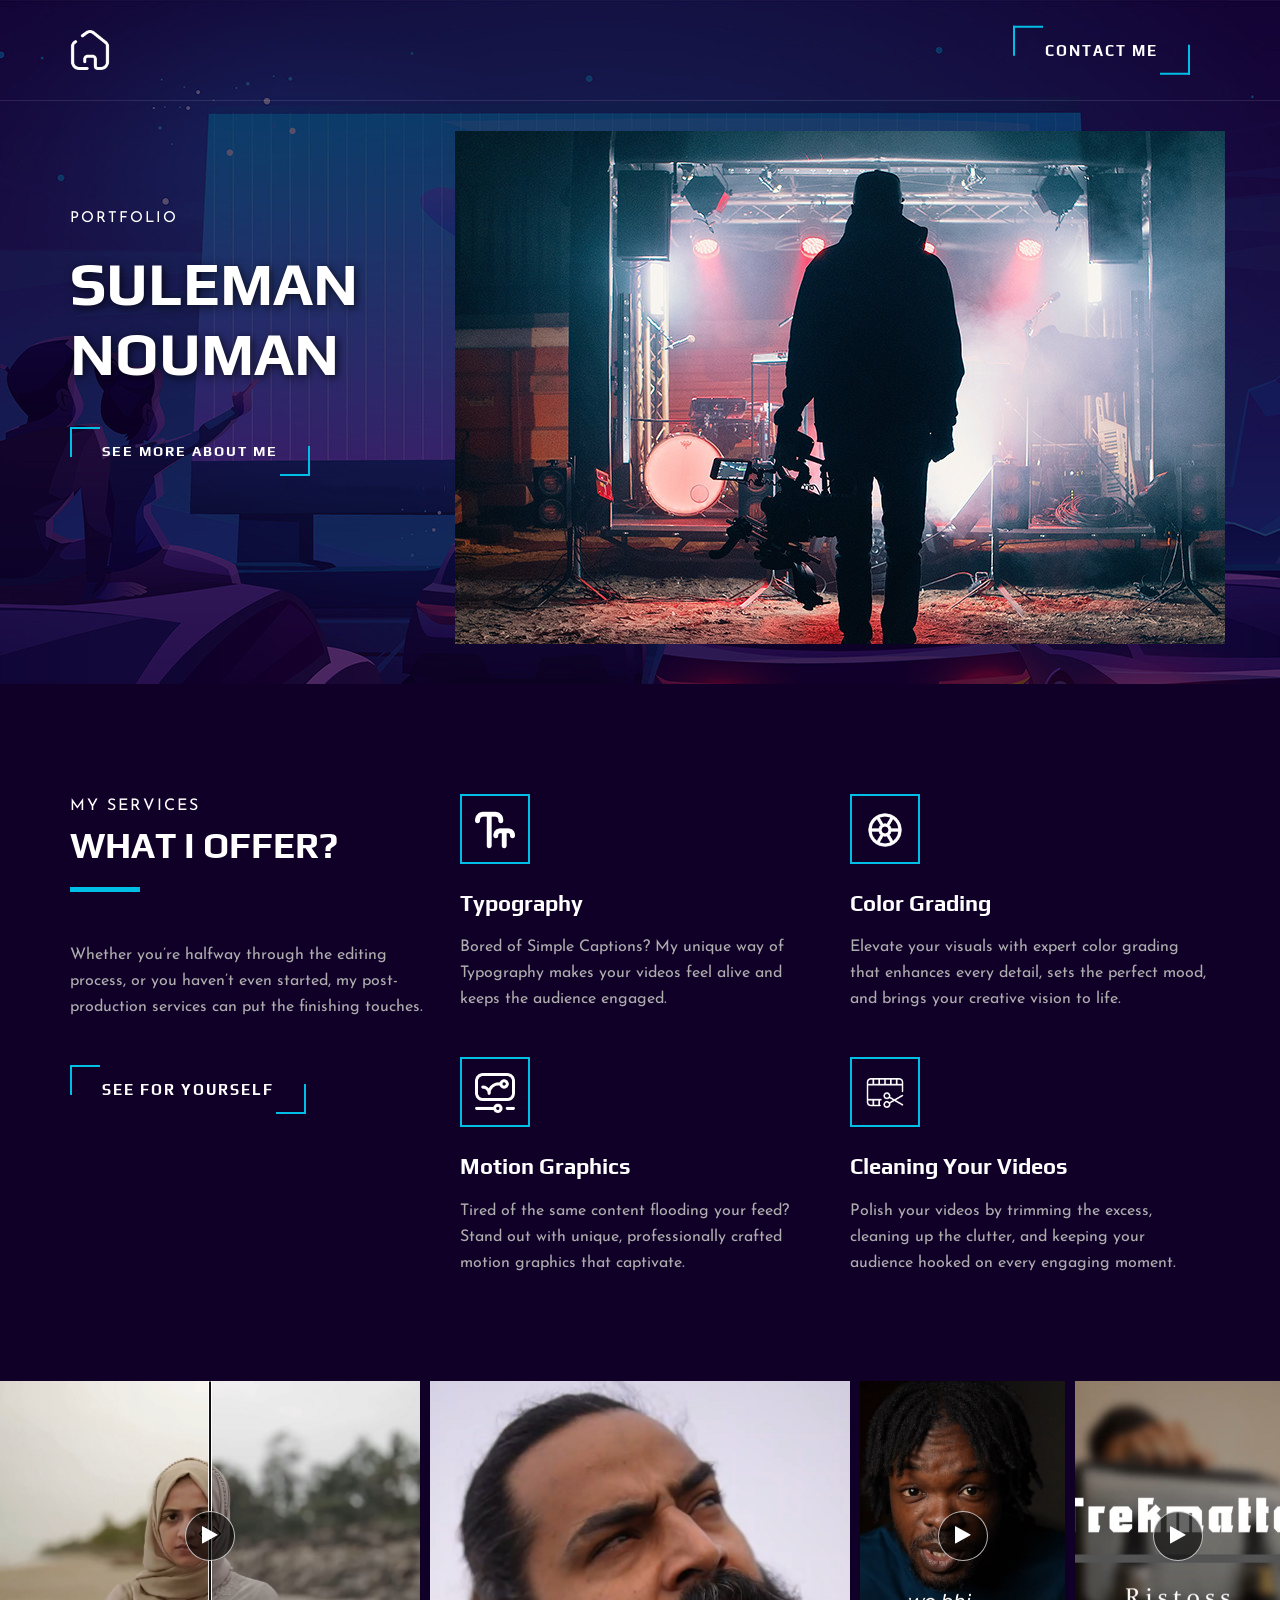
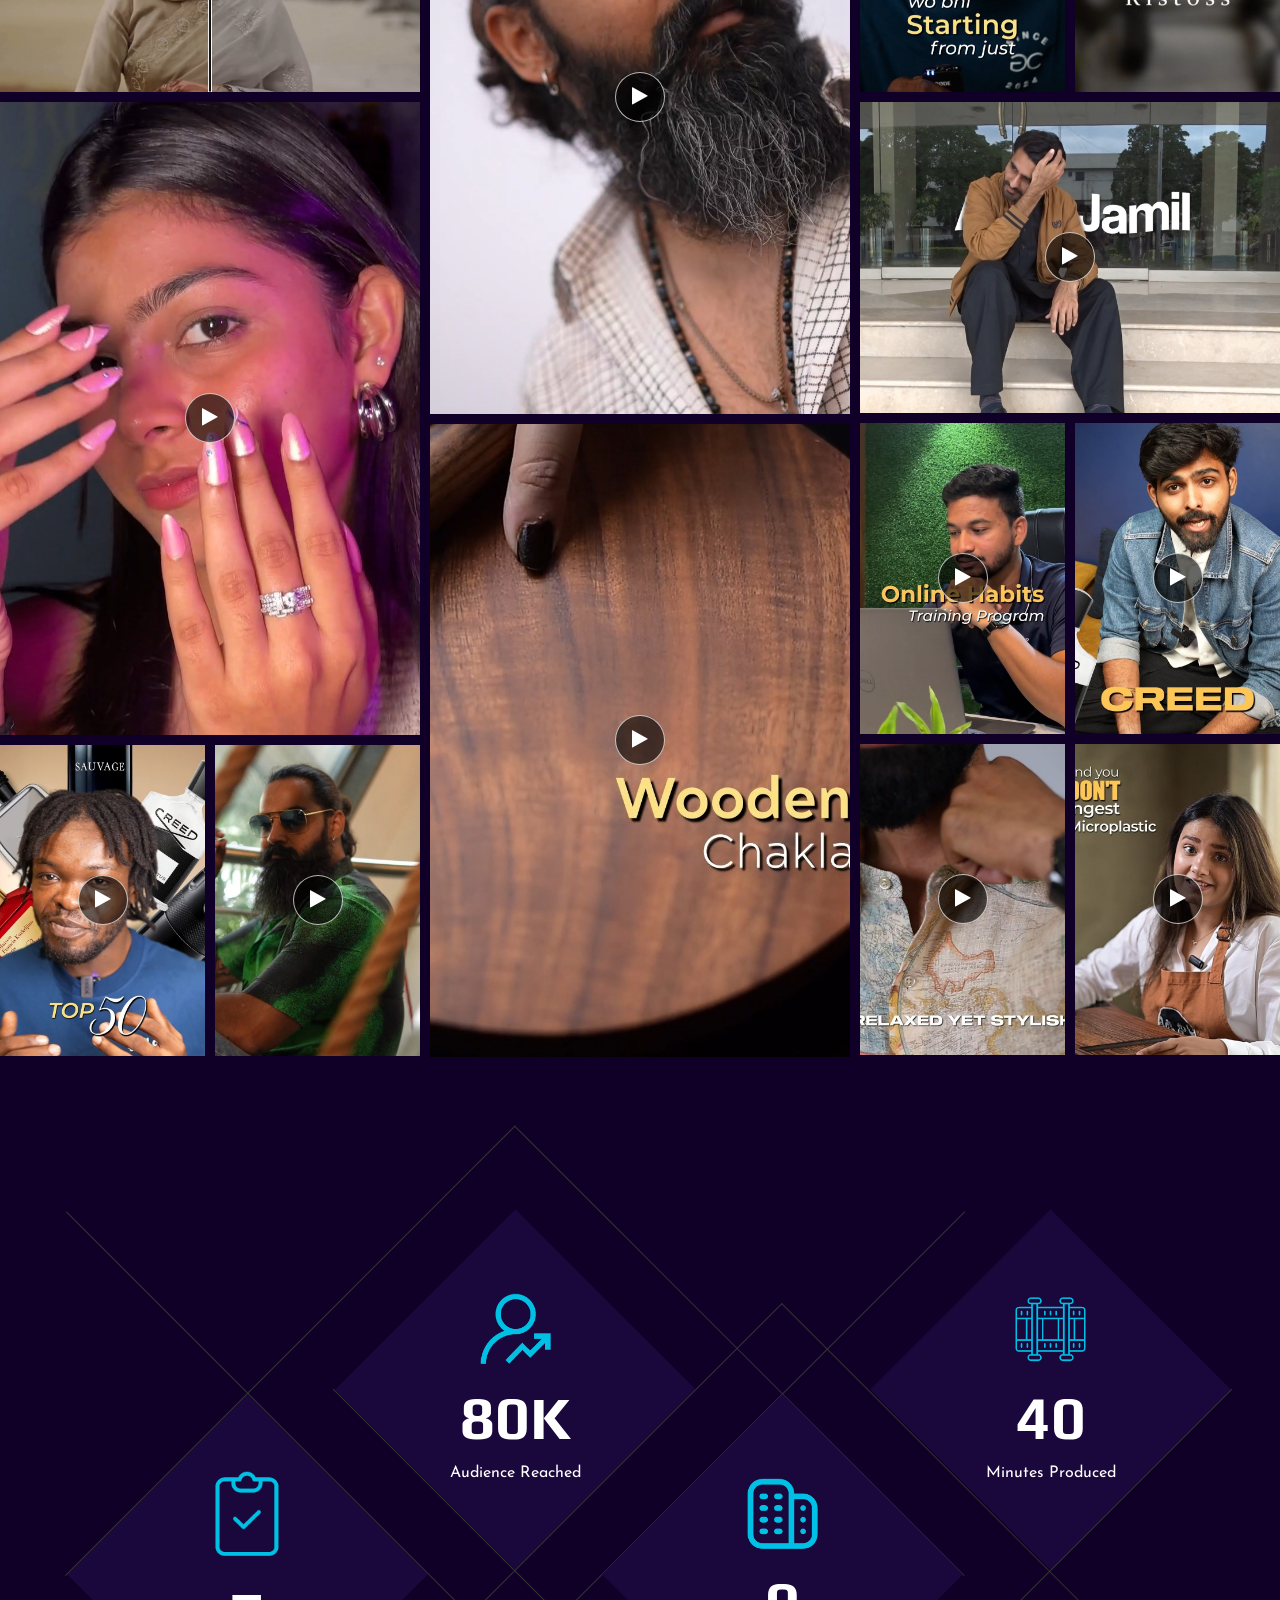
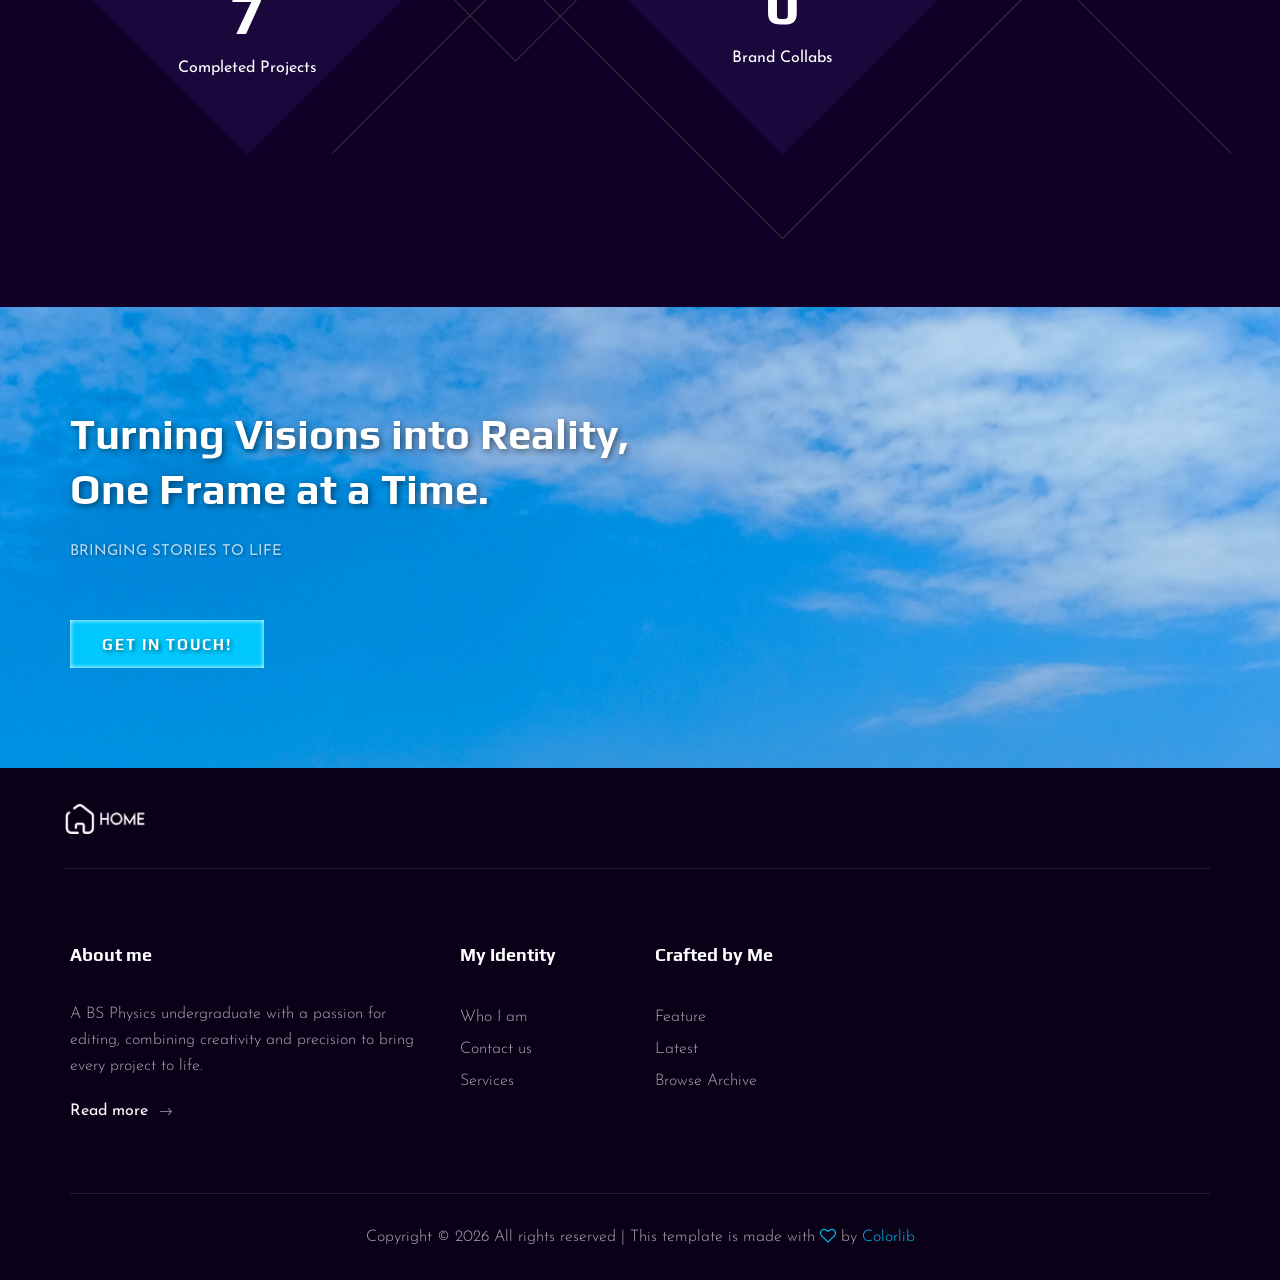
<file: index.html>
<!DOCTYPE html>
<html lang="zxx">

<head>
    <meta charset="UTF-8">
    <meta name="description" content="Portfolio">
    <meta name="keywords" content="Portfolio, VideoEditing, DavinciResolve, ColorGrading">
    <meta name="viewport" content="width=device-width, initial-scale=1.0">
    <meta http-equiv="X-UA-Compatible" content="ie=edge">
    <title>Suleman Nouman</title>
    
    <!-- Google Font -->
    <link href="https://fonts.googleapis.com/css2?family=Play:wght@400;700&display=swap" rel="stylesheet">
    <link href="https://fonts.googleapis.com/css2?family=Josefin+Sans:wght@300;400;500;600;700&display=swap"
        rel="stylesheet">

    <link href="https://cdnjs.cloudflare.com/ajax/libs/font-awesome/5.15.3/css/all.min.css" rel="stylesheet">


    <!-- Css Styles -->
    <link rel="stylesheet" href="css/bootstrap.min.css" type="text/css">
    <link rel="stylesheet" href="css/font-awesome.min.css" type="text/css">
    <link rel="stylesheet" href="css/elegant-icons.css" type="text/css">
    <link rel="stylesheet" href="css/owl.carousel.min.css" type="text/css">
    <link rel="stylesheet" href="css/magnific-popup.css" type="text/css">
    <link rel="stylesheet" href="css/slicknav.min.css" type="text/css">
    <link rel="stylesheet" href="css/style.css" type="text/css">
</head>

<body>
    <!-- Page Preloder -->
    <div id="preloder">
        <div class="loader"></div>
    </div>

    <!-- Header Section Begin -->
    <header class="header">
        <div class="container">
            <div class="row">
                <div class="col-lg-2">
                    <div class="header__logo">
                        <a href="./index.html"><img src="img/icons/home-agreement.png" alt="" style="width: 40px; height: 40px;"></a>
                    </div>
                </div>
                <div class="col-lg-10">
                    <!-- Social Media and Navigation (kept dashed-out as per your request) 
                    <div class="header__nav__option">
                        <nav class="header__nav__menu mobile-menu">
                            <ul>
                                <li class="active"><a href="./index.html">Home</a></li>
                                <li><a href="./about.html">About</a></li>
                                <li><a href="./portfolio.html">Portfolio</a></li>
                                <li><a href="./services.html">Services</a></li>
                                <li><a href="#">Pages</a>
                                    <ul class="dropdown">
                                        <li><a href="./about.html">About</a></li>
                                        <li><a href="./portfolio.html">Portfolio</a></li>
                                        <li><a href="./blog.html">Blog</a></li>
                                        <li><a href="./blog-details.html">Blog Details</a></li>
                                    </ul>
                                </li>
                                <li><a href="./contact.html">Contact</a></li>
                            </ul>
                        </nav>
                        <div class="header__nav__social">
                            <a href="#"><i class="fa fa-facebook"></i></a>
                            <a href="#"><i class="fa fa-twitter"></i></a>
                            <a href="#"><i class="fa fa-dribbble"></i></a>
                            <a href="#"><i class="fa fa-instagram"></i></a>
                            <a href="#"><i class="fa fa-youtube-play"></i></a>
                        </div>
                    </div> -->
                </div>
            </div>
            <div id="mobile-menu-wrap"></div>
        </div>
    
        <!-- Contact Me Button Positioned at the Top Right -->
        <a href="./contact.html" class="primary-contact" id="contact-header">Contact Me</a>
        
        </a>
    </header>
    
    <!-- Add this CSS to position the "Contact Me" button -->

<style>
.primary-contact {
    display: inline-block;
    font-size: 15px;
    font-family: "Play", sans-serif;
    font-weight: 700;
    padding: 14px 32px 12px;
    color: #ffffff;
    text-transform: uppercase;
    letter-spacing: 2px;
    position: absolute; /* Position relative to the parent container */
    top: 50%;           /* Center vertically */
    transform: translateY(-50%); /* Adjust to exact center */
    right: 90px;        /* Default distance from the right side for larger screens */
    z-index: 1;         /* Keeps it above other elements */
}

/* For screens smaller than 768px (common phone width) */
@media screen and (max-width: 768px) {
    .primary-contact {
        right: 20px; /* Adjust distance from right for smaller screens */
        font-size: 13px; /* Optionally adjust font size for smaller screens */
        padding: 12px 28px 10px; /* Adjust padding if needed */
    }
}

/* For screens smaller than 480px (extra small devices) */
@media screen and (max-width: 480px) {
    .primary-contact {
        right: 10px; /* Further adjust for very small screens */
        font-size: 12px; /* Further reduce font size */
    }
}




.primary-contact:hover:before {
    height: 100%;
    width: 100%;
}

.primary-contact:hover:after {
    height: 100%;
    width: 100%;
}

.primary-contact:before {
    position: absolute;
    left: 0;
    top: 0;
    height: 30px;
    width: 30px;
    border-left: 2px solid #00bfe7;
    border-top: 2px solid #00bfe7;
    content: "";
    z-index: -1;
    transition: all, 0.7s;
}

.primary-contact:after {
    position: absolute;
    right: 0;
    bottom: 0;
    height: 30px;
    width: 30px;
    border-right: 2px solid #00bfe7;
    border-bottom: 2px solid #00bfe7;
    content: "";
    z-index: -1;
    transition: all, 0.7s;
}
</style>

    <!-- Header End -->

<!-- Hero Section Begin -->
<section class="hero">
    <div class="hero__item" style="background-image: url('img/hero/hero-1.jpg');">
        <div class="container">
            <div class="row">
                <div class="col-lg-6">
                    <div class="hero__text">
                        <span>Portfolio</span>
                        <h2>Suleman Nouman</h2>
                        <!-- Remove href, just trigger smooth scroll with JavaScript -->
                        <a href="javascript:void(0);" class="primary-btn" id="scroll-button-1">See More About Me</a>
                    </div>
                </div>
            </div>
        </div>
    </div>
</section>
<!-- Hero Section End -->

<!-- Services Section Begin -->
<section class="services spad" id="services">
    <div class="container">
        <div class="row">
            <div class="col-lg-4">
                <div class="services__title">
                    <div class="section-title">
                        <span>My services</span>
                        <h2>What I Offer?</h2>
                    </div>
                    <p>Whether you’re halfway through the editing process, or you haven’t even started, my
                        post-production services can put the finishing touches.</p>
                    <!-- Just a click event -->
                    <a href="javascript:void(0);" class="primary-btn" id="scroll-button-2">See for yourself</a>
                </div>
            </div>
            <div class="col-lg-8">
                <div class="row">
                    <div class="col-lg-6 col-md-6 col-sm-6">
                        <div class="services__item">
                            <div class="services__item__icon">
                                <img src="img/icons/text-size.png" alt="" style="width: 40px; height: 40px;">
                            </div>
                            <h4>Typography</h4>
                            <p>Bored of Simple Captions? My unique way of Typography makes your videos feel alive and
                                keeps the audience engaged.
                            </p>
                        </div>
                    </div>
                    <div class="col-lg-6 col-md-6 col-sm-6">
                        <div class="services__item">
                            <div class="services__item__icon">
                                <img src="img/icons/color-palette.png" alt="" style="width: 40px; height: 40px;">
                            </div>
                            <h4>Color Grading</h4>
                            <p>Elevate your visuals with expert color grading that enhances every detail, 
                                sets the perfect mood, and brings your creative vision to life.</p>
                        </div>
                    </div>
                    <div class="col-lg-6 col-md-6 col-sm-6">
                        <div class="services__item">
                            <div class="services__item__icon">
                                <img src="img/icons/motion-graphic.png" alt="" style="width: 40px; height: 40px;">
                            </div>
                            <h4>Motion Graphics</h4>
                            <p>Tired of the same content flooding your feed? Stand out with unique,
                                 professionally crafted motion graphics that captivate.</p>
                        </div>
                    </div>
                    <div class="col-lg-6 col-md-6 col-sm-6">
                        <div class="services__item">
                            <div class="services__item__icon">
                                <img src="img/icons/trim.png" alt="" style="width: 40px; height: 40px;">
                            </div>
                            <h4>Cleaning Your Videos</h4>
                            <p>Polish your videos by trimming the excess, cleaning up the clutter, 
                                and keeping your audience hooked on every engaging moment.</p>
                        </div>
                    </div>
                </div>
            </div>
        </div>
    </div>
</section>
<!-- Services Section End -->

<!-- Work Section Begin (Assuming you have this section with the id "work") -->
<section id="work">
    <!-- Your work section content here -->
</section>
<!-- Work Section End -->

<!-- Smooth Scroll JavaScript -->
<script>
    document.addEventListener('DOMContentLoaded', function() {
        // Smooth scroll for first button (See More About Me)
        document.getElementById('scroll-button-1').addEventListener('click', function(event) {
            event.preventDefault(); // Prevent default anchor link behavior
            const targetSection = document.querySelector('#services');
            targetSection.scrollIntoView({ behavior: 'smooth' });
        });

        // Smooth scroll for second button (See for yourself)
        document.getElementById('scroll-button-2').addEventListener('click', function(event) {
            event.preventDefault(); // Prevent default anchor link behavior
            const targetSection = document.querySelector('#work');
            targetSection.scrollIntoView({ behavior: 'smooth' });
        });
    });
</script>


    

<!-- Work Section Begin -->
<section class="work" id="work">
    <div class="work__gallery">
        <div class="grid-sizer"></div>
        
        <!-- Video Item 1 -->
        <div class="work__item wide__item set-bg" data-setbg="img/work/Comparison.jpg">
            <div class="play-btn" data-video="videos/Comparison.mp4">
                <i class="fa fa-play"></i>
            </div>
            <div class="work__item__hover">
                <h4>Alchemy Studios</h4>
                <ul>
                    <li>@alchemy_studios__</li>
                </ul>
            </div>
        </div>
        
        <!-- Video Item 2 -->
        <div class="work__item large__item set-bg" data-setbg="img/work/2312AddysS1H2.jpg">
            <div class="play-btn" data-video="videos/2312AddysS1H2.mp4">
                <i class="fa fa-play"></i>
            </div>
        </div>
        
        <!-- Video Item 3 -->
        <div class="work__item small__item set-bg" data-setbg="img/work/2111GodConceptS3H1.jpg">
            <div class="play-btn" data-video="videos/2111GodConceptS3H1.mp4">
                <i class="fa fa-play"></i>
            </div>
        </div>

        <!-- Video Item 4 -->
        <div class="work__item small__item set-bg" data-setbg="img/work/RistossAd2Draft4.jpg">
            <div class="play-btn" data-video="videos/Ad 2 Draft 4.mp4">
                <i class="fa fa-play"></i>
            </div>
        </div>

        <!-- Video Item 5 -->
        <div class="work__item large__item set-bg" data-setbg="img/work/1211RuhuS2H1.jpg">
            <div class="play-btn" data-video="videos/1211RuhuS2H1.mp4">
                <i class="fa fa-play"></i>
            </div>
        </div>

        <!-- Video Item 6 -->
        <div class="work__item wide__item set-bg" data-setbg="img/work/WSW-Vlog.jpg">
            <div class="play-btn" data-video="videos/WSW-Vlog.mp4">
                <i class="fa fa-play"></i>
            </div>
        </div>

        <!-- Video Item 7 -->
        <div class="work__item small__item set-bg" data-setbg="img/work/2511HabitsS1H1.jpg">
            <div class="play-btn" data-video="videos/2511HabitS1H1.mp4">
                <i class="fa fa-play"></i>
            </div>
        </div>

        <!-- Video Item 8 -->
        <div class="work__item small__item set-bg" data-setbg="img/work/0310SharinganS2.jpg">
            <div class="play-btn" data-video="videos/0310SharinganS2.mp4">
                <i class="fa fa-play"></i>
            </div>
        </div>

        <!-- Video Item 9 -->
        <div class="work__item large__item set-bg" data-setbg="img/work/1612OldTrunkS4H2.jpg">
            <div class="play-btn" data-video="videos/1612OldTrunkS4H2.mp4">
                <i class="fa fa-play"></i>
            </div>
        </div>

        <!-- Video Item 10 -->
        <div class="work__item small__item set-bg" data-setbg="img/work/1012AddysS5H1.jpg">
            <div class="play-btn" data-video="videos/1012AddysS5H1.mp4">
                <i class="fa fa-play"></i>
            </div>
        </div>

        <!-- Video Item 11 -->
        <div class="work__item small__item set-bg" data-setbg="img/work/1411OldTrunkS1H1.jpg">
            <div class="play-btn" data-video="videos/1411OldTrunkS1H1.mp4">
                <i class="fa fa-play"></i>
            </div>
        </div>

        <!-- Video Item 12 -->
        <div class="work__item small__item set-bg" data-setbg="img/work/2111GodConceptS2H1.jpg">
            <div class="play-btn" data-video="videos/2111GodConceptS2H1.mp4">
                <i class="fa fa-play"></i>
            </div>
        </div>

        <!-- Video Item 13 -->
        <div class="work__item small__item set-bg" data-setbg="img/work/2312AddysS10H1.jpg">
            <div class="play-btn" data-video="videos/2312AddysS10H1.mp4">
                <i class="fa fa-play"></i>
            </div>
        </div> 
    </div>
</section>

<!-- Video Modal -->
<div class="video-modal">
    <div class="video-modal-content">
        <video controls class="video-player">
            <source src="" type="video/mp4">
            Your browser does not support the video tag.
        </video>
        <button class="close-btn">&times;</button>
    </div>
</div>
<!-- Work Section End -->



<!-- Counter Section Begin -->
<section class="counter" id="counter-section">
    <div class="container">
        <div class="counter__content">
            <div class="row">
                <div class="col-lg-3 col-md-6 col-sm-6">
                    <div class="counter__item">
                        <div class="counter__item__text">
                            <img src="img/icons/notepad.png" alt="" style="width: 90px; height: 90px;">
                            <h2 id="completedProjects" class="counter_num">0</h2>
                            <p>Completed Projects</p>
                        </div>
                    </div>
                </div>
                <div class="col-lg-3 col-md-6 col-sm-6">
                    <div class="counter__item second__item">
                        <div class="counter__item__text">
                            <img src="img/icons/stats.png" alt="" style="width: 70px; height: 70px;">
                            <h2 id="audienceCounter" class="counter_num">0</h2>
                            <p>Audience Reached</p>
                        </div>
                    </div>
                </div>
                <div class="col-lg-3 col-md-6 col-sm-6">
                    <div class="counter__item third__item">
                        <div class="counter__item__text">
                            <img src="img/icons/building.png" alt="" style="width: 70px; height: 70px;">
                            <h2 id="brandCollabs" class="counter_num">0</h2>
                            <p>Brand Collabs</p>
                        </div>
                    </div>
                </div>
                <div class="col-lg-3 col-md-6 col-sm-6">
                    <div class="counter__item four__item">
                        <div class="counter__item__text">
                            <img src="img/icons/trimming.png" alt="" style="width: 70px; height: 70px;">
                            <h2 id="minutesProduced" class="counter_num">0</h2>
                            <p>Minutes Produced</p>
                        </div>
                    </div>
                </div>
            </div>
        </div>
    </div>
</section>
<!-- Counter Section End -->




    <!-- Team Section Begin -->

    <!-- Team Section End -->

    <!-- Latest Blog Section Begin -->
    
    <!-- Latest Blog Section End -->

    <!-- Call To Action Section Begin -->
    <section class="callto spad set-bg" data-setbg="img/call2action.jpg">
        <div class="container">
            <div class="row">
                <div class="col-lg-8">
                    <div class="callto__text">
                        <h2>Turning Visions into Reality,</br> One Frame at a Time.</h2>
                        <p>Bringing Stories to Life</p>
                        <a href="./contact.html">Get in touch!</a>
                    </div>
                </div>
            </div>
        </div>
    </section>
    <!-- Call To Action Section End -->

    <!-- Footer Section Begin -->
    <footer class="footer">
        <div class="container">
            <div class="footer__top">
                <div class="row">
                    <div class="col-lg-6 col-md-6">
                        <div class="footer__top__logo">
                            <a href="#"><img src="img/icons/home.png" alt="Home Logo" style="height: 30px;"></a>  <!-- PNG logo as before -->
                        </div>
                    </div>                                                         
                     <div class="col-lg-6 col-md-6">
                        <!-- <div class="footer__top__social">
                            <a href="#"><i class="fa fa-facebook"></i></a>
                            <a href="#"><i class="fa fa-twitter"></i></a>
                            <a href="#"><i class="fa fa-dribbble"></i></a>
                            <a href="#"><i class="fa fa-instagram"></i></a>
                            <a href="#"><i class="fa fa-youtube-play"></i></a>
                        </div> -->
                    </div>
                </div>
            </div>
            <div class="footer__option">
                <div class="row">
                    <div class="col-lg-4 col-md-6 col-sm-6">
                        <div class="footer__option__item">
                            <h5>About me</h5>
                            <p>A BS Physics undergraduate with a passion for editing, combining creativity and precision
                                 to bring every project to life. </p>
                            <a href="#" class="read__more">Read more <span class="arrow_right"></span></a>
                        </div>
                    </div>
                    <div class="col-lg-2 col-md-3 col-sm-3">
                        <div class="footer__option__item">
                            <h5>My Identity</h5>
                            <ul>
                                <li><a href="#">Who I am</a></li>
                                <li><a href="./contact.html">Contact us</a></li>
                                <li><a href="#services" id="scroll-button-2">Services</a></li>
                            </ul>
                        </div>
                    </div>
                    
                    <!-- Smooth Scroll -->
                    <script>
                        document.getElementById('scroll-button-2').addEventListener('click', function(event) {
                            event.preventDefault(); // Prevent default anchor link behavior
                            
                            const targetSection = document.querySelector('#services');
                            if (targetSection) {
                                targetSection.scrollIntoView({ behavior: 'smooth' });
                            }
                        });
                    
                        // Fallback for smooth scrolling in older browsers using CSS
                        if (!('scrollBehavior' in document.documentElement.style)) {
                            document.querySelectorAll('a[href^="#"]').forEach(anchor => {
                                anchor.addEventListener('click', function (e) {
                                    e.preventDefault();
                                    const targetId = this.getAttribute('href').substring(1);
                                    const targetElement = document.getElementById(targetId);
                                    if (targetElement) {
                                        targetElement.scrollIntoView({ behavior: 'smooth' });
                                    }
                                });
                            });
                        }
                    </script>
                    
                    <!-- Smooth Scroll CSS Fallback -->
                    <style>
                        html {
                            scroll-behavior: smooth;
                        }
                    </style>
                    
    
                    <div class="col-lg-2 col-md-3 col-sm-3">
                        <div class="footer__option__item">
                            <h5>Crafted by Me</h5>
                            <ul>
                                <li><a href="#work">Feature</a></li>
                                <li><a href="#work">Latest</a></li>
                                <li><a href="https://drive.google.com/drive/folders/106rewdIUjDiHVH5G9E6HMFWDEy3HiK5Z?usp=sharing">Browse Archive</a></li>
                            </ul>
                        </div>
                    </div>
                    <!-- <div class="col-lg-4 col-md-12">
                        <div class="footer__option__item">
                            <h5>Newsletter</h5>
                            <p>Videoprah is an award-winning, full-service production company specializing.</p>
                            <form action="#">
                                <input type="text" placeholder="Email">
                                <button type="submit"><i class="fa fa-send"></i></button>
                            </form>
                        </div>
                    </div> -->
                </div>
            </div>
            <div class="footer__copyright">
                <div class="row">
                    <div class="col-lg-12 text-center">
                        <!-- Link back to Colorlib can't be removed. Template is licensed under CC BY 3.0. -->
                        <p class="footer__copyright__text">Copyright &copy;
                            <script>
                                document.write(new Date().getFullYear());
                            </script>
                            All rights reserved | This template is made with <i class="fa fa-heart-o"
                                aria-hidden="true"></i> by <a href="https://colorlib.com" target="_blank">Colorlib</a>
                        </p>
                        <!-- Link back to Colorlib can't be removed. Template is licensed under CC BY 3.0. -->
                    </div>
                </div>
            </div>
        </div>
    </footer>
    <!-- Footer Section End -->

    <!-- Js Plugins -->
    <script src="js/jquery-3.3.1.min.js"></script>
    <script src="js/bootstrap.min.js"></script>
    <script src="js/jquery.magnific-popup.min.js"></script>
    <script src="js/mixitup.min.js"></script>
    <script src="js/masonry.pkgd.min.js"></script>
    <script src="js/jquery.slicknav.js"></script>
    <script src="js/owl.carousel.min.js"></script>
    <script src="js/main.js"></script>
</body>

</html>
</file>
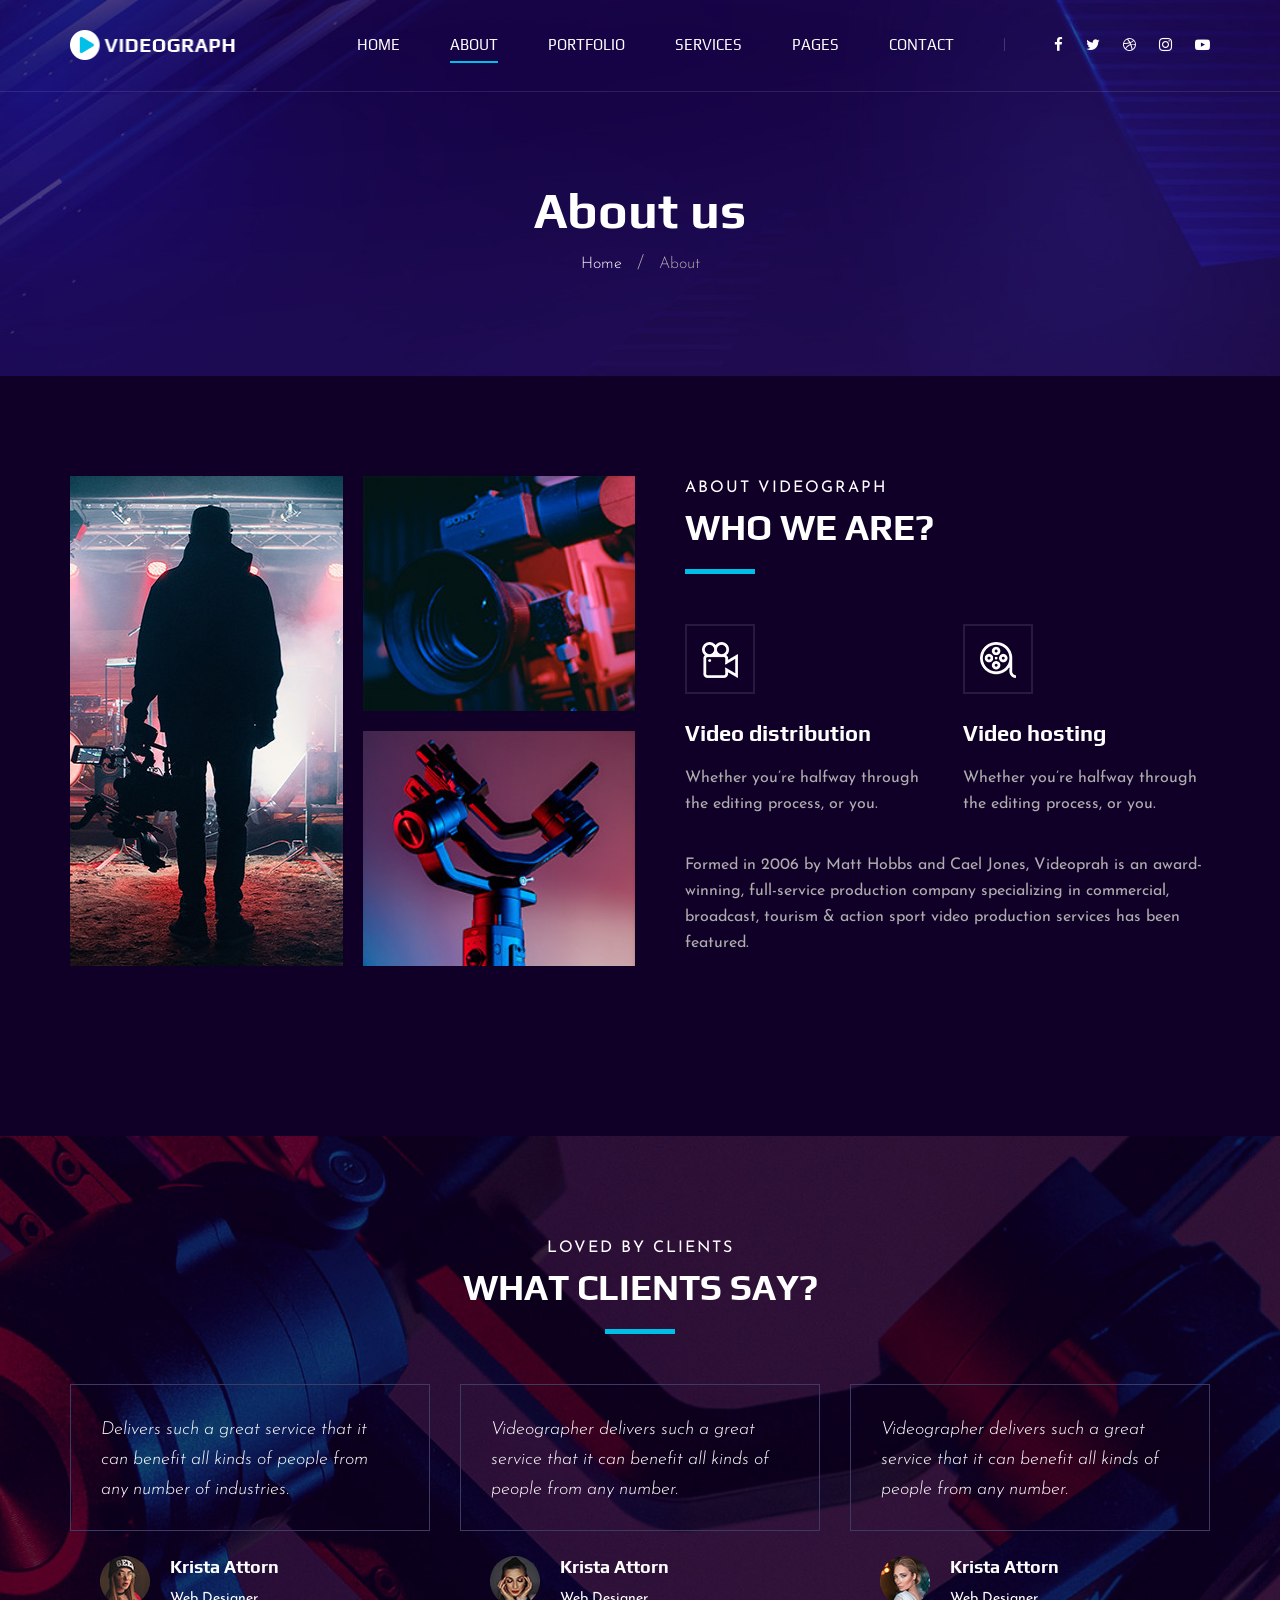
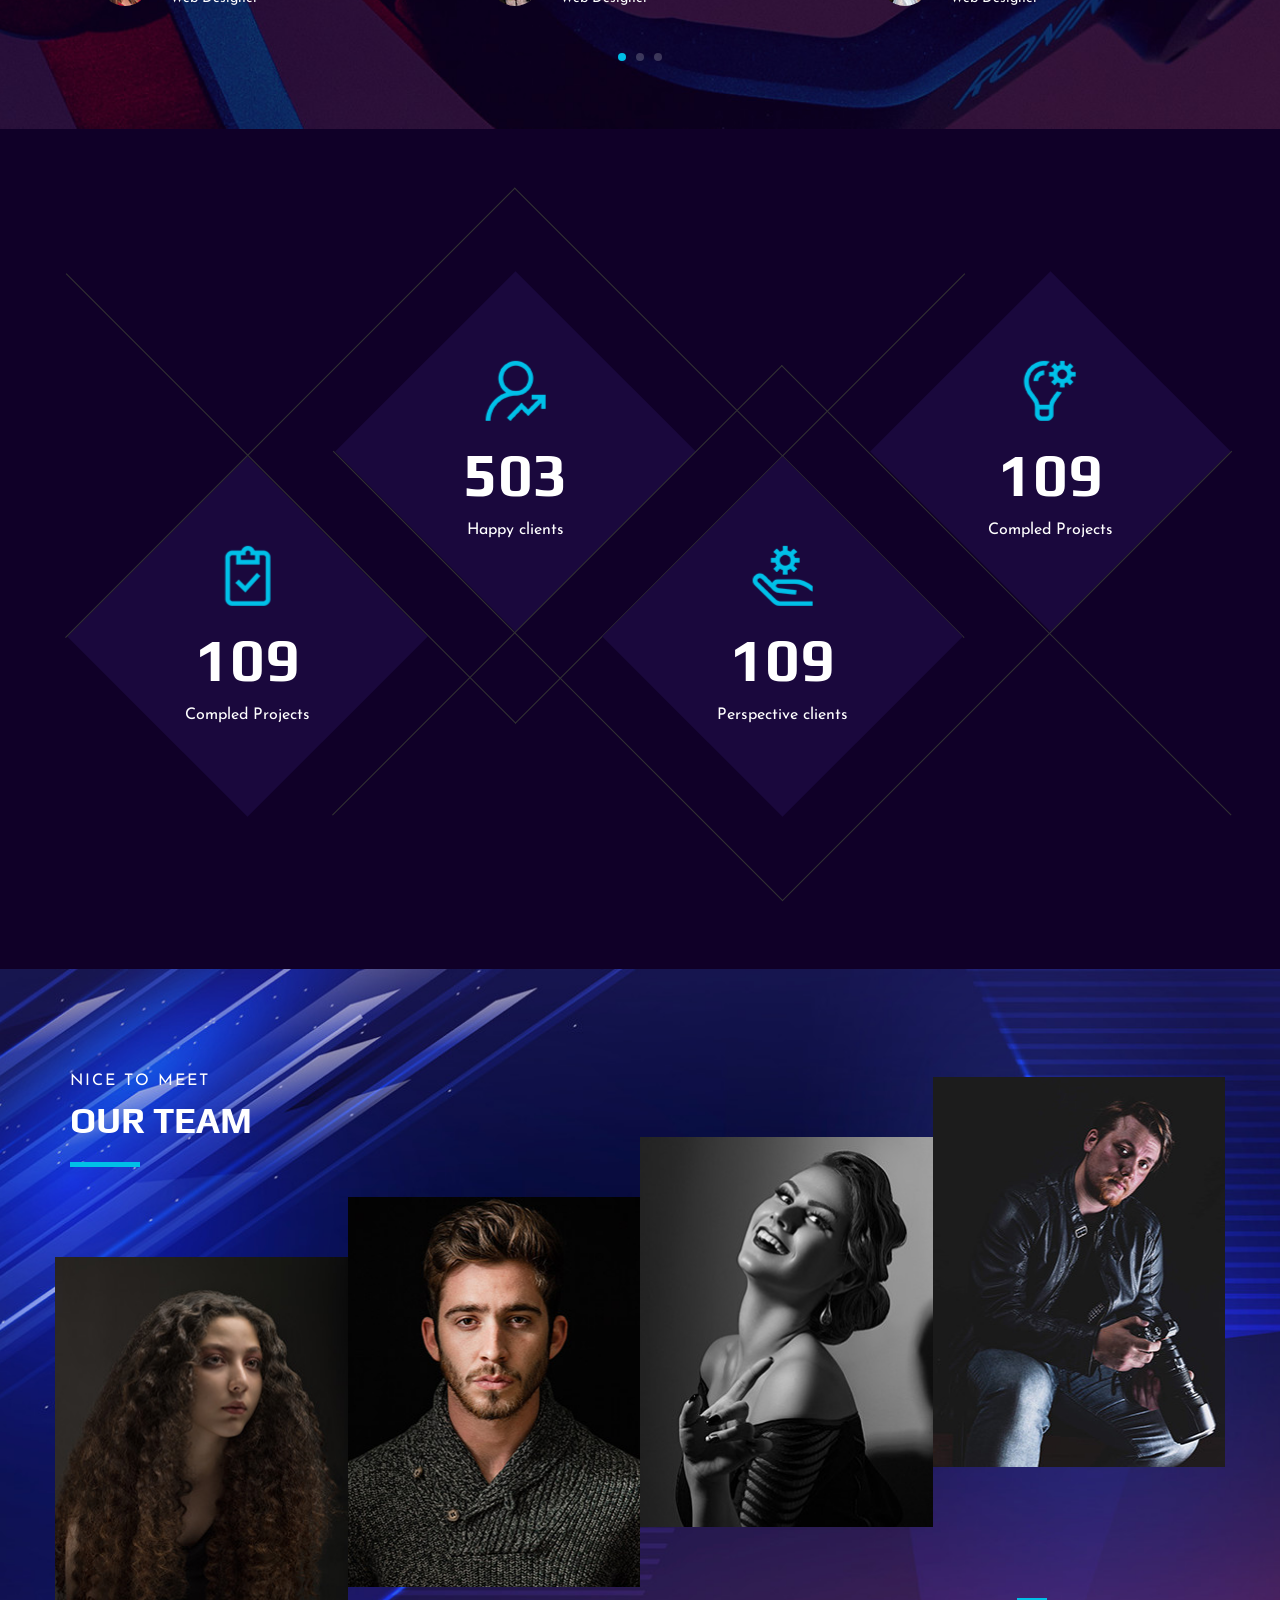
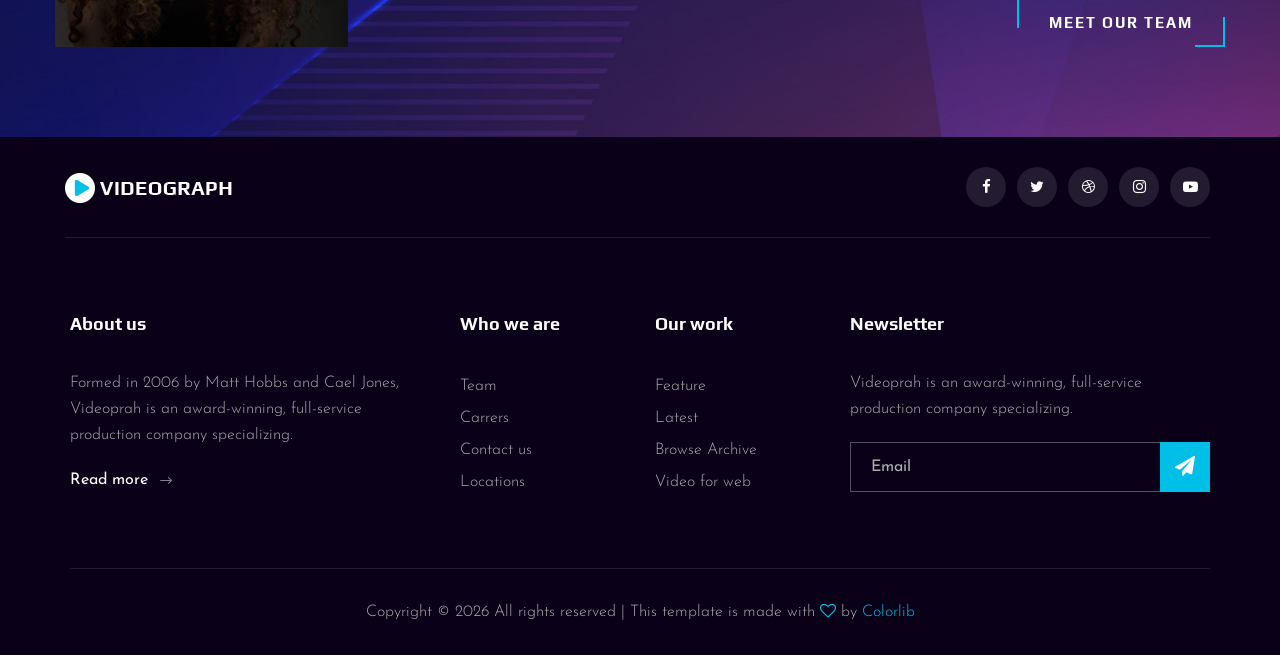
<file: about.html>
<!DOCTYPE html>
<html lang="zxx">

<head>
    <meta charset="UTF-8">
    <meta name="description" content="Videograph Template">
    <meta name="keywords" content="Videograph, unica, creative, html">
    <meta name="viewport" content="width=device-width, initial-scale=1.0">
    <meta http-equiv="X-UA-Compatible" content="ie=edge">
    <title>Videograph | Template</title>

    <!-- Google Font -->
    <link href="https://fonts.googleapis.com/css2?family=Play:wght@400;700&display=swap" rel="stylesheet">
    <link href="https://fonts.googleapis.com/css2?family=Josefin+Sans:wght@300;400;500;600;700&display=swap"
        rel="stylesheet">

    <!-- Css Styles -->
    <link rel="stylesheet" href="css/bootstrap.min.css" type="text/css">
    <link rel="stylesheet" href="css/font-awesome.min.css" type="text/css">
    <link rel="stylesheet" href="css/elegant-icons.css" type="text/css">
    <link rel="stylesheet" href="css/owl.carousel.min.css" type="text/css">
    <link rel="stylesheet" href="css/magnific-popup.css" type="text/css">
    <link rel="stylesheet" href="css/slicknav.min.css" type="text/css">
    <link rel="stylesheet" href="css/style.css" type="text/css">
</head>

<body>
    <!-- Page Preloder -->
    <div id="preloder">
        <div class="loader"></div>
    </div>

    <!-- Header Section Begin -->
    <header class="header">
        <div class="container">
            <div class="row">
                <div class="col-lg-2">
                    <div class="header__logo">
                        <a href="./index.html"><img src="img/logo.png" alt=""></a>
                    </div>
                </div>
                <div class="col-lg-10">
                    <div class="header__nav__option">
                        <nav class="header__nav__menu mobile-menu">
                            <ul>
                                <li><a href="./index.html">Home</a></li>
                                <li class="active"><a href="./about.html">About</a></li>
                                <li><a href="./portfolio.html">Portfolio</a></li>
                                <li><a href="./services.html">Services</a></li>
                                <li><a href="#">Pages</a>
                                    <ul class="dropdown">
                                        <li><a href="./about.html">About</a></li>
                                        <li><a href="./portfolio.html">Portfolio</a></li>
                                        <li><a href="./blog.html">Blog</a></li>
                                        <li><a href="./blog-details.html">Blog Details</a></li>
                                    </ul>
                                </li>
                                <li><a href="./contact.html">Contact</a></li>
                            </ul>
                        </nav>
                        <div class="header__nav__social">
                            <a href="#"><i class="fa fa-facebook"></i></a>
                            <a href="#"><i class="fa fa-twitter"></i></a>
                            <a href="#"><i class="fa fa-dribbble"></i></a>
                            <a href="#"><i class="fa fa-instagram"></i></a>
                            <a href="#"><i class="fa fa-youtube-play"></i></a>
                        </div>
                    </div>
                </div>
            </div>
            <div id="mobile-menu-wrap"></div>
        </div>
    </header>
    <!-- Header End -->

    <!-- Breadcrumb Begin -->
    <div class="breadcrumb-option spad set-bg" data-setbg="img/breadcrumb-bg.jpg">
        <div class="container">
            <div class="row">
                <div class="col-lg-12 text-center">
                    <div class="breadcrumb__text">
                        <h2>About us</h2>
                        <div class="breadcrumb__links">
                            <a href="#">Home</a>
                            <span>About</span>
                        </div>
                    </div>
                </div>
            </div>
        </div>
    </div>
    <!-- Breadcrumb End -->

    <!-- About Section Begin -->
    <section class="about spad">
        <div class="container">
            <div class="row">
                <div class="col-lg-6">
                    <div class="about__pic">
                        <div class="row">
                            <div class="col-lg-6 col-md-6 col-sm-6">
                                <div class="about__pic__item about__pic__item--large set-bg"
                                    data-setbg="img/about/about-1.jpg"></div>
                            </div>
                            <div class="col-lg-6 col-md-6 col-sm-6">
                                <div class="row">
                                    <div class="col-lg-12">
                                        <div class="about__pic__item set-bg" data-setbg="img/about/about-2.jpg"></div>
                                    </div>
                                    <div class="col-lg-12">
                                        <div class="about__pic__item set-bg" data-setbg="img/about/about-3.jpg"></div>
                                    </div>
                                </div>
                            </div>
                        </div>
                    </div>
                </div>
                <div class="col-lg-6">
                    <div class="about__text">
                        <div class="section-title">
                            <span>About videograph</span>
                            <h2>WHo we are?</h2>
                        </div>
                        <div class="row">
                            <div class="col-lg-6 col-md-6 col-sm-6">
                                <div class="services__item">
                                    <div class="services__item__icon">
                                        <img src="img/icons/si-3.png" alt="">
                                    </div>
                                    <h4>Video distribution</h4>
                                    <p>Whether you’re halfway through the editing process, or you.</p>
                                </div>
                            </div>
                            <div class="col-lg-6 col-md-6 col-sm-6">
                                <div class="services__item">
                                    <div class="services__item__icon">
                                        <img src="img/icons/si-4.png" alt="">
                                    </div>
                                    <h4>Video hosting</h4>
                                    <p>Whether you’re halfway through the editing process, or you.</p>
                                </div>
                            </div>
                        </div>
                        <div class="about__text__desc">
                            <p>Formed in 2006 by Matt Hobbs and Cael Jones, Videoprah is an award-winning, full-service
                                production company specializing in commercial, broadcast, tourism & action sport video
                                production services has been featured.</p>
                        </div>
                    </div>
                </div>
            </div>
        </div>
    </section>
    <!-- About Section End -->

    <!-- Testimonial Section Begin -->
    <section class="testimonial spad set-bg" data-setbg="img/testimonial-bg.jpg">
        <div class="container">
            <div class="row">
                <div class="col-lg-12">
                    <div class="section-title center-title">
                        <span>Loved By Clients</span>
                        <h2>What clients say?</h2>
                    </div>
                </div>
            </div>
            <div class="row">
                <div class="testimonial__slider owl-carousel">
                    <div class="col-lg-4">
                        <div class="testimonial__item">
                            <div class="testimonial__text">
                                <p>Delivers such a great service that it can benefit all kinds of people from any number
                                    of industries.</p>
                            </div>
                            <div class="testimonial__author">
                                <div class="testimonial__author__pic">
                                    <img src="img/testimonial/ta-1.jpg" alt="">
                                </div>
                                <div class="testimonial__author__text">
                                    <h5>Krista Attorn</h5>
                                    <span>Web Designer</span>
                                </div>
                            </div>
                        </div>
                    </div>
                    <div class="col-lg-4">
                        <div class="testimonial__item">
                            <div class="testimonial__text">
                                <p>Videographer delivers such a great service that it can benefit all kinds of people
                                    from any number.</p>
                            </div>
                            <div class="testimonial__author">
                                <div class="testimonial__author__pic">
                                    <img src="img/testimonial/ta-2.jpg" alt="">
                                </div>
                                <div class="testimonial__author__text">
                                    <h5>Krista Attorn</h5>
                                    <span>Web Designer</span>
                                </div>
                            </div>
                        </div>
                    </div>
                    <div class="col-lg-4">
                        <div class="testimonial__item">
                            <div class="testimonial__text">
                                <p>Videographer delivers such a great service that it can benefit all kinds of people
                                    from any number.</p>
                            </div>
                            <div class="testimonial__author">
                                <div class="testimonial__author__pic">
                                    <img src="img/testimonial/ta-3.jpg" alt="">
                                </div>
                                <div class="testimonial__author__text">
                                    <h5>Krista Attorn</h5>
                                    <span>Web Designer</span>
                                </div>
                            </div>
                        </div>
                    </div>
                    <div class="col-lg-4">
                        <div class="testimonial__item">
                            <div class="testimonial__text">
                                <p>Delivers such a great service that it can benefit all kinds of people from any number
                                    of industries.</p>
                            </div>
                            <div class="testimonial__author">
                                <div class="testimonial__author__pic">
                                    <img src="img/testimonial/ta-1.jpg" alt="">
                                </div>
                                <div class="testimonial__author__text">
                                    <h5>Krista Attorn</h5>
                                    <span>Web Designer</span>
                                </div>
                            </div>
                        </div>
                    </div>
                    <div class="col-lg-4">
                        <div class="testimonial__item">
                            <div class="testimonial__text">
                                <p>Videographer delivers such a great service that it can benefit all kinds of people
                                    from any number.</p>
                            </div>
                            <div class="testimonial__author">
                                <div class="testimonial__author__pic">
                                    <img src="img/testimonial/ta-2.jpg" alt="">
                                </div>
                                <div class="testimonial__author__text">
                                    <h5>Krista Attorn</h5>
                                    <span>Web Designer</span>
                                </div>
                            </div>
                        </div>
                    </div>
                </div>
            </div>
        </div>
    </section>
    <!-- Testimonial Section End -->

    <!-- Counter Section Begin -->
    <section class="counter">
        <div class="container">
            <div class="counter__content">
                <div class="row">
                    <div class="col-lg-3 col-md-6 col-sm-6">
                        <div class="counter__item">
                            <div class="counter__item__text">
                                <img src="img/icons/ci-1.png" alt="">
                                <h2 class="counter_num">230</h2>
                                <p>Compled Projects</p>
                            </div>
                        </div>
                    </div>
                    <div class="col-lg-3 col-md-6 col-sm-6">
                        <div class="counter__item second__item">
                            <div class="counter__item__text">
                                <img src="img/icons/ci-2.png" alt="">
                                <h2 class="counter_num">1068</h2>
                                <p>Happy clients</p>
                            </div>
                        </div>
                    </div>
                    <div class="col-lg-3 col-md-6 col-sm-6">
                        <div class="counter__item third__item">
                            <div class="counter__item__text">
                                <img src="img/icons/ci-3.png" alt="">
                                <h2 class="counter_num">230</h2>
                                <p>Perspective clients</p>
                            </div>
                        </div>
                    </div>
                    <div class="col-lg-3 col-md-6 col-sm-6">
                        <div class="counter__item four__item">
                            <div class="counter__item__text">
                                <img src="img/icons/ci-4.png" alt="">
                                <h2 class="counter_num">230</h2>
                                <p>Compled Projects</p>
                            </div>
                        </div>
                    </div>
                </div>
            </div>
        </div>
    </section>
    <!-- Counter Section End -->

    <!-- Team Section Begin -->
    <section class="team spad set-bg" data-setbg="img/team-bg.jpg">
        <div class="container">
            <div class="row">
                <div class="col-lg-12">
                    <div class="section-title team__title">
                        <span>Nice to meet</span>
                        <h2>OUR Team</h2>
                    </div>
                </div>
            </div>
            <div class="row">
                <div class="col-lg-3 col-md-6 col-sm-6 p-0">
                    <div class="team__item set-bg" data-setbg="img/team/team-1.jpg">
                        <div class="team__item__text">
                            <h4>AMANDA STONE</h4>
                            <p>Videographer</p>
                            <div class="team__item__social">
                                <a href="#"><i class="fa fa-facebook"></i></a>
                                <a href="#"><i class="fa fa-twitter"></i></a>
                                <a href="#"><i class="fa fa-dribbble"></i></a>
                                <a href="#"><i class="fa fa-instagram"></i></a>
                            </div>
                        </div>
                    </div>
                </div>
                <div class="col-lg-3 col-md-6 col-sm-6 p-0">
                    <div class="team__item team__item--second set-bg" data-setbg="img/team/team-2.jpg">
                        <div class="team__item__text">
                            <h4>AMANDA STONE</h4>
                            <p>Videographer</p>
                            <div class="team__item__social">
                                <a href="#"><i class="fa fa-facebook"></i></a>
                                <a href="#"><i class="fa fa-twitter"></i></a>
                                <a href="#"><i class="fa fa-dribbble"></i></a>
                                <a href="#"><i class="fa fa-instagram"></i></a>
                            </div>
                        </div>
                    </div>
                </div>
                <div class="col-lg-3 col-md-6 col-sm-6 p-0">
                    <div class="team__item team__item--third set-bg" data-setbg="img/team/team-3.jpg">
                        <div class="team__item__text">
                            <h4>AMANDA STONE</h4>
                            <p>Videographer</p>
                            <div class="team__item__social">
                                <a href="#"><i class="fa fa-facebook"></i></a>
                                <a href="#"><i class="fa fa-twitter"></i></a>
                                <a href="#"><i class="fa fa-dribbble"></i></a>
                                <a href="#"><i class="fa fa-instagram"></i></a>
                            </div>
                        </div>
                    </div>
                </div>
                <div class="col-lg-3 col-md-6 col-sm-6 p-0">
                    <div class="team__item team__item--four set-bg" data-setbg="img/team/team-4.jpg">
                        <div class="team__item__text">
                            <h4>AMANDA STONE</h4>
                            <p>Videographer</p>
                            <div class="team__item__social">
                                <a href="#"><i class="fa fa-facebook"></i></a>
                                <a href="#"><i class="fa fa-twitter"></i></a>
                                <a href="#"><i class="fa fa-dribbble"></i></a>
                                <a href="#"><i class="fa fa-instagram"></i></a>
                            </div>
                        </div>
                    </div>
                </div>
                <div class="col-lg-12 p-0">
                    <div class="team__btn">
                        <a href="#" class="primary-btn">Meet Our Team</a>
                    </div>
                </div>
            </div>
        </div>
    </section>
    <!-- Team Section End -->

    <!-- Footer Section Begin -->
    <footer class="footer">
        <div class="container">
            <div class="footer__top">
                <div class="row">
                    <div class="col-lg-6 col-md-6">
                        <div class="footer__top__logo">
                            <a href="#"><img src="img/logo.png" alt=""></a>
                        </div>
                    </div>
                    <div class="col-lg-6 col-md-6">
                        <div class="footer__top__social">
                            <a href="#"><i class="fa fa-facebook"></i></a>
                            <a href="#"><i class="fa fa-twitter"></i></a>
                            <a href="#"><i class="fa fa-dribbble"></i></a>
                            <a href="#"><i class="fa fa-instagram"></i></a>
                            <a href="#"><i class="fa fa-youtube-play"></i></a>
                        </div>
                    </div>
                </div>
            </div>
            <div class="footer__option">
                <div class="row">
                    <div class="col-lg-4 col-md-6 col-sm-6">
                        <div class="footer__option__item">
                            <h5>About us</h5>
                            <p>Formed in 2006 by Matt Hobbs and Cael Jones, Videoprah is an award-winning, full-service
                                production company specializing.</p>
                            <a href="#" class="read__more">Read more <span class="arrow_right"></span></a>
                        </div>
                    </div>
                    <div class="col-lg-2 col-md-3 col-sm-3">
                        <div class="footer__option__item">
                            <h5>Who we are</h5>
                            <ul>
                                <li><a href="#">Team</a></li>
                                <li><a href="#">Carrers</a></li>
                                <li><a href="#">Contact us</a></li>
                                <li><a href="#">Locations</a></li>
                            </ul>
                        </div>
                    </div>
                    <div class="col-lg-2 col-md-3 col-sm-3">
                        <div class="footer__option__item">
                            <h5>Our work</h5>
                            <ul>
                                <li><a href="#">Feature</a></li>
                                <li><a href="#">Latest</a></li>
                                <li><a href="#">Browse Archive</a></li>
                                <li><a href="#">Video for web</a></li>
                            </ul>
                        </div>
                    </div>
                    <div class="col-lg-4 col-md-12">
                        <div class="footer__option__item">
                            <h5>Newsletter</h5>
                            <p>Videoprah is an award-winning, full-service production company specializing.</p>
                            <form action="#">
                                <input type="text" placeholder="Email">
                                <button type="submit"><i class="fa fa-send"></i></button>
                            </form>
                        </div>
                    </div>
                </div>
            </div>
            <div class="footer__copyright">
                <div class="row">
                    <div class="col-lg-12 text-center">
                        <!-- Link back to Colorlib can't be removed. Template is licensed under CC BY 3.0. -->
                        <p class="footer__copyright__text">Copyright &copy;
                            <script>
                                document.write(new Date().getFullYear());
                            </script>
                            All rights reserved | This template is made with <i class="fa fa-heart-o"
                                aria-hidden="true"></i> by <a href="https://colorlib.com" target="_blank">Colorlib</a>
                        </p>
                        <!-- Link back to Colorlib can't be removed. Template is licensed under CC BY 3.0. -->
                    </div>
                </div>
            </div>
        </div>
    </footer>
    <!-- Footer Section End -->

    <!-- Js Plugins -->
    <script src="js/jquery-3.3.1.min.js"></script>
    <script src="js/bootstrap.min.js"></script>
    <script src="js/jquery.magnific-popup.min.js"></script>
    <script src="js/mixitup.min.js"></script>
    <script src="js/masonry.pkgd.min.js"></script>
    <script src="js/jquery.slicknav.js"></script>
    <script src="js/owl.carousel.min.js"></script>
    <script src="js/main.js"></script>
</body>

</html>
</file>
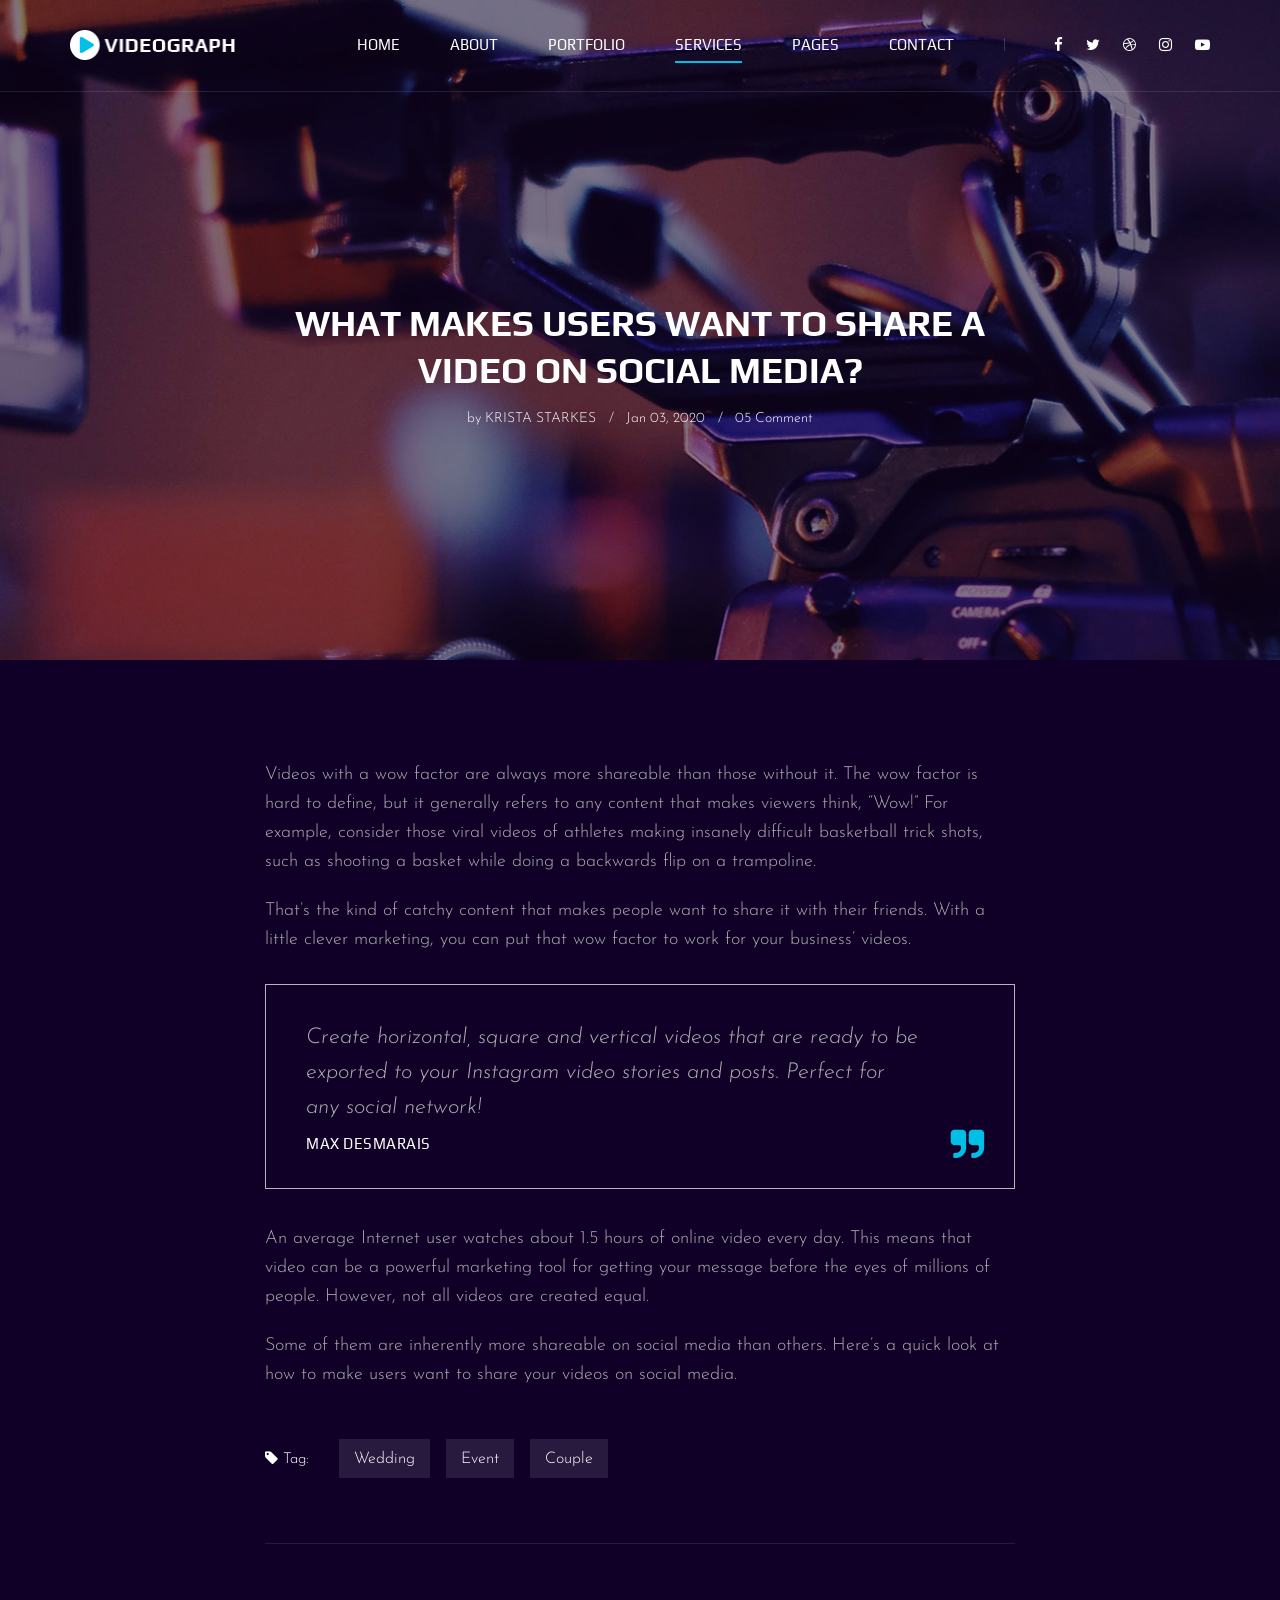
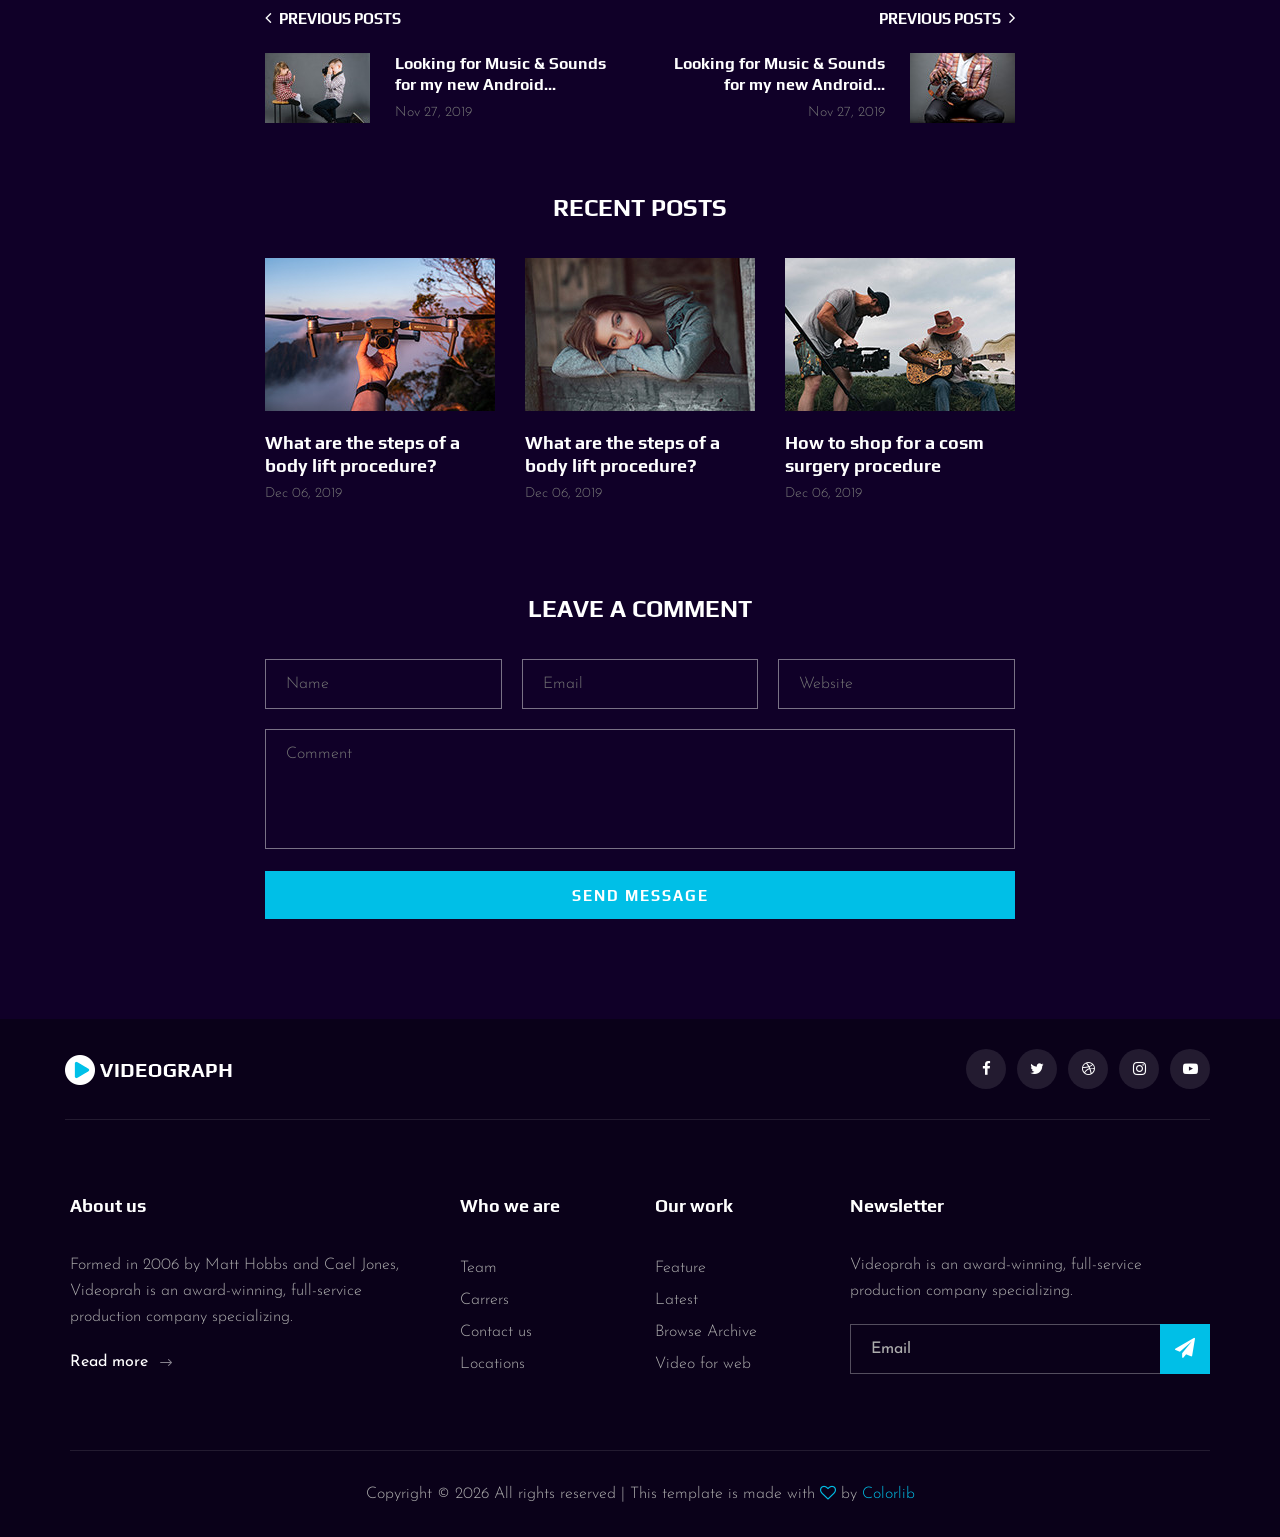
<file: blog-details.html>
<!DOCTYPE html>
<html lang="zxx">

<head>
    <meta charset="UTF-8">
    <meta name="description" content="Videograph Template">
    <meta name="keywords" content="Videograph, unica, creative, html">
    <meta name="viewport" content="width=device-width, initial-scale=1.0">
    <meta http-equiv="X-UA-Compatible" content="ie=edge">
    <title>Videograph | Template</title>

    <!-- Google Font -->
    <link href="https://fonts.googleapis.com/css2?family=Play:wght@400;700&display=swap" rel="stylesheet">
    <link href="https://fonts.googleapis.com/css2?family=Josefin+Sans:wght@300;400;500;600;700&display=swap"
        rel="stylesheet">

    <!-- Css Styles -->
    <link rel="stylesheet" href="css/bootstrap.min.css" type="text/css">
    <link rel="stylesheet" href="css/font-awesome.min.css" type="text/css">
    <link rel="stylesheet" href="css/elegant-icons.css" type="text/css">
    <link rel="stylesheet" href="css/owl.carousel.min.css" type="text/css">
    <link rel="stylesheet" href="css/magnific-popup.css" type="text/css">
    <link rel="stylesheet" href="css/slicknav.min.css" type="text/css">
    <link rel="stylesheet" href="css/style.css" type="text/css">
</head>

<body>
    <!-- Page Preloder -->
    <div id="preloder">
        <div class="loader"></div>
    </div>

    <!-- Header Section Begin -->
    <header class="header">
        <div class="container">
            <div class="row">
                <div class="col-lg-2">
                    <div class="header__logo">
                        <a href="./index.html"><img src="img/logo.png" alt=""></a>
                    </div>
                </div>
                <div class="col-lg-10">
                    <div class="header__nav__option">
                        <nav class="header__nav__menu mobile-menu">
                            <ul>
                                <li><a href="./index.html">Home</a></li>
                                <li><a href="./about.html">About</a></li>
                                <li><a href="./portfolio.html">Portfolio</a></li>
                                <li class="active"><a href="./services.html">Services</a></li>
                                <li><a href="#">Pages</a>
                                    <ul class="dropdown">
                                        <li><a href="./about.html">About</a></li>
                                        <li><a href="./portfolio.html">Portfolio</a></li>
                                        <li><a href="./blog.html">Blog</a></li>
                                        <li><a href="./blog-details.html">Blog Details</a></li>
                                    </ul>
                                </li>
                                <li><a href="./contact.html">Contact</a></li>
                            </ul>
                        </nav>
                        <div class="header__nav__social">
                            <a href="#"><i class="fa fa-facebook"></i></a>
                            <a href="#"><i class="fa fa-twitter"></i></a>
                            <a href="#"><i class="fa fa-dribbble"></i></a>
                            <a href="#"><i class="fa fa-instagram"></i></a>
                            <a href="#"><i class="fa fa-youtube-play"></i></a>
                        </div>
                    </div>
                </div>
            </div>
            <div id="mobile-menu-wrap"></div>
        </div>
    </header>
    <!-- Header End -->

    <!-- Blog Details Hero Begin -->
    <section class="blog-hero spad set-bg" data-setbg="img/blog/blog-hero.jpg">
        <div class="container">
            <div class="row d-flex justify-content-center">
                <div class="col-lg-8">
                    <div class="blog__hero__text">
                        <h2>WHAT MAKES USERS WANT TO SHARE A VIDEO ON SOCIAL MEDIA?</h2>
                        <ul>
                            <li>by <span>Krista Starkes</span></li>
                            <li>Jan 03, 2020</li>
                            <li>05 Comment</li>
                        </ul>
                    </div>
                </div>
            </div>
        </div>
    </section>
    <!-- Blog Details Hero End -->

    <!-- Blog Details Section Begin -->
    <div class="blog-details spad">
        <div class="container">
            <div class="row d-flex justify-content-center">
                <div class="col-lg-8">
                    <div class="blog__details__content">
                        <div class="blog__details__text">
                            <p>Videos with a wow factor are always more shareable than those without it. The wow factor
                                is hard to define, but it generally refers to any content that makes viewers think,
                                “Wow!” For example, consider those viral videos of athletes making insanely difficult
                                basketball trick shots, such as shooting a basket while doing a backwards flip on a
                                trampoline.</p>
                            <p>That’s the kind of catchy content that makes people want to share it with their friends.
                                With a little clever marketing, you can put that wow factor to work for your business’
                                videos.</p>
                        </div>
                        <div class="blog__details__quote">
                            <p>Create horizontal, square and vertical videos that are ready to be exported to your
                                Instagram video stories and posts. Perfect for any social network!</p>
                            <h6>Max Desmarais</h6>
                            <i class="fa fa-quote-right"></i>
                        </div>
                        <div class="blog__details__desc">
                            <p>An average Internet user watches about 1.5 hours of online video every day. This means
                                that video can be a powerful marketing tool for getting your message before the eyes of
                                millions of people. However, not all videos are created equal.</p>
                            <p>Some of them are inherently more shareable on social media than others. Here’s a quick
                                look at how to make users want to share your videos on social media.</p>
                        </div>
                        <div class="blog__details__tags">
                            <span><i class="fa fa-tag"></i> Tag:</span>
                            <a href="#">Wedding</a>
                            <a href="#">Event</a>
                            <a href="#">Couple</a>
                        </div>
                        <div class="blog__details__option">
                            <div class="row">
                                <div class="col-lg-6 col-md-6 col-sm-6">
                                    <a href="#" class="blog__details__option__item">
                                        <h5><i class="fa fa-angle-left"></i> Previous posts</h5>
                                        <div class="blog__details__option__item__img">
                                            <img src="img/blog/prev.jpg" alt="">
                                        </div>
                                        <div class="blog__details__option__item__text">
                                            <h6>Looking for Music & Sounds for my new Android...</h6>
                                            <span>Nov 27, 2019</span>
                                        </div>
                                    </a>
                                </div>
                                <div class="col-lg-6 col-md-6 col-sm-6">
                                    <a href="#" class="blog__details__option__item blog__details__option__item--right">
                                        <h5>Previous posts <i class="fa fa-angle-right"></i></h5>
                                        <div class="blog__details__option__item__img">
                                            <img src="img/blog/next.jpg" alt="">
                                        </div>
                                        <div class="blog__details__option__item__text">
                                            <h6>Looking for Music & Sounds for my new Android...</h6>
                                            <span>Nov 27, 2019</span>
                                        </div>
                                    </a>
                                </div>
                            </div>
                        </div>
                        <div class="blog__details__recent">
                            <h4>Recent Posts</h4>
                            <div class="row">
                                <div class="col-lg-4 col-md-6 col-sm-6">
                                    <div class="blog__details__recent__item">
                                        <img src="img/blog/ri-1.jpg" alt="">
                                        <h5>What are the steps of a body lift procedure?</h5>
                                        <span>Dec 06, 2019</span>
                                    </div>
                                </div>
                                <div class="col-lg-4 col-md-6 col-sm-6">
                                    <div class="blog__details__recent__item">
                                        <img src="img/blog/ri-2.jpg" alt="">
                                        <h5>What are the steps of a body lift procedure?</h5>
                                        <span>Dec 06, 2019</span>
                                    </div>
                                </div>
                                <div class="col-lg-4 col-md-6 col-sm-6">
                                    <div class="blog__details__recent__item">
                                        <img src="img/blog/ri-3.jpg" alt="">
                                        <h5>How to shop for a cosm surgery procedure</h5>
                                        <span>Dec 06, 2019</span>
                                    </div>
                                </div>
                            </div>
                        </div>
                        <div class="blog__details__comment">
                            <h4>Leave a comment</h4>
                            <form action="#">
                                <div class="input__list">
                                    <input type="text" placeholder="Name">
                                    <input type="text" placeholder="Email">
                                    <input type="text" placeholder="Website">
                                </div>
                                <textarea placeholder="Comment"></textarea>
                                <button type="submit" class="site-btn">Send Message</button>
                            </form>
                        </div>
                    </div>
                </div>
            </div>
        </div>
    </div>
    <!-- Blog Details Section End -->

    <!-- Footer Section Begin -->
    <footer class="footer">
        <div class="container">
            <div class="footer__top">
                <div class="row">
                    <div class="col-lg-6 col-md-6">
                        <div class="footer__top__logo">
                            <a href="#"><img src="img/logo.png" alt=""></a>
                        </div>
                    </div>
                    <div class="col-lg-6 col-md-6">
                        <div class="footer__top__social">
                            <a href="#"><i class="fa fa-facebook"></i></a>
                            <a href="#"><i class="fa fa-twitter"></i></a>
                            <a href="#"><i class="fa fa-dribbble"></i></a>
                            <a href="#"><i class="fa fa-instagram"></i></a>
                            <a href="#"><i class="fa fa-youtube-play"></i></a>
                        </div>
                    </div>
                </div>
            </div>
            <div class="footer__option">
                <div class="row">
                    <div class="col-lg-4 col-md-6 col-sm-6">
                        <div class="footer__option__item">
                            <h5>About us</h5>
                            <p>Formed in 2006 by Matt Hobbs and Cael Jones, Videoprah is an award-winning, full-service
                                production company specializing.</p>
                            <a href="#" class="read__more">Read more <span class="arrow_right"></span></a>
                        </div>
                    </div>
                    <div class="col-lg-2 col-md-3 col-sm-3">
                        <div class="footer__option__item">
                            <h5>Who we are</h5>
                            <ul>
                                <li><a href="#">Team</a></li>
                                <li><a href="#">Carrers</a></li>
                                <li><a href="#">Contact us</a></li>
                                <li><a href="#">Locations</a></li>
                            </ul>
                        </div>
                    </div>
                    <div class="col-lg-2 col-md-3 col-sm-3">
                        <div class="footer__option__item">
                            <h5>Our work</h5>
                            <ul>
                                <li><a href="#">Feature</a></li>
                                <li><a href="#">Latest</a></li>
                                <li><a href="#">Browse Archive</a></li>
                                <li><a href="#">Video for web</a></li>
                            </ul>
                        </div>
                    </div>
                    <div class="col-lg-4 col-md-12">
                        <div class="footer__option__item">
                            <h5>Newsletter</h5>
                            <p>Videoprah is an award-winning, full-service production company specializing.</p>
                            <form action="#">
                                <input type="text" placeholder="Email">
                                <button type="submit"><i class="fa fa-send"></i></button>
                            </form>
                        </div>
                    </div>
                </div>
            </div>
            <div class="footer__copyright">
                <div class="row">
                    <div class="col-lg-12 text-center">
                        <!-- Link back to Colorlib can't be removed. Template is licensed under CC BY 3.0. -->
                        <p class="footer__copyright__text">Copyright &copy;
                            <script>
                                document.write(new Date().getFullYear());
                            </script>
                            All rights reserved | This template is made with <i class="fa fa-heart-o"
                                aria-hidden="true"></i> by <a href="https://colorlib.com" target="_blank">Colorlib</a>
                        </p>
                        <!-- Link back to Colorlib can't be removed. Template is licensed under CC BY 3.0. -->
                    </div>
                </div>
            </div>
        </div>
    </footer>
    <!-- Footer Section End -->

    <!-- Js Plugins -->
    <script src="js/jquery-3.3.1.min.js"></script>
    <script src="js/bootstrap.min.js"></script>
    <script src="js/jquery.magnific-popup.min.js"></script>
    <script src="js/mixitup.min.js"></script>
    <script src="js/masonry.pkgd.min.js"></script>
    <script src="js/jquery.slicknav.js"></script>
    <script src="js/owl.carousel.min.js"></script>
    <script src="js/main.js"></script>
</body>

</html>
</file>
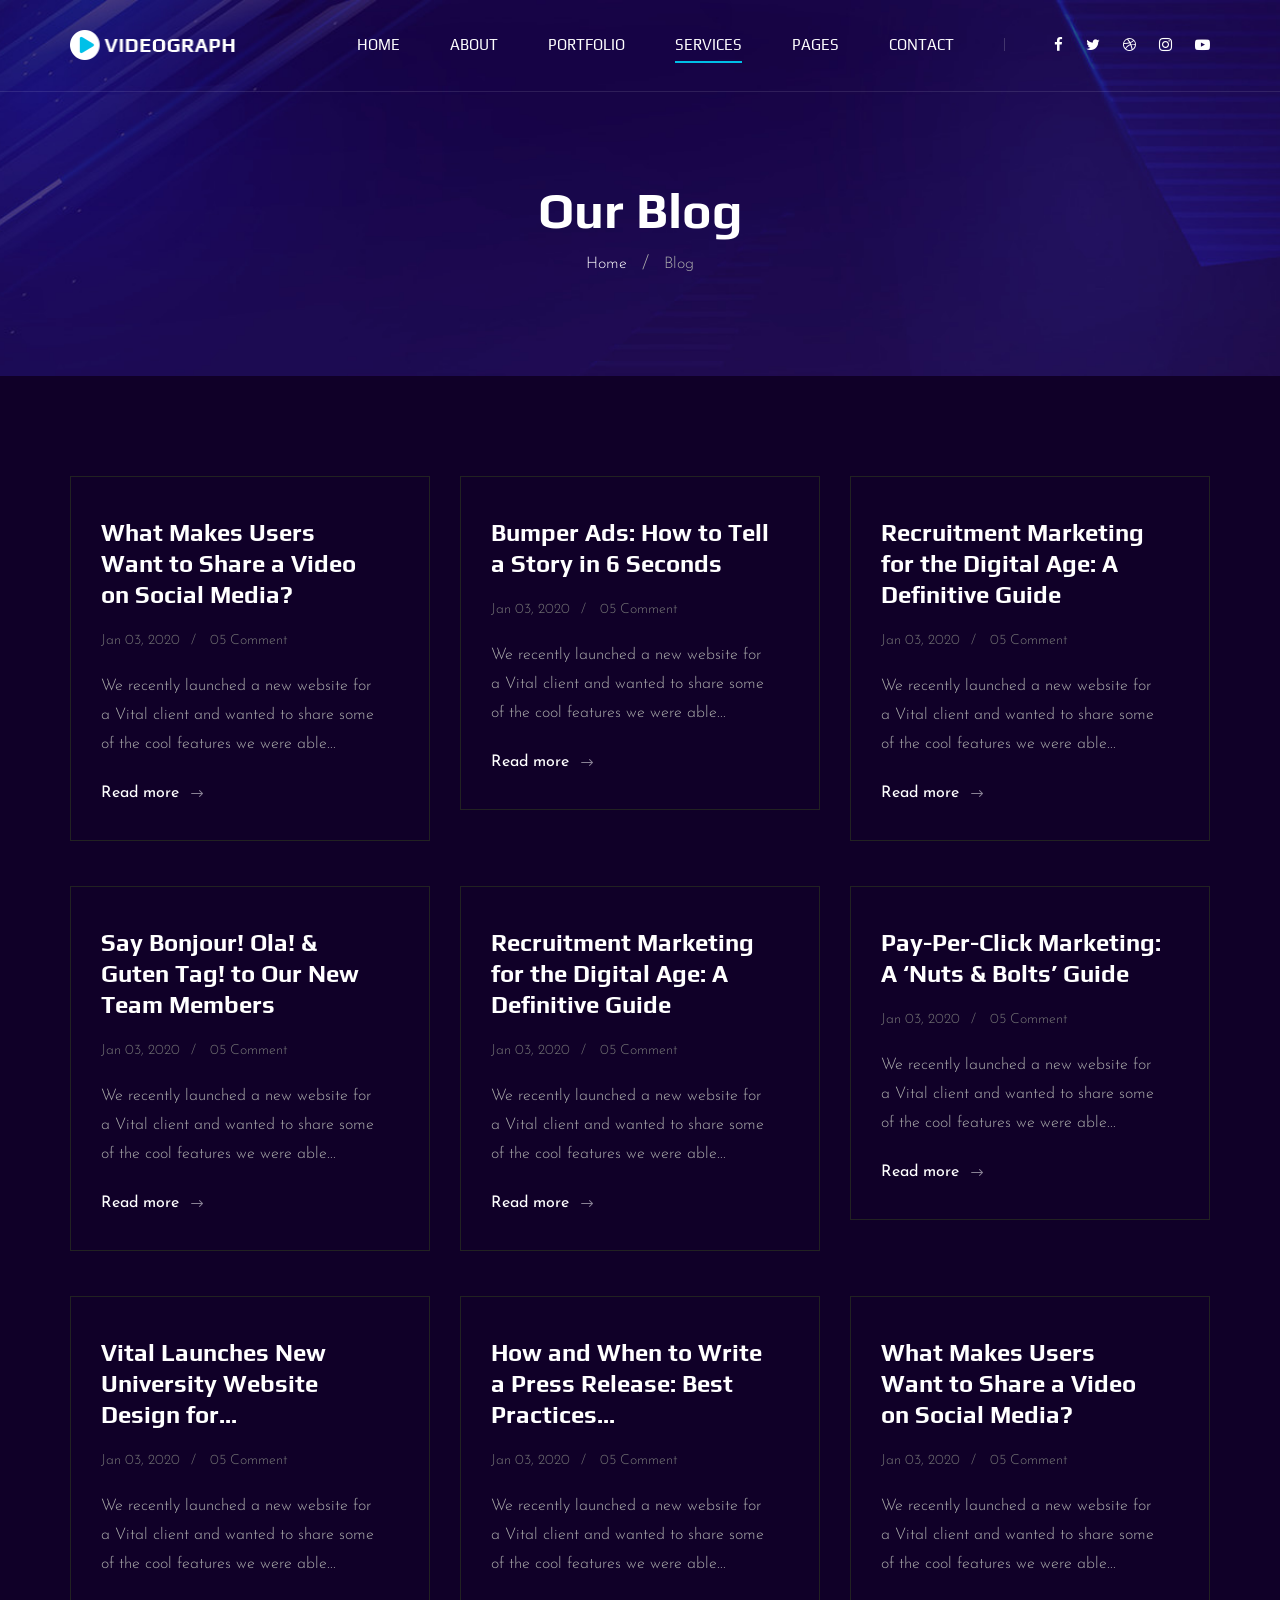
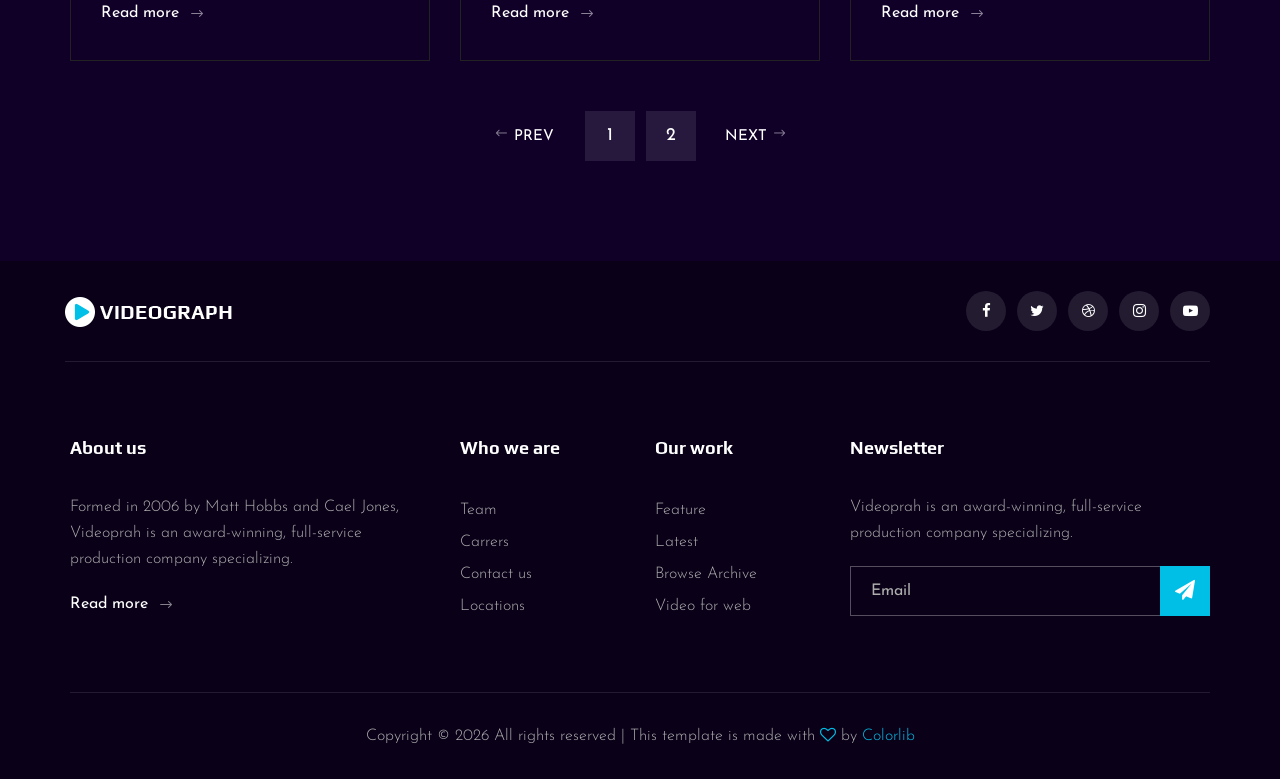
<file: blog.html>
<!DOCTYPE html>
<html lang="zxx">

<head>
    <meta charset="UTF-8">
    <meta name="description" content="Videograph Template">
    <meta name="keywords" content="Videograph, unica, creative, html">
    <meta name="viewport" content="width=device-width, initial-scale=1.0">
    <meta http-equiv="X-UA-Compatible" content="ie=edge">
    <title>Videograph | Template</title>

    <!-- Google Font -->
    <link href="https://fonts.googleapis.com/css2?family=Play:wght@400;700&display=swap" rel="stylesheet">
    <link href="https://fonts.googleapis.com/css2?family=Josefin+Sans:wght@300;400;500;600;700&display=swap"
        rel="stylesheet">

    <!-- Css Styles -->
    <link rel="stylesheet" href="css/bootstrap.min.css" type="text/css">
    <link rel="stylesheet" href="css/font-awesome.min.css" type="text/css">
    <link rel="stylesheet" href="css/elegant-icons.css" type="text/css">
    <link rel="stylesheet" href="css/owl.carousel.min.css" type="text/css">
    <link rel="stylesheet" href="css/magnific-popup.css" type="text/css">
    <link rel="stylesheet" href="css/slicknav.min.css" type="text/css">
    <link rel="stylesheet" href="css/style.css" type="text/css">
</head>

<body>
    <!-- Page Preloder -->
    <div id="preloder">
        <div class="loader"></div>
    </div>

    <!-- Header Section Begin -->
    <header class="header">
        <div class="container">
            <div class="row">
                <div class="col-lg-2">
                    <div class="header__logo">
                        <a href="./index.html"><img src="img/logo.png" alt=""></a>
                    </div>
                </div>
                <div class="col-lg-10">
                    <div class="header__nav__option">
                        <nav class="header__nav__menu mobile-menu">
                            <ul>
                                <li><a href="./index.html">Home</a></li>
                                <li><a href="./about.html">About</a></li>
                                <li><a href="./portfolio.html">Portfolio</a></li>
                                <li class="active"><a href="./services.html">Services</a></li>
                                <li><a href="#">Pages</a>
                                    <ul class="dropdown">
                                        <li><a href="./about.html">About</a></li>
                                        <li><a href="./portfolio.html">Portfolio</a></li>
                                        <li><a href="./blog.html">Blog</a></li>
                                        <li><a href="./blog-details.html">Blog Details</a></li>
                                    </ul>
                                </li>
                                <li><a href="./contact.html">Contact</a></li>
                            </ul>
                        </nav>
                        <div class="header__nav__social">
                            <a href="#"><i class="fa fa-facebook"></i></a>
                            <a href="#"><i class="fa fa-twitter"></i></a>
                            <a href="#"><i class="fa fa-dribbble"></i></a>
                            <a href="#"><i class="fa fa-instagram"></i></a>
                            <a href="#"><i class="fa fa-youtube-play"></i></a>
                        </div>
                    </div>
                </div>
            </div>
            <div id="mobile-menu-wrap"></div>
        </div>
    </header>
    <!-- Header End -->

    <!-- Breadcrumb Begin -->
    <div class="breadcrumb-option spad set-bg" data-setbg="img/breadcrumb-bg.jpg">
        <div class="container">
            <div class="row">
                <div class="col-lg-12 text-center">
                    <div class="breadcrumb__text">
                        <h2>Our Blog</h2>
                        <div class="breadcrumb__links">
                            <a href="#">Home</a>
                            <span>Blog</span>
                        </div>
                    </div>
                </div>
            </div>
        </div>
    </div>
    <!-- Breadcrumb End -->

    <!-- Blog Section Begin -->
    <section class="blog spad">
        <div class="container">
            <div class="row">
                <div class="col-lg-4 col-md-6 col-sm-6">
                    <div class="blog__item">
                        <h4>What Makes Users Want to Share a Video on Social Media?</h4>
                        <ul>
                            <li>Jan 03, 2020</li>
                            <li>05 Comment</li>
                        </ul>
                        <p>We recently launched a new website for a Vital client and wanted to share some of the cool
                            features we were able...</p>
                        <a href="#">Read more <span class="arrow_right"></span></a>
                    </div>
                </div>
                <div class="col-lg-4 col-md-6 col-sm-6">
                    <div class="blog__item">
                        <h4>Bumper Ads: How to Tell a Story in 6 Seconds</h4>
                        <ul>
                            <li>Jan 03, 2020</li>
                            <li>05 Comment</li>
                        </ul>
                        <p>We recently launched a new website for a Vital client and wanted to share some of the cool
                            features we were able...</p>
                        <a href="#">Read more <span class="arrow_right"></span></a>
                    </div>
                </div>
                <div class="col-lg-4 col-md-6 col-sm-6">
                    <div class="blog__item">
                        <h4>Recruitment Marketing for the Digital Age: A Definitive Guide</h4>
                        <ul>
                            <li>Jan 03, 2020</li>
                            <li>05 Comment</li>
                        </ul>
                        <p>We recently launched a new website for a Vital client and wanted to share some of the cool
                            features we were able...</p>
                        <a href="#">Read more <span class="arrow_right"></span></a>
                    </div>
                </div>
                <div class="col-lg-4 col-md-6 col-sm-6">
                    <div class="blog__item">
                        <h4>Say Bonjour! Ola! & Guten Tag! to Our New Team Members</h4>
                        <ul>
                            <li>Jan 03, 2020</li>
                            <li>05 Comment</li>
                        </ul>
                        <p>We recently launched a new website for a Vital client and wanted to share some of the cool
                            features we were able...</p>
                        <a href="#">Read more <span class="arrow_right"></span></a>
                    </div>
                </div>
                <div class="col-lg-4 col-md-6 col-sm-6">
                    <div class="blog__item">
                        <h4>Recruitment Marketing for the Digital Age: A Definitive Guide</h4>
                        <ul>
                            <li>Jan 03, 2020</li>
                            <li>05 Comment</li>
                        </ul>
                        <p>We recently launched a new website for a Vital client and wanted to share some of the cool
                            features we were able...</p>
                        <a href="#">Read more <span class="arrow_right"></span></a>
                    </div>
                </div>
                <div class="col-lg-4 col-md-6 col-sm-6">
                    <div class="blog__item">
                        <h4>Pay-Per-Click Marketing: A ‘Nuts & Bolts’ Guide</h4>
                        <ul>
                            <li>Jan 03, 2020</li>
                            <li>05 Comment</li>
                        </ul>
                        <p>We recently launched a new website for a Vital client and wanted to share some of the cool
                            features we were able...</p>
                        <a href="#">Read more <span class="arrow_right"></span></a>
                    </div>
                </div>
                <div class="col-lg-4 col-md-6 col-sm-6">
                    <div class="blog__item">
                        <h4>Vital Launches New University Website Design for...</h4>
                        <ul>
                            <li>Jan 03, 2020</li>
                            <li>05 Comment</li>
                        </ul>
                        <p>We recently launched a new website for a Vital client and wanted to share some of the cool
                            features we were able...</p>
                        <a href="#">Read more <span class="arrow_right"></span></a>
                    </div>
                </div>
                <div class="col-lg-4 col-md-6 col-sm-6">
                    <div class="blog__item">
                        <h4>How and When to Write a Press Release: Best Practices...</h4>
                        <ul>
                            <li>Jan 03, 2020</li>
                            <li>05 Comment</li>
                        </ul>
                        <p>We recently launched a new website for a Vital client and wanted to share some of the cool
                            features we were able...</p>
                        <a href="#">Read more <span class="arrow_right"></span></a>
                    </div>
                </div>
                <div class="col-lg-4 col-md-6 col-sm-6">
                    <div class="blog__item">
                        <h4>What Makes Users Want to Share a Video on Social Media?</h4>
                        <ul>
                            <li>Jan 03, 2020</li>
                            <li>05 Comment</li>
                        </ul>
                        <p>We recently launched a new website for a Vital client and wanted to share some of the cool
                            features we were able...</p>
                        <a href="#">Read more <span class="arrow_right"></span></a>
                    </div>
                </div>
            </div>
            <div class="row">
                <div class="col-lg-12">
                    <div class="pagination__option blog__pagi">
                        <a href="#" class="arrow__pagination left__arrow"><span class="arrow_left"></span> Prev</a>
                        <a href="#" class="number__pagination">1</a>
                        <a href="#" class="number__pagination">2</a>
                        <a href="#" class="arrow__pagination right__arrow">Next <span class="arrow_right"></span></a>
                    </div>
                </div>
            </div>
        </div>
    </section>
    <!-- Blog Section End -->

    <!-- Footer Section Begin -->
    <footer class="footer">
        <div class="container">
            <div class="footer__top">
                <div class="row">
                    <div class="col-lg-6 col-md-6">
                        <div class="footer__top__logo">
                            <a href="#"><img src="img/logo.png" alt=""></a>
                        </div>
                    </div>
                    <div class="col-lg-6 col-md-6">
                        <div class="footer__top__social">
                            <a href="#"><i class="fa fa-facebook"></i></a>
                            <a href="#"><i class="fa fa-twitter"></i></a>
                            <a href="#"><i class="fa fa-dribbble"></i></a>
                            <a href="#"><i class="fa fa-instagram"></i></a>
                            <a href="#"><i class="fa fa-youtube-play"></i></a>
                        </div>
                    </div>
                </div>
            </div>
            <div class="footer__option">
                <div class="row">
                    <div class="col-lg-4 col-md-6 col-sm-6">
                        <div class="footer__option__item">
                            <h5>About us</h5>
                            <p>Formed in 2006 by Matt Hobbs and Cael Jones, Videoprah is an award-winning, full-service
                                production company specializing.</p>
                            <a href="#" class="read__more">Read more <span class="arrow_right"></span></a>
                        </div>
                    </div>
                    <div class="col-lg-2 col-md-3 col-sm-3">
                        <div class="footer__option__item">
                            <h5>Who we are</h5>
                            <ul>
                                <li><a href="#">Team</a></li>
                                <li><a href="#">Carrers</a></li>
                                <li><a href="#">Contact us</a></li>
                                <li><a href="#">Locations</a></li>
                            </ul>
                        </div>
                    </div>
                    <div class="col-lg-2 col-md-3 col-sm-3">
                        <div class="footer__option__item">
                            <h5>Our work</h5>
                            <ul>
                                <li><a href="#">Feature</a></li>
                                <li><a href="#">Latest</a></li>
                                <li><a href="#">Browse Archive</a></li>
                                <li><a href="#">Video for web</a></li>
                            </ul>
                        </div>
                    </div>
                    <div class="col-lg-4 col-md-12">
                        <div class="footer__option__item">
                            <h5>Newsletter</h5>
                            <p>Videoprah is an award-winning, full-service production company specializing.</p>
                            <form action="#">
                                <input type="text" placeholder="Email">
                                <button type="submit"><i class="fa fa-send"></i></button>
                            </form>
                        </div>
                    </div>
                </div>
            </div>
            <div class="footer__copyright">
                <div class="row">
                    <div class="col-lg-12 text-center">
                        <!-- Link back to Colorlib can't be removed. Template is licensed under CC BY 3.0. -->
                        <p class="footer__copyright__text">Copyright &copy;
                            <script>
                                document.write(new Date().getFullYear());
                            </script>
                            All rights reserved | This template is made with <i class="fa fa-heart-o"
                                aria-hidden="true"></i> by <a href="https://colorlib.com" target="_blank">Colorlib</a>
                        </p>
                        <!-- Link back to Colorlib can't be removed. Template is licensed under CC BY 3.0. -->
                    </div>
                </div>
            </div>
        </div>
    </footer>
    <!-- Footer Section End -->

    <!-- Js Plugins -->
    <script src="js/jquery-3.3.1.min.js"></script>
    <script src="js/bootstrap.min.js"></script>
    <script src="js/jquery.magnific-popup.min.js"></script>
    <script src="js/mixitup.min.js"></script>
    <script src="js/masonry.pkgd.min.js"></script>
    <script src="js/jquery.slicknav.js"></script>
    <script src="js/owl.carousel.min.js"></script>
    <script src="js/main.js"></script>
</body>

</html>
</file>
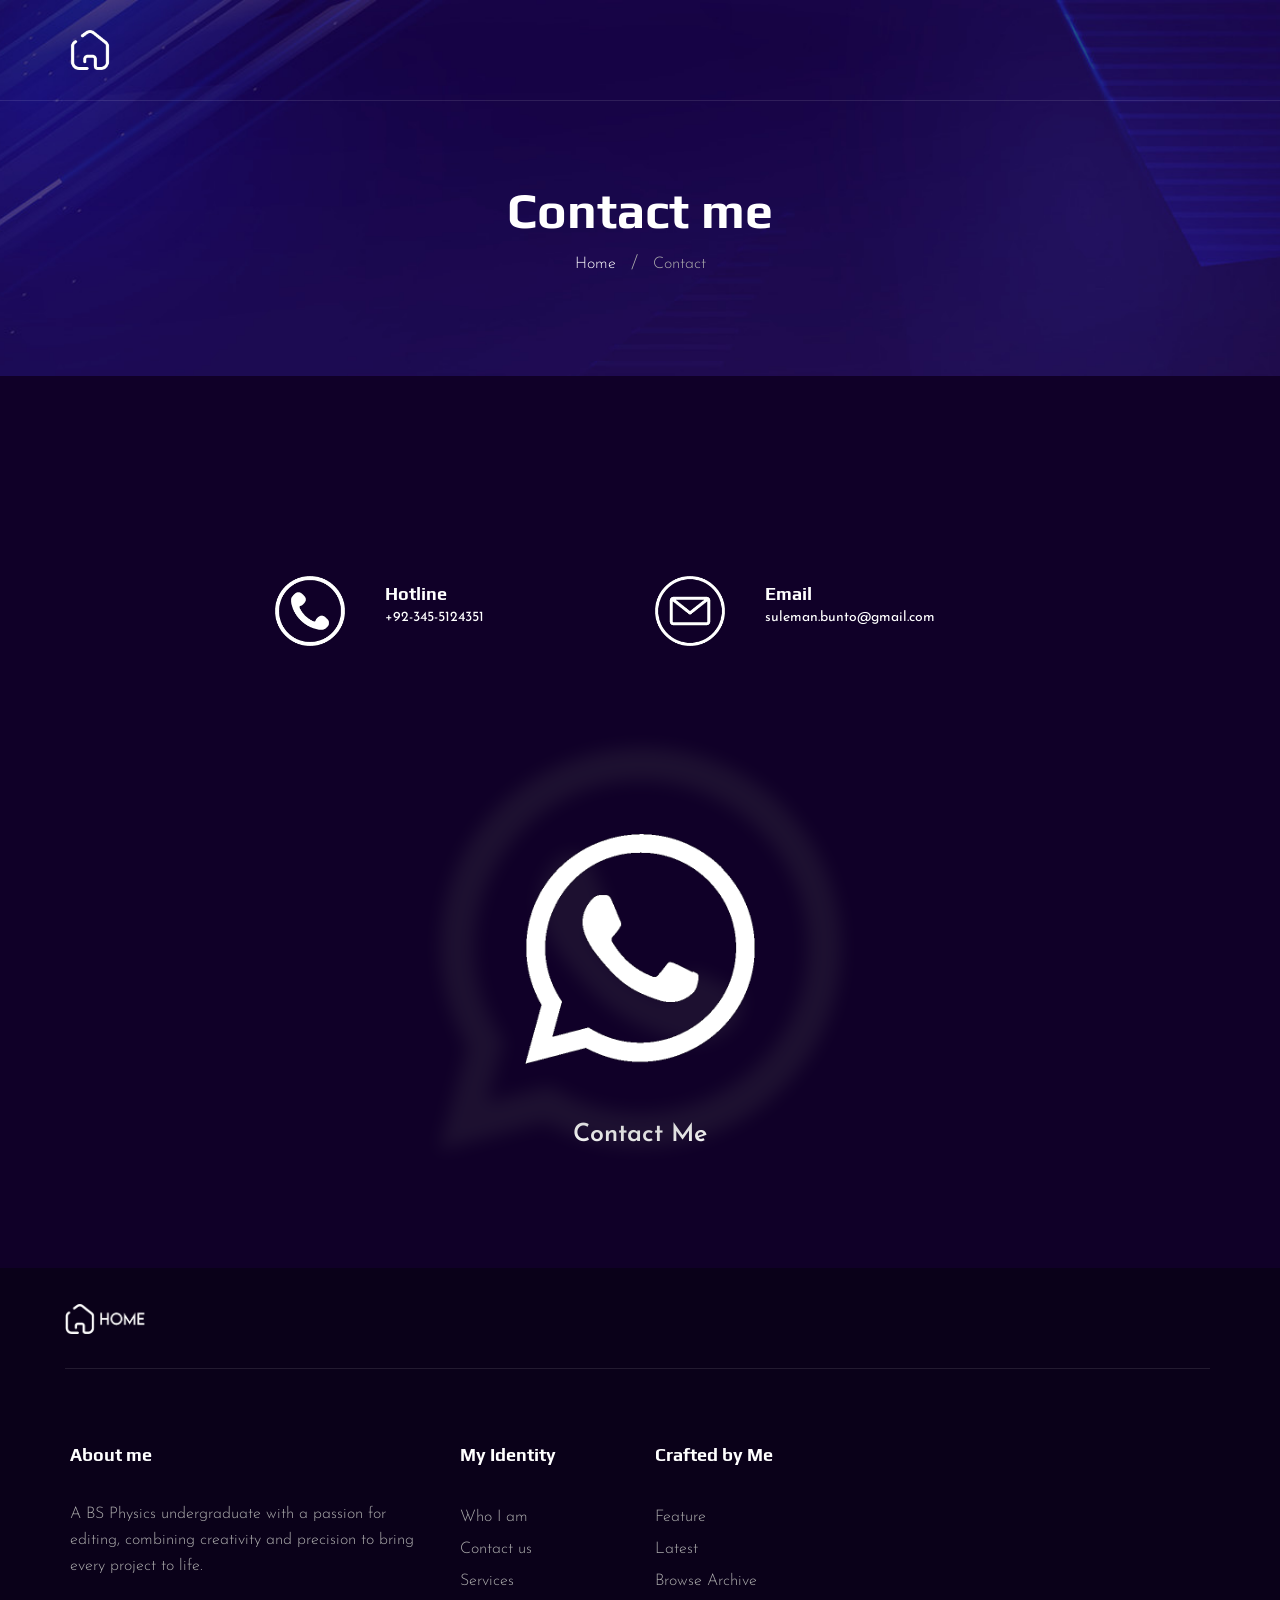
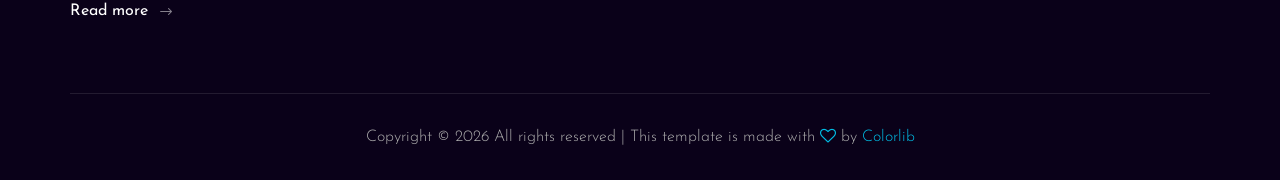
<file: contact.html>
<!DOCTYPE html>
<html lang="zxx">

<head>
    <meta charset="UTF-8">
    <meta name="description" content="Videograph Template">
    <meta name="keywords" content="Videograph, unica, creative, html">
    <meta name="viewport" content="width=device-width, initial-scale=1.0">
    <meta http-equiv="X-UA-Compatible" content="ie=edge">
    <title>Videograph | Template</title>

    <!-- Google Font -->
    <link href="https://fonts.googleapis.com/css2?family=Play:wght@400;700&display=swap" rel="stylesheet">
    <link href="https://fonts.googleapis.com/css2?family=Josefin+Sans:wght@300;400;500;600;700&display=swap"
        rel="stylesheet">

    <!-- Css Styles -->
    <link rel="stylesheet" href="css/bootstrap.min.css" type="text/css">
    <link rel="stylesheet" href="css/font-awesome.min.css" type="text/css">
    <link rel="stylesheet" href="css/elegant-icons.css" type="text/css">
    <link rel="stylesheet" href="css/owl.carousel.min.css" type="text/css">
    <link rel="stylesheet" href="css/magnific-popup.css" type="text/css">
    <link rel="stylesheet" href="css/slicknav.min.css" type="text/css">
    <link rel="stylesheet" href="css/style.css" type="text/css">
</head>

<body>
    <!-- Page Preloder -->
    <div id="preloder">
        <div class="loader"></div>
    </div>

    <!-- Header Section Begin -->
    <header class="header">
        <div class="container">
            <div class="row">
                <div class="col-lg-2">
                    <div class="header__logo">
                        <a href="./index.html"><img src="img/icons/home-agreement.png" alt="" style="width: 40px; height: 40px;"></a>
                    </div>
                </div>
                <div class="col-lg-10">
                    <!-- Social Media and Navigation (kept dashed-out as per your request) 
                    <div class="header__nav__option">
                        <nav class="header__nav__menu mobile-menu">
                            <ul>
                                <li class="active"><a href="./index.html">Home</a></li>
                                <li><a href="./about.html">About</a></li>
                                <li><a href="./portfolio.html">Portfolio</a></li>
                                <li><a href="./services.html">Services</a></li>
                                <li><a href="#">Pages</a>
                                    <ul class="dropdown">
                                        <li><a href="./about.html">About</a></li>
                                        <li><a href="./portfolio.html">Portfolio</a></li>
                                        <li><a href="./blog.html">Blog</a></li>
                                        <li><a href="./blog-details.html">Blog Details</a></li>
                                    </ul>
                                </li>
                                <li><a href="./contact.html">Contact</a></li>
                            </ul>
                        </nav>
                        <div class="header__nav__social">
                            <a href="#"><i class="fa fa-facebook"></i></a>
                            <a href="#"><i class="fa fa-twitter"></i></a>
                            <a href="#"><i class="fa fa-dribbble"></i></a>
                            <a href="#"><i class="fa fa-instagram"></i></a>
                            <a href="#"><i class="fa fa-youtube-play"></i></a>
                        </div>
                    </div> -->
                </div>
            </div>
            <div id="mobile-menu-wrap"></div>
        </div>
    </header>
    <!-- Header End -->

    <!-- Breadcrumb Begin -->
    <div class="breadcrumb-option spad set-bg" data-setbg="img/breadcrumb-bg.jpg">
        <div class="container">
            <div class="row">
                <div class="col-lg-12 text-center">
                    <div class="breadcrumb__text">
                        <h2>Contact me</h2>
                        <div class="breadcrumb__links">
                            <a href="./index.html">Home</a>
                            <span>Contact</span>
                        </div>
                    </div>
                </div>
            </div>
        </div>
    </div>
    <!-- Breadcrumb End -->
    
    <!-- Contact Widget Section Begin -->
    <section class="contact-widget spad">
        <div class="container">
            <section class="contact-widget spad">
                <div class="container">
                    <div class="row justify-content-center">
                        <!-- Phone Number -->
                        <div class="col-lg-4 col-md-6">
                            <div class="contact__widget__item">
                                <a href="tel:+923455124351" class="contact-link">
                                    <div class="contact__widget__item__icon">
                                        <img src="img/icons/phone.png" alt="Phone Icon" style="width: 70px; height: 70px;"> <!-- FontAwesome phone icon -->
                                    </div>
                                    <div class="contact__widget__item__text">
                                        <h4>Hotline</h4>
                                        <p>+92-345-5124351</p>
                                    </div>
                                </a>
                            </div>
                        </div>
                        <!-- Email Address -->
                        <div class="col-lg-4 col-md-6">
                            <div class="contact__widget__item">
                                <a href="mailto:suleman.bunto@gmail.com" class="contact-link">
                                    <div class="contact__widget__item__icon">
                                        <img src="img/icons/email.png" alt="Email Icon" style="width: 70px; height: 70px;"> <!-- FontAwesome email icon -->
                                    </div>
                                    <div class="contact__widget__item__text">
                                        <h4>Email</h4>
                                        <p>suleman.bunto@gmail.com</p>
                                    </div>
                                </a>
                            </div>
                        </div>
                    </div>
                </div>
            </section>
            
            
             
            <!-- Contact Me Button Section -->
            <div class="row justify-content-center mt-5">
                <div class="whatsapp-container">
                    <div class="contact-img-btn-wrapper">
                      <img src="img/icons/whatsapp.png" alt="Shadow" class="contact-img-shadow">
                      <a href="https://wa.me/+923455124351" target="_blank">
                        <img src="img/icons/whatsapp.png" alt="Contact me on WhatsApp" class="contact-img-btn">
                      </a>
                    </div>
                    <p class="whatsapp-caption">Contact Me</p>
                  </div>                                    
            </div>
        </div>
    </section>
    <!-- Contact Widget Section End -->
    


    <!-- Footer Section Begin -->
    <footer class="footer">
        <div class="container">
            <div class="footer__top">
                <div class="row">
                    <div class="col-lg-6 col-md-6">
                        <div class="footer__top__logo">
                            <a href="./index.html"><img src="img/icons/home.png" alt="" style="height: 30px;"></a>
                        </div>
                    </div>
                     <div class="col-lg-6 col-md-6">
                        <!-- <div class="footer__top__social">
                            <a href="#"><i class="fa fa-facebook"></i></a>
                            <a href="#"><i class="fa fa-twitter"></i></a>
                            <a href="#"><i class="fa fa-dribbble"></i></a>
                            <a href="#"><i class="fa fa-instagram"></i></a>
                            <a href="#"><i class="fa fa-youtube-play"></i></a>
                        </div> -->
                    </div>
                </div>
            </div>
            <div class="footer__option">
                <div class="row">
                    <div class="col-lg-4 col-md-6 col-sm-6">
                        <div class="footer__option__item">
                            <h5>About me</h5>
                            <p>A BS Physics undergraduate with a passion for editing, combining creativity and precision
                                 to bring every project to life. </p>
                            <a href="./index.html#hero" class="read__more">Read more <span class="arrow_right"></span></a>
                        </div>
                    </div>
                    <div class="col-lg-2 col-md-3 col-sm-3">
                        <div class="footer__option__item">
                            <h5>My Identity</h5>
                            <ul>
                                <li><a href="./index.html#hero">Who I am</a></li>
                                <li><a href="./contact.html">Contact us</a></li>
                                <li><a href="./index.html#services" id="scroll-button-2">Services</a></li>
                            </ul>
                        </div>
                    </div>
                    
                    <!-- Smooth Scroll -->
                    <script>
                        document.getElementById('scroll-button-2').addEventListener('click', function(event) {
                            event.preventDefault(); // Prevent default anchor link behavior
                            
                            const targetSection = document.querySelector('#services');
                            if (targetSection) {
                                targetSection.scrollIntoView({ behavior: 'smooth' });
                            }
                        });
                    
                        // Fallback for smooth scrolling in older browsers using CSS
                        if (!('scrollBehavior' in document.documentElement.style)) {
                            document.querySelectorAll('a[href^="#"]').forEach(anchor => {
                                anchor.addEventListener('click', function (e) {
                                    e.preventDefault();
                                    const targetId = this.getAttribute('href').substring(1);
                                    const targetElement = document.getElementById(targetId);
                                    if (targetElement) {
                                        targetElement.scrollIntoView({ behavior: 'smooth' });
                                    }
                                });
                            });
                        }
                    </script>
                    
                    <!-- Smooth Scroll CSS Fallback -->
                    <style>
                        html {
                            scroll-behavior: smooth;
                        }
                    </style>
                    
    
                    <div class="col-lg-2 col-md-3 col-sm-3">
                        <div class="footer__option__item">
                            <h5>Crafted by Me</h5>
                            <ul>
                                <li><a href="./index.html#work">Feature</a></li>
                                <li><a href="./index.html#work">Latest</a></li>
                                <li><a href="https://drive.google.com/drive/folders/106rewdIUjDiHVH5G9E6HMFWDEy3HiK5Z?usp=sharing">Browse Archive</a></li>
                            </ul>
                        </div>
                    </div>
                    <!-- <div class="col-lg-4 col-md-12">
                        <div class="footer__option__item">
                            <h5>Newsletter</h5>
                            <p>Videoprah is an award-winning, full-service production company specializing.</p>
                            <form action="#">
                                <input type="text" placeholder="Email">
                                <button type="submit"><i class="fa fa-send"></i></button>
                            </form>
                        </div>
                    </div> -->
                </div>
            </div>
            <div class="footer__copyright">
                <div class="row">
                    <div class="col-lg-12 text-center">
                        <!-- Link back to Colorlib can't be removed. Template is licensed under CC BY 3.0. -->
                        <p class="footer__copyright__text">Copyright &copy;
                            <script>
                                document.write(new Date().getFullYear());
                            </script>
                            All rights reserved | This template is made with <i class="fa fa-heart-o"
                                aria-hidden="true"></i> by <a href="https://colorlib.com" target="_blank">Colorlib</a>
                        </p>
                        <!-- Link back to Colorlib can't be removed. Template is licensed under CC BY 3.0. -->
                    </div>
                </div>
            </div>
        </div>
    </footer>
    <!-- Footer Section End -->

    <!-- Js Plugins -->
    <script src="js/jquery-3.3.1.min.js"></script>
    <script src="js/bootstrap.min.js"></script>
    <script src="js/jquery.magnific-popup.min.js"></script>
    <script src="js/mixitup.min.js"></script>
    <script src="js/masonry.pkgd.min.js"></script>
    <script src="js/jquery.slicknav.js"></script>
    <script src="js/owl.carousel.min.js"></script>
    <script src="js/main.js"></script>
</body>

</html>
</file>
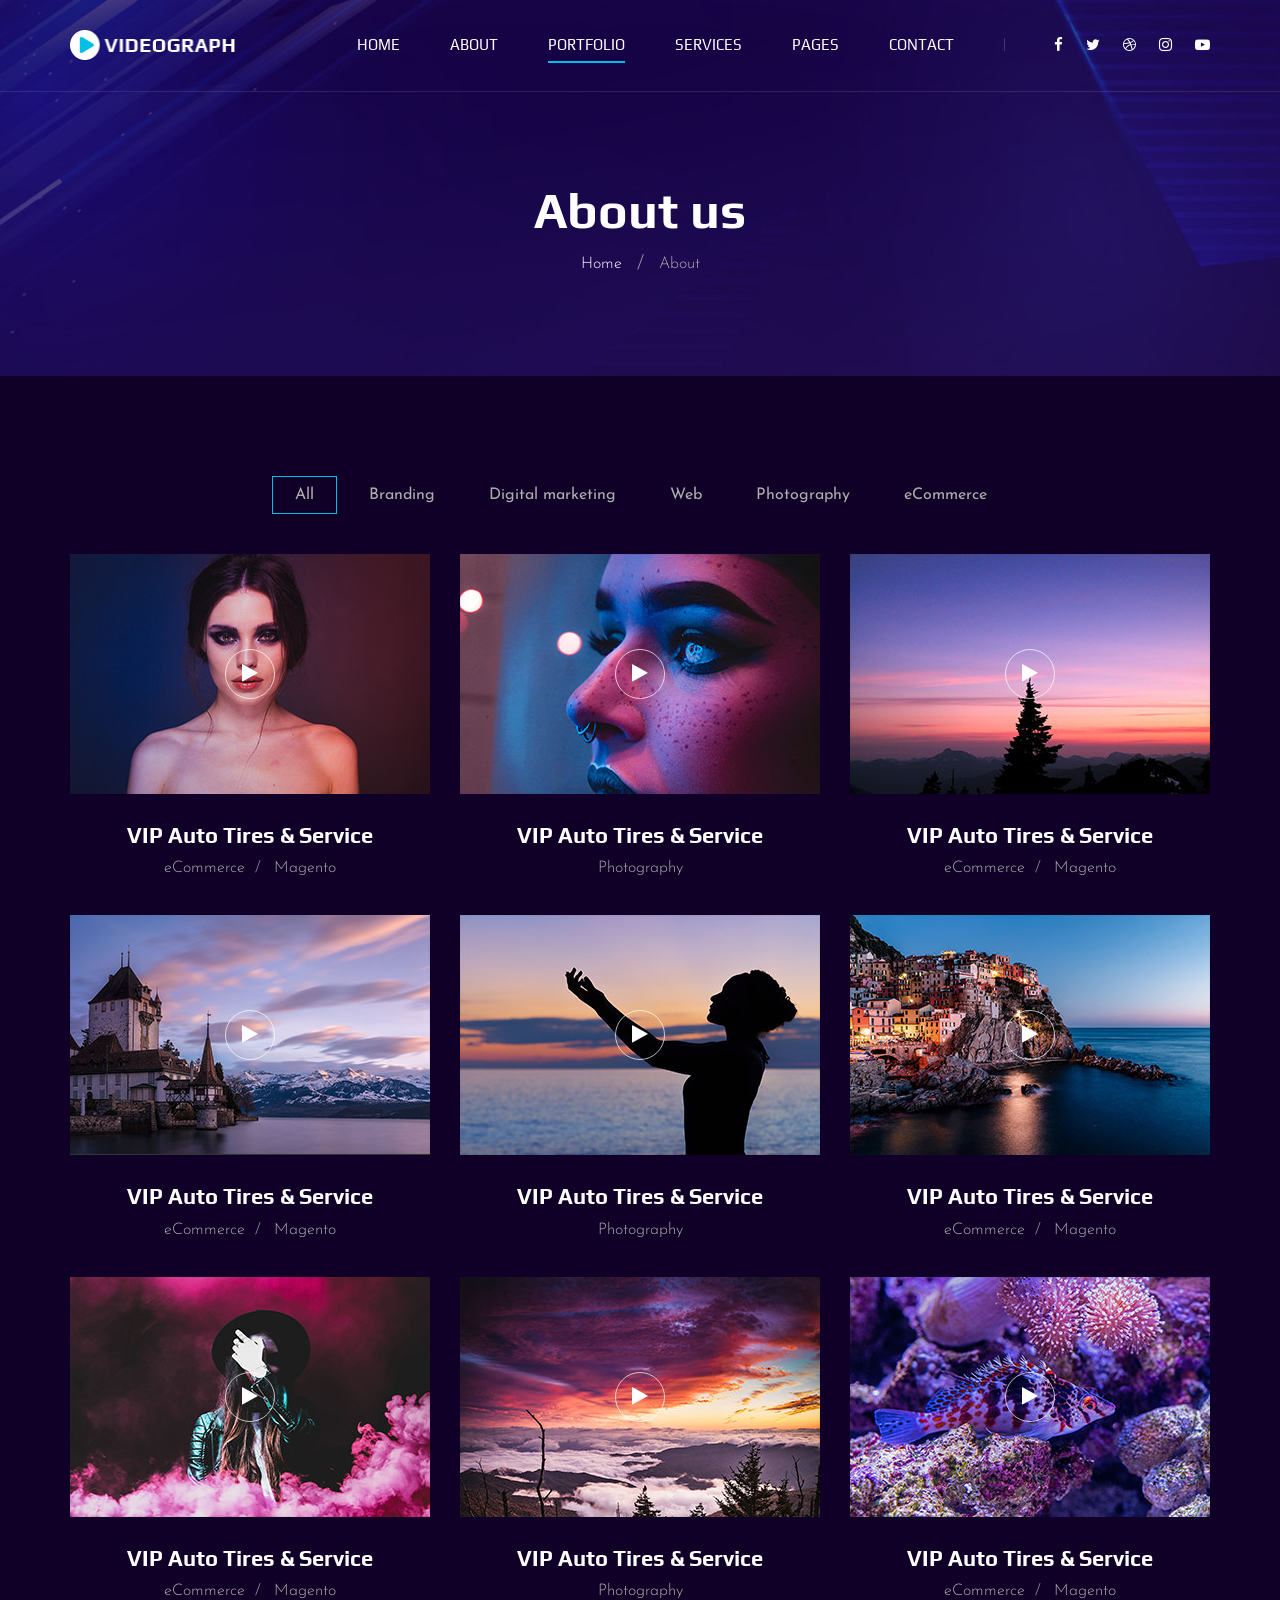
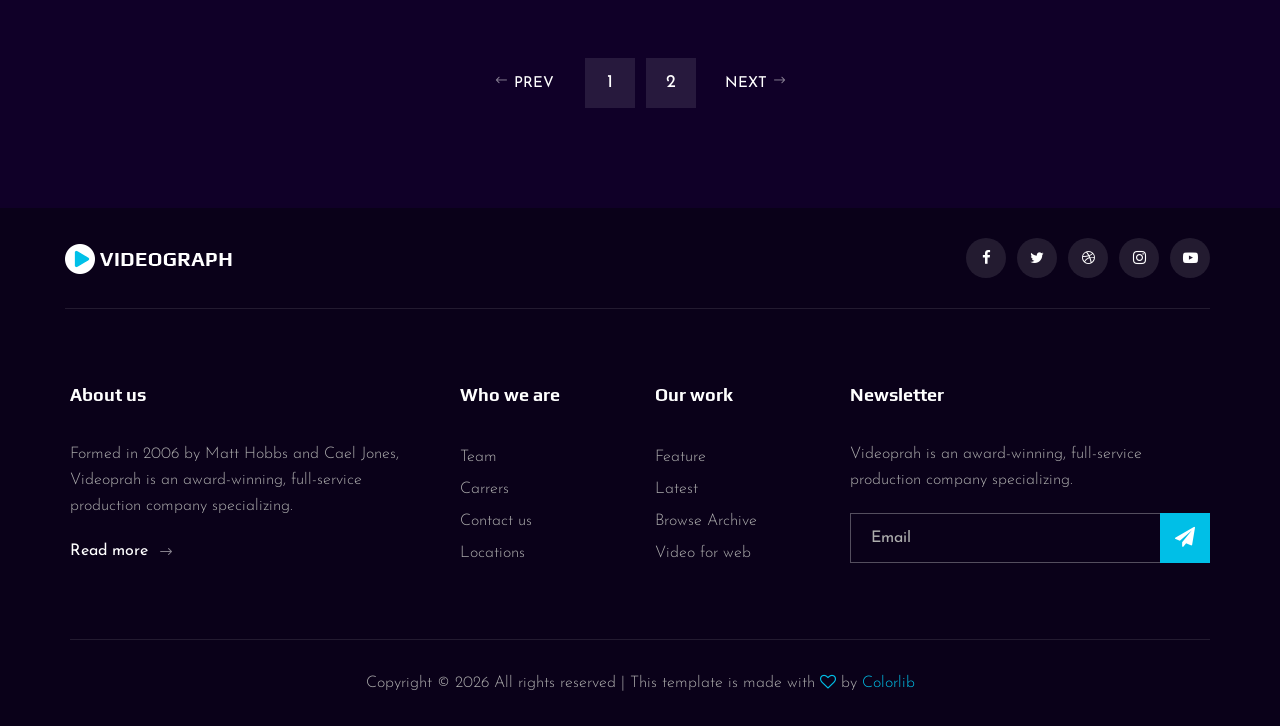
<file: portfolio.html>
<!DOCTYPE html>
<html lang="zxx">

<head>
    <meta charset="UTF-8">
    <meta name="description" content="Videograph Template">
    <meta name="keywords" content="Videograph, unica, creative, html">
    <meta name="viewport" content="width=device-width, initial-scale=1.0">
    <meta http-equiv="X-UA-Compatible" content="ie=edge">
    <title>Videograph | Template</title>

    <!-- Google Font -->
    <link href="https://fonts.googleapis.com/css2?family=Play:wght@400;700&display=swap" rel="stylesheet">
    <link href="https://fonts.googleapis.com/css2?family=Josefin+Sans:wght@300;400;500;600;700&display=swap"
        rel="stylesheet">

    <!-- Css Styles -->
    <link rel="stylesheet" href="css/bootstrap.min.css" type="text/css">
    <link rel="stylesheet" href="css/font-awesome.min.css" type="text/css">
    <link rel="stylesheet" href="css/elegant-icons.css" type="text/css">
    <link rel="stylesheet" href="css/owl.carousel.min.css" type="text/css">
    <link rel="stylesheet" href="css/magnific-popup.css" type="text/css">
    <link rel="stylesheet" href="css/slicknav.min.css" type="text/css">
    <link rel="stylesheet" href="css/style.css" type="text/css">
</head>

<body>
    <!-- Page Preloder -->
    <div id="preloder">
        <div class="loader"></div>
    </div>

    <!-- Header Section Begin -->
    <header class="header">
        <div class="container">
            <div class="row">
                <div class="col-lg-2">
                    <div class="header__logo">
                        <a href="./index.html"><img src="img/logo.png" alt=""></a>
                    </div>
                </div>
                <div class="col-lg-10">
                    <div class="header__nav__option">
                        <nav class="header__nav__menu mobile-menu">
                            <ul>
                                <li><a href="./index.html">Home</a></li>
                                <li><a href="./about.html">About</a></li>
                                <li class="active"><a href="./portfolio.html">Portfolio</a></li>
                                <li><a href="./services.html">Services</a></li>
                                <li><a href="#">Pages</a>
                                    <ul class="dropdown">
                                        <li><a href="./about.html">About</a></li>
                                        <li><a href="./portfolio.html">Portfolio</a></li>
                                        <li><a href="./blog.html">Blog</a></li>
                                        <li><a href="./blog-details.html">Blog Details</a></li>
                                    </ul>
                                </li>
                                <li><a href="./contact.html">Contact</a></li>
                            </ul>
                        </nav>
                        <div class="header__nav__social">
                            <a href="#"><i class="fa fa-facebook"></i></a>
                            <a href="#"><i class="fa fa-twitter"></i></a>
                            <a href="#"><i class="fa fa-dribbble"></i></a>
                            <a href="#"><i class="fa fa-instagram"></i></a>
                            <a href="#"><i class="fa fa-youtube-play"></i></a>
                        </div>
                    </div>
                </div>
            </div>
            <div id="mobile-menu-wrap"></div>
        </div>
    </header>
    <!-- Header End -->

    <!-- Breadcrumb Begin -->
    <div class="breadcrumb-option spad set-bg" data-setbg="img/breadcrumb-bg.jpg">
        <div class="container">
            <div class="row">
                <div class="col-lg-12 text-center">
                    <div class="breadcrumb__text">
                        <h2>About us</h2>
                        <div class="breadcrumb__links">
                            <a href="#">Home</a>
                            <span>About</span>
                        </div>
                    </div>
                </div>
            </div>
        </div>
    </div>
    <!-- Breadcrumb End -->

    <!-- Portfolio Section Begin -->
    <section class="portfolio spad">
        <div class="container">
            <div class="row">
                <div class="col-lg-12">
                    <ul class="portfolio__filter">
                        <li class="active" data-filter="*">All</li>
                        <li data-filter=".branding">Branding</li>
                        <li data-filter=".digital-marketing">Digital marketing</li>
                        <li data-filter=".web">Web</li>
                        <li data-filter=".photography">Photography</li>
                        <li data-filter=" .ecommerce">eCommerce</li>
                    </ul>
                </div>
            </div>
            <div class="row portfolio__gallery">
                <div class="col-lg-4 col-md-6 col-sm-6 mix branding">
                    <div class="portfolio__item">
                        <div class="portfolio__item__video set-bg" data-setbg="img/portfolio/portfolio-1.jpg">
                            <a href="https://www.youtube.com/watch?v=LXb3EKWsInQ" class="play-btn video-popup"><i
                                    class="fa fa-play"></i></a>
                        </div>
                        <div class="portfolio__item__text">
                            <h4>VIP Auto Tires & Service</h4>
                            <ul>
                                <li>eCommerce</li>
                                <li>Magento</li>
                            </ul>
                        </div>
                    </div>
                </div>
                <div class="col-lg-4 col-md-6 col-sm-6 mix digital-marketing">
                    <div class="portfolio__item">
                        <div class="portfolio__item__video set-bg" data-setbg="img/portfolio/portfolio-2.jpg">
                            <a href="https://www.youtube.com/watch?v=LXb3EKWsInQ" class="play-btn video-popup"><i
                                    class="fa fa-play"></i></a>
                        </div>
                        <div class="portfolio__item__text">
                            <h4>VIP Auto Tires & Service</h4>
                            <span>Photography</span>
                        </div>
                    </div>
                </div>
                <div class="col-lg-4 col-md-6 col-sm-6 mix web">
                    <div class="portfolio__item">
                        <div class="portfolio__item__video set-bg" data-setbg="img/portfolio/portfolio-3.jpg">
                            <a href="https://www.youtube.com/watch?v=LXb3EKWsInQ" class="play-btn video-popup"><i
                                    class="fa fa-play"></i></a>
                        </div>
                        <div class="portfolio__item__text">
                            <h4>VIP Auto Tires & Service</h4>
                            <ul>
                                <li>eCommerce</li>
                                <li>Magento</li>
                            </ul>
                        </div>
                    </div>
                </div>
                <div class="col-lg-4 col-md-6 col-sm-6 mix photography">
                    <div class="portfolio__item">
                        <div class="portfolio__item__video set-bg" data-setbg="img/portfolio/portfolio-4.jpg">
                            <a href="https://www.youtube.com/watch?v=LXb3EKWsInQ" class="play-btn video-popup"><i
                                    class="fa fa-play"></i></a>
                        </div>
                        <div class="portfolio__item__text">
                            <h4>VIP Auto Tires & Service</h4>
                            <ul>
                                <li>eCommerce</li>
                                <li>Magento</li>
                            </ul>
                        </div>
                    </div>
                </div>
                <div class="col-lg-4 col-md-6 col-sm-6 mix ecommerce">
                    <div class="portfolio__item">
                        <div class="portfolio__item__video set-bg" data-setbg="img/portfolio/portfolio-5.jpg">
                            <a href="https://www.youtube.com/watch?v=LXb3EKWsInQ" class="play-btn video-popup"><i
                                    class="fa fa-play"></i></a>
                        </div>
                        <div class="portfolio__item__text">
                            <h4>VIP Auto Tires & Service</h4>
                            <span>Photography</span>
                        </div>
                    </div>
                </div>
                <div class="col-lg-4 col-md-6 col-sm-6 mix branding">
                    <div class="portfolio__item">
                        <div class="portfolio__item__video set-bg" data-setbg="img/portfolio/portfolio-6.jpg">
                            <a href="https://www.youtube.com/watch?v=LXb3EKWsInQ" class="play-btn video-popup"><i
                                    class="fa fa-play"></i></a>
                        </div>
                        <div class="portfolio__item__text">
                            <h4>VIP Auto Tires & Service</h4>
                            <ul>
                                <li>eCommerce</li>
                                <li>Magento</li>
                            </ul>
                        </div>
                    </div>
                </div>
                <div class="col-lg-4 col-md-6 col-sm-6 mix web">
                    <div class="portfolio__item">
                        <div class="portfolio__item__video set-bg" data-setbg="img/portfolio/portfolio-7.jpg">
                            <a href="https://www.youtube.com/watch?v=LXb3EKWsInQ" class="play-btn video-popup"><i
                                    class="fa fa-play"></i></a>
                        </div>
                        <div class="portfolio__item__text">
                            <h4>VIP Auto Tires & Service</h4>
                            <ul>
                                <li>eCommerce</li>
                                <li>Magento</li>
                            </ul>
                        </div>
                    </div>
                </div>
                <div class="col-lg-4 col-md-6 col-sm-6 mix photography">
                    <div class="portfolio__item">
                        <div class="portfolio__item__video set-bg" data-setbg="img/portfolio/portfolio-8.jpg">
                            <a href="https://www.youtube.com/watch?v=LXb3EKWsInQ" class="play-btn video-popup"><i
                                    class="fa fa-play"></i></a>
                        </div>
                        <div class="portfolio__item__text">
                            <h4>VIP Auto Tires & Service</h4>
                            <span>Photography</span>
                        </div>
                    </div>
                </div>
                <div class="col-lg-4 col-md-6 col-sm-6 mix ecommerce">
                    <div class="portfolio__item">
                        <div class="portfolio__item__video set-bg" data-setbg="img/portfolio/portfolio-9.jpg">
                            <a href="https://www.youtube.com/watch?v=LXb3EKWsInQ" class="play-btn video-popup"><i
                                    class="fa fa-play"></i></a>
                        </div>
                        <div class="portfolio__item__text">
                            <h4>VIP Auto Tires & Service</h4>
                            <ul>
                                <li>eCommerce</li>
                                <li>Magento</li>
                            </ul>
                        </div>
                    </div>
                </div>
            </div>
            <div class="row">
                <div class="col-lg-12">
                    <div class="pagination__option">
                        <a href="#" class="arrow__pagination left__arrow"><span class="arrow_left"></span> Prev</a>
                        <a href="#" class="number__pagination">1</a>
                        <a href="#" class="number__pagination">2</a>
                        <a href="#" class="arrow__pagination right__arrow">Next <span class="arrow_right"></span></a>
                    </div>
                </div>
            </div>
        </div>
    </section>
    <!-- Portfolio Section End -->

    <!-- Footer Section Begin -->
    <footer class="footer">
        <div class="container">
            <div class="footer__top">
                <div class="row">
                    <div class="col-lg-6 col-md-6">
                        <div class="footer__top__logo">
                            <a href="#"><img src="img/logo.png" alt=""></a>
                        </div>
                    </div>
                    <div class="col-lg-6 col-md-6">
                        <div class="footer__top__social">
                            <a href="#"><i class="fa fa-facebook"></i></a>
                            <a href="#"><i class="fa fa-twitter"></i></a>
                            <a href="#"><i class="fa fa-dribbble"></i></a>
                            <a href="#"><i class="fa fa-instagram"></i></a>
                            <a href="#"><i class="fa fa-youtube-play"></i></a>
                        </div>
                    </div>
                </div>
            </div>
            <div class="footer__option">
                <div class="row">
                    <div class="col-lg-4 col-md-6 col-sm-6">
                        <div class="footer__option__item">
                            <h5>About us</h5>
                            <p>Formed in 2006 by Matt Hobbs and Cael Jones, Videoprah is an award-winning, full-service
                                production company specializing.</p>
                            <a href="#" class="read__more">Read more <span class="arrow_right"></span></a>
                        </div>
                    </div>
                    <div class="col-lg-2 col-md-3 col-sm-3">
                        <div class="footer__option__item">
                            <h5>Who we are</h5>
                            <ul>
                                <li><a href="#">Team</a></li>
                                <li><a href="#">Carrers</a></li>
                                <li><a href="#">Contact us</a></li>
                                <li><a href="#">Locations</a></li>
                            </ul>
                        </div>
                    </div>
                    <div class="col-lg-2 col-md-3 col-sm-3">
                        <div class="footer__option__item">
                            <h5>Our work</h5>
                            <ul>
                                <li><a href="#">Feature</a></li>
                                <li><a href="#">Latest</a></li>
                                <li><a href="#">Browse Archive</a></li>
                                <li><a href="#">Video for web</a></li>
                            </ul>
                        </div>
                    </div>
                    <div class="col-lg-4 col-md-12">
                        <div class="footer__option__item">
                            <h5>Newsletter</h5>
                            <p>Videoprah is an award-winning, full-service production company specializing.</p>
                            <form action="#">
                                <input type="text" placeholder="Email">
                                <button type="submit"><i class="fa fa-send"></i></button>
                            </form>
                        </div>
                    </div>
                </div>
            </div>
            <div class="footer__copyright">
                <div class="row">
                    <div class="col-lg-12 text-center">
                        <!-- Link back to Colorlib can't be removed. Template is licensed under CC BY 3.0. -->
                        <p class="footer__copyright__text">Copyright &copy;
                            <script>
                                document.write(new Date().getFullYear());
                            </script>
                            All rights reserved | This template is made with <i class="fa fa-heart-o"
                                aria-hidden="true"></i> by <a href="https://colorlib.com" target="_blank">Colorlib</a>
                        </p>
                        <!-- Link back to Colorlib can't be removed. Template is licensed under CC BY 3.0. -->
                    </div>
                </div>
            </div>
        </div>
    </footer>
    <!-- Footer Section End -->

    <!-- Js Plugins -->
    <script src="js/jquery-3.3.1.min.js"></script>
    <script src="js/bootstrap.min.js"></script>
    <script src="js/jquery.magnific-popup.min.js"></script>
    <script src="js/mixitup.min.js"></script>
    <script src="js/masonry.pkgd.min.js"></script>
    <script src="js/jquery.slicknav.js"></script>
    <script src="js/owl.carousel.min.js"></script>
    <script src="js/main.js"></script>
</body>

</html>
</file>
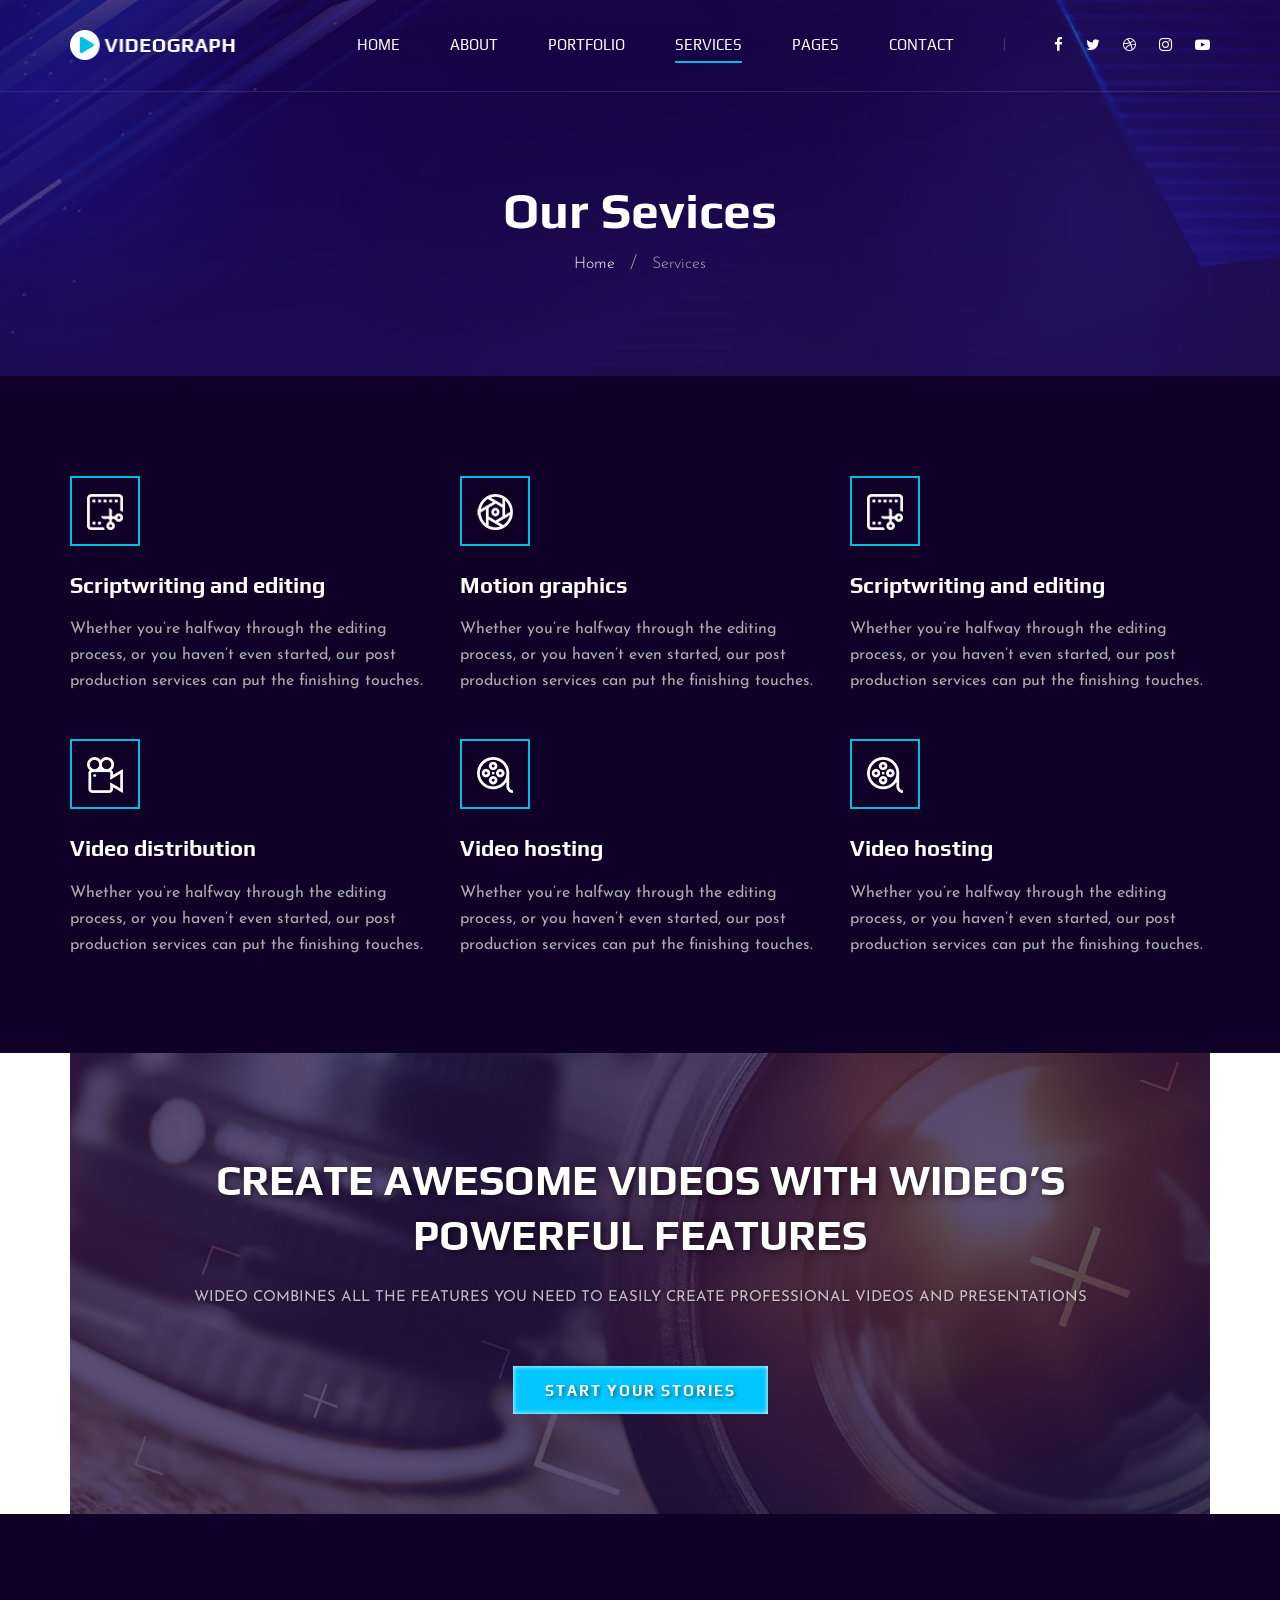
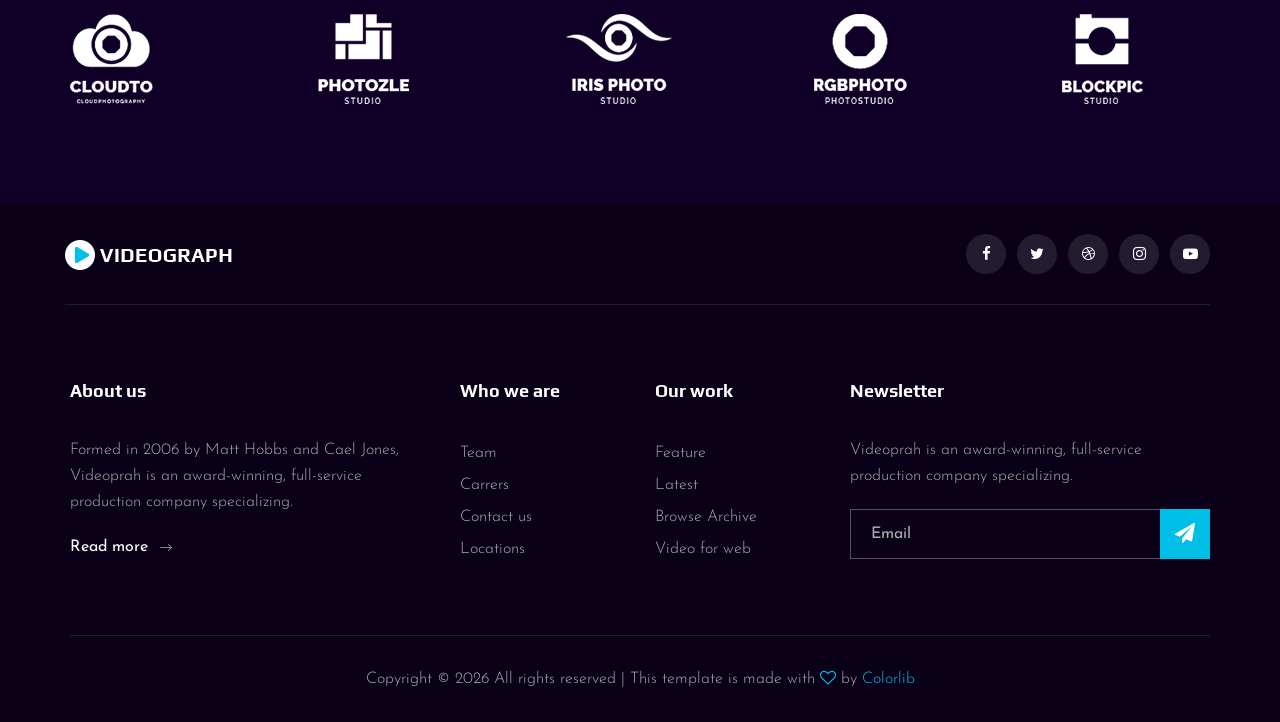
<file: services.html>
<!DOCTYPE html>
<html lang="zxx">

<head>
    <meta charset="UTF-8">
    <meta name="description" content="Videograph Template">
    <meta name="keywords" content="Videograph, unica, creative, html">
    <meta name="viewport" content="width=device-width, initial-scale=1.0">
    <meta http-equiv="X-UA-Compatible" content="ie=edge">
    <title>Videograph | Template</title>

    <!-- Google Font -->
    <link href="https://fonts.googleapis.com/css2?family=Play:wght@400;700&display=swap" rel="stylesheet">
    <link href="https://fonts.googleapis.com/css2?family=Josefin+Sans:wght@300;400;500;600;700&display=swap"
        rel="stylesheet">

    <!-- Css Styles -->
    <link rel="stylesheet" href="css/bootstrap.min.css" type="text/css">
    <link rel="stylesheet" href="css/font-awesome.min.css" type="text/css">
    <link rel="stylesheet" href="css/elegant-icons.css" type="text/css">
    <link rel="stylesheet" href="css/owl.carousel.min.css" type="text/css">
    <link rel="stylesheet" href="css/magnific-popup.css" type="text/css">
    <link rel="stylesheet" href="css/slicknav.min.css" type="text/css">
    <link rel="stylesheet" href="css/style.css" type="text/css">
</head>

<body>
    <!-- Page Preloder -->
    <div id="preloder">
        <div class="loader"></div>
    </div>

    <!-- Header Section Begin -->
    <header class="header">
        <div class="container">
            <div class="row">
                <div class="col-lg-2">
                    <div class="header__logo">
                        <a href="./index.html"><img src="img/logo.png" alt=""></a>
                    </div>
                </div>
                <div class="col-lg-10">
                    <div class="header__nav__option">
                        <nav class="header__nav__menu mobile-menu">
                            <ul>
                                <li><a href="./index.html">Home</a></li>
                                <li><a href="./about.html">About</a></li>
                                <li><a href="./portfolio.html">Portfolio</a></li>
                                <li class="active"><a href="./services.html">Services</a></li>
                                <li><a href="#">Pages</a>
                                    <ul class="dropdown">
                                        <li><a href="./about.html">About</a></li>
                                        <li><a href="./portfolio.html">Portfolio</a></li>
                                        <li><a href="./blog.html">Blog</a></li>
                                        <li><a href="./blog-details.html">Blog Details</a></li>
                                    </ul>
                                </li>
                                <li><a href="./contact.html">Contact</a></li>
                            </ul>
                        </nav>
                        <div class="header__nav__social">
                            <a href="#"><i class="fa fa-facebook"></i></a>
                            <a href="#"><i class="fa fa-twitter"></i></a>
                            <a href="#"><i class="fa fa-dribbble"></i></a>
                            <a href="#"><i class="fa fa-instagram"></i></a>
                            <a href="#"><i class="fa fa-youtube-play"></i></a>
                        </div>
                    </div>
                </div>
            </div>
            <div id="mobile-menu-wrap"></div>
        </div>
    </header>
    <!-- Header End -->

    <!-- Breadcrumb Begin -->
    <div class="breadcrumb-option spad set-bg" data-setbg="img/breadcrumb-bg.jpg">
        <div class="container">
            <div class="row">
                <div class="col-lg-12 text-center">
                    <div class="breadcrumb__text">
                        <h2>Our Sevices</h2>
                        <div class="breadcrumb__links">
                            <a href="#">Home</a>
                            <span>Services</span>
                        </div>
                    </div>
                </div>
            </div>
        </div>
    </div>
    <!-- Breadcrumb End -->

    <!-- Services Section Begin -->
    <section class="services-page spad">
        <div class="container">
            <div class="row">
                <div class="col-lg-4 col-md-6 col-sm-6">
                    <div class="services__item">
                        <div class="services__item__icon">
                            <img src="img/icons/si-2.png" alt="">
                        </div>
                        <h4>Scriptwriting and editing</h4>
                        <p>Whether you’re halfway through the editing process, or you haven’t even started, our post
                            production services can put the finishing touches.</p>
                    </div>
                </div>
                <div class="col-lg-4 col-md-6 col-sm-6">
                    <div class="services__item">
                        <div class="services__item__icon">
                            <img src="img/icons/si-1.png" alt="">
                        </div>
                        <h4>Motion graphics</h4>
                        <p>Whether you’re halfway through the editing process, or you haven’t even started, our post
                            production services can put the finishing touches.</p>
                    </div>
                </div>
                <div class="col-lg-4 col-md-6 col-sm-6">
                    <div class="services__item">
                        <div class="services__item__icon">
                            <img src="img/icons/si-2.png" alt="">
                        </div>
                        <h4>Scriptwriting and editing</h4>
                        <p>Whether you’re halfway through the editing process, or you haven’t even started, our post
                            production services can put the finishing touches.</p>
                    </div>
                </div>
                <div class="col-lg-4 col-md-6 col-sm-6">
                    <div class="services__item">
                        <div class="services__item__icon">
                            <img src="img/icons/si-3.png" alt="">
                        </div>
                        <h4>Video distribution</h4>
                        <p>Whether you’re halfway through the editing process, or you haven’t even started, our post
                            production services can put the finishing touches.</p>
                    </div>
                </div>
                <div class="col-lg-4 col-md-6 col-sm-6">
                    <div class="services__item">
                        <div class="services__item__icon">
                            <img src="img/icons/si-4.png" alt="">
                        </div>
                        <h4>Video hosting</h4>
                        <p>Whether you’re halfway through the editing process, or you haven’t even started, our post
                            production services can put the finishing touches.</p>
                    </div>
                </div>
                <div class="col-lg-4 col-md-6 col-sm-6">
                    <div class="services__item">
                        <div class="services__item__icon">
                            <img src="img/icons/si-4.png" alt="">
                        </div>
                        <h4>Video hosting</h4>
                        <p>Whether you’re halfway through the editing process, or you haven’t even started, our post
                            production services can put the finishing touches.</p>
                    </div>
                </div>
            </div>
        </div>
    </section>
    <!-- Services Section End -->

    <!-- Call To Action Section Begin -->
    <section class="callto sp__callto">
        <div class="container">
            <div class="callto__services spad set-bg" data-setbg="img/calltos-bg.jpg">
                <div class="row d-flex justify-content-center">
                    <div class="col-lg-10 text-center">
                        <div class="callto__text">
                            <h2>CREATE AWESOME VIDEOS WITH WIDEO’S POWERFUL FEATURES</h2>
                            <p>Wideo combines all the features you need to easily create professional videos and
                                presentations</p>
                            <a href="#">Start your stories</a>
                        </div>
                    </div>
                </div>
            </div>
        </div>
    </section>
    <!-- Call To Action Section End -->

    <!-- Logo Begin -->
    <div class="logo spad">
        <div class="container">
            <div class="logo__carousel owl-carousel">
                <a href="#" class="logo__item"><img src="img/logo/logo-1.png" alt=""></a>
                <a href="#" class="logo__item"><img src="img/logo/logo-2.png" alt=""></a>
                <a href="#" class="logo__item"><img src="img/logo/logo-3.png" alt=""></a>
                <a href="#" class="logo__item"><img src="img/logo/logo-4.png" alt=""></a>
                <a href="#" class="logo__item"><img src="img/logo/logo-5.png" alt=""></a>
                <a href="#" class="logo__item"><img src="img/logo/logo-6.png" alt=""></a>
            </div>
        </div>
    </div>
    <!-- Logo End -->

    <!-- Footer Section Begin -->
    <footer class="footer">
        <div class="container">
            <div class="footer__top">
                <div class="row">
                    <div class="col-lg-6 col-md-6">
                        <div class="footer__top__logo">
                            <a href="#"><img src="img/logo.png" alt=""></a>
                        </div>
                    </div>
                    <div class="col-lg-6 col-md-6">
                        <div class="footer__top__social">
                            <a href="#"><i class="fa fa-facebook"></i></a>
                            <a href="#"><i class="fa fa-twitter"></i></a>
                            <a href="#"><i class="fa fa-dribbble"></i></a>
                            <a href="#"><i class="fa fa-instagram"></i></a>
                            <a href="#"><i class="fa fa-youtube-play"></i></a>
                        </div>
                    </div>
                </div>
            </div>
            <div class="footer__option">
                <div class="row">
                    <div class="col-lg-4 col-md-6 col-sm-6">
                        <div class="footer__option__item">
                            <h5>About us</h5>
                            <p>Formed in 2006 by Matt Hobbs and Cael Jones, Videoprah is an award-winning, full-service
                                production company specializing.</p>
                            <a href="#" class="read__more">Read more <span class="arrow_right"></span></a>
                        </div>
                    </div>
                    <div class="col-lg-2 col-md-3 col-sm-3">
                        <div class="footer__option__item">
                            <h5>Who we are</h5>
                            <ul>
                                <li><a href="#">Team</a></li>
                                <li><a href="#">Carrers</a></li>
                                <li><a href="#">Contact us</a></li>
                                <li><a href="#">Locations</a></li>
                            </ul>
                        </div>
                    </div>
                    <div class="col-lg-2 col-md-3 col-sm-3">
                        <div class="footer__option__item">
                            <h5>Our work</h5>
                            <ul>
                                <li><a href="#">Feature</a></li>
                                <li><a href="#">Latest</a></li>
                                <li><a href="#">Browse Archive</a></li>
                                <li><a href="#">Video for web</a></li>
                            </ul>
                        </div>
                    </div>
                    <div class="col-lg-4 col-md-12">
                        <div class="footer__option__item">
                            <h5>Newsletter</h5>
                            <p>Videoprah is an award-winning, full-service production company specializing.</p>
                            <form action="#">
                                <input type="text" placeholder="Email">
                                <button type="submit"><i class="fa fa-send"></i></button>
                            </form>
                        </div>
                    </div>
                </div>
            </div>
            <div class="footer__copyright">
                <div class="row">
                    <div class="col-lg-12 text-center">
                        <!-- Link back to Colorlib can't be removed. Template is licensed under CC BY 3.0. -->
                        <p class="footer__copyright__text">Copyright &copy;
                            <script>
                                document.write(new Date().getFullYear());
                            </script>
                            All rights reserved | This template is made with <i class="fa fa-heart-o"
                                aria-hidden="true"></i> by <a href="https://colorlib.com" target="_blank">Colorlib</a>
                        </p>
                        <!-- Link back to Colorlib can't be removed. Template is licensed under CC BY 3.0. -->
                    </div>
                </div>
            </div>
        </div>
    </footer>
    <!-- Footer Section End -->

    <!-- Js Plugins -->
    <script src="js/jquery-3.3.1.min.js"></script>
    <script src="js/bootstrap.min.js"></script>
    <script src="js/jquery.magnific-popup.min.js"></script>
    <script src="js/mixitup.min.js"></script>
    <script src="js/masonry.pkgd.min.js"></script>
    <script src="js/jquery.slicknav.js"></script>
    <script src="js/owl.carousel.min.js"></script>
    <script src="js/main.js"></script>
</body>

</html>
</file>
<file: css/elegant-icons.css>
@font-face {
	font-family: 'ElegantIcons';
	src:url('../fonts/ElegantIcons.eot');
	src:url('../fonts/ElegantIcons.eot?#iefix') format('embedded-opentype'),
		url('../fonts/ElegantIcons.woff') format('woff'),
		url('../fonts/ElegantIcons.ttf') format('truetype'),
		url('../fonts/ElegantIcons.svg#ElegantIcons') format('svg');
	font-weight: normal;
	font-style: normal;
}

/* Use the following CSS code if you want to use data attributes for inserting your icons */
[data-icon]:before {
	font-family: 'ElegantIcons';
	content: attr(data-icon);
	speak: none;
	font-weight: normal;
	font-variant: normal;
	text-transform: none;
	line-height: 1;
	-webkit-font-smoothing: antialiased;
	-moz-osx-font-smoothing: grayscale;
}

/* Use the following CSS code if you want to have a class per icon */
/*
Instead of a list of all class selectors,
you can use the generic selector below, but it's slower:
[class*="your-class-prefix"] {
*/
.arrow_up, .arrow_down, .arrow_left, .arrow_right, .arrow_left-up, .arrow_right-up, .arrow_right-down, .arrow_left-down, .arrow-up-down, .arrow_up-down_alt, .arrow_left-right_alt, .arrow_left-right, .arrow_expand_alt2, .arrow_expand_alt, .arrow_condense, .arrow_expand, .arrow_move, .arrow_carrot-up, .arrow_carrot-down, .arrow_carrot-left, .arrow_carrot-right, .arrow_carrot-2up, .arrow_carrot-2down, .arrow_carrot-2left, .arrow_carrot-2right, .arrow_carrot-up_alt2, .arrow_carrot-down_alt2, .arrow_carrot-left_alt2, .arrow_carrot-right_alt2, .arrow_carrot-2up_alt2, .arrow_carrot-2down_alt2, .arrow_carrot-2left_alt2, .arrow_carrot-2right_alt2, .arrow_triangle-up, .arrow_triangle-down, .arrow_triangle-left, .arrow_triangle-right, .arrow_triangle-up_alt2, .arrow_triangle-down_alt2, .arrow_triangle-left_alt2, .arrow_triangle-right_alt2, .arrow_back, .icon_minus-06, .icon_plus, .icon_close, .icon_check, .icon_minus_alt2, .icon_plus_alt2, .icon_close_alt2, .icon_check_alt2, .icon_zoom-out_alt, .icon_zoom-in_alt, .icon_search, .icon_box-empty, .icon_box-selected, .icon_minus-box, .icon_plus-box, .icon_box-checked, .icon_circle-empty, .icon_circle-slelected, .icon_stop_alt2, .icon_stop, .icon_pause_alt2, .icon_pause, .icon_menu, .icon_menu-square_alt2, .icon_menu-circle_alt2, .icon_ul, .icon_ol, .icon_adjust-horiz, .icon_adjust-vert, .icon_document_alt, .icon_documents_alt, .icon_pencil, .icon_pencil-edit_alt, .icon_pencil-edit, .icon_folder-alt, .icon_folder-open_alt, .icon_folder-add_alt, .icon_info_alt, .icon_error-oct_alt, .icon_error-circle_alt, .icon_error-triangle_alt, .icon_question_alt2, .icon_question, .icon_comment_alt, .icon_chat_alt, .icon_vol-mute_alt, .icon_volume-low_alt, .icon_volume-high_alt, .icon_quotations, .icon_quotations_alt2, .icon_clock_alt, .icon_lock_alt, .icon_lock-open_alt, .icon_key_alt, .icon_cloud_alt, .icon_cloud-upload_alt, .icon_cloud-download_alt, .icon_image, .icon_images, .icon_lightbulb_alt, .icon_gift_alt, .icon_house_alt, .icon_genius, .icon_mobile, .icon_tablet, .icon_laptop, .icon_desktop, .icon_camera_alt, .icon_mail_alt, .icon_cone_alt, .icon_ribbon_alt, .icon_bag_alt, .icon_creditcard, .icon_cart_alt, .icon_paperclip, .icon_tag_alt, .icon_tags_alt, .icon_trash_alt, .icon_cursor_alt, .icon_mic_alt, .icon_compass_alt, .icon_pin_alt, .icon_pushpin_alt, .icon_map_alt, .icon_drawer_alt, .icon_toolbox_alt, .icon_book_alt, .icon_calendar, .icon_film, .icon_table, .icon_contacts_alt, .icon_headphones, .icon_lifesaver, .icon_piechart, .icon_refresh, .icon_link_alt, .icon_link, .icon_loading, .icon_blocked, .icon_archive_alt, .icon_heart_alt, .icon_star_alt, .icon_star-half_alt, .icon_star, .icon_star-half, .icon_tools, .icon_tool, .icon_cog, .icon_cogs, .arrow_up_alt, .arrow_down_alt, .arrow_left_alt, .arrow_right_alt, .arrow_left-up_alt, .arrow_right-up_alt, .arrow_right-down_alt, .arrow_left-down_alt, .arrow_condense_alt, .arrow_expand_alt3, .arrow_carrot_up_alt, .arrow_carrot-down_alt, .arrow_carrot-left_alt, .arrow_carrot-right_alt, .arrow_carrot-2up_alt, .arrow_carrot-2dwnn_alt, .arrow_carrot-2left_alt, .arrow_carrot-2right_alt, .arrow_triangle-up_alt, .arrow_triangle-down_alt, .arrow_triangle-left_alt, .arrow_triangle-right_alt, .icon_minus_alt, .icon_plus_alt, .icon_close_alt, .icon_check_alt, .icon_zoom-out, .icon_zoom-in, .icon_stop_alt, .icon_menu-square_alt, .icon_menu-circle_alt, .icon_document, .icon_documents, .icon_pencil_alt, .icon_folder, .icon_folder-open, .icon_folder-add, .icon_folder_upload, .icon_folder_download, .icon_info, .icon_error-circle, .icon_error-oct, .icon_error-triangle, .icon_question_alt, .icon_comment, .icon_chat, .icon_vol-mute, .icon_volume-low, .icon_volume-high, .icon_quotations_alt, .icon_clock, .icon_lock, .icon_lock-open, .icon_key, .icon_cloud, .icon_cloud-upload, .icon_cloud-download, .icon_lightbulb, .icon_gift, .icon_house, .icon_camera, .icon_mail, .icon_cone, .icon_ribbon, .icon_bag, .icon_cart, .icon_tag, .icon_tags, .icon_trash, .icon_cursor, .icon_mic, .icon_compass, .icon_pin, .icon_pushpin, .icon_map, .icon_drawer, .icon_toolbox, .icon_book, .icon_contacts, .icon_archive, .icon_heart, .icon_profile, .icon_group, .icon_grid-2x2, .icon_grid-3x3, .icon_music, .icon_pause_alt, .icon_phone, .icon_upload, .icon_download, .social_facebook, .social_twitter, .social_pinterest, .social_googleplus, .social_tumblr, .social_tumbleupon, .social_wordpress, .social_instagram, .social_dribbble, .social_vimeo, .social_linkedin, .social_rss, .social_deviantart, .social_share, .social_myspace, .social_skype, .social_youtube, .social_picassa, .social_googledrive, .social_flickr, .social_blogger, .social_spotify, .social_delicious, .social_facebook_circle, .social_twitter_circle, .social_pinterest_circle, .social_googleplus_circle, .social_tumblr_circle, .social_stumbleupon_circle, .social_wordpress_circle, .social_instagram_circle, .social_dribbble_circle, .social_vimeo_circle, .social_linkedin_circle, .social_rss_circle, .social_deviantart_circle, .social_share_circle, .social_myspace_circle, .social_skype_circle, .social_youtube_circle, .social_picassa_circle, .social_googledrive_alt2, .social_flickr_circle, .social_blogger_circle, .social_spotify_circle, .social_delicious_circle, .social_facebook_square, .social_twitter_square, .social_pinterest_square, .social_googleplus_square, .social_tumblr_square, .social_stumbleupon_square, .social_wordpress_square, .social_instagram_square, .social_dribbble_square, .social_vimeo_square, .social_linkedin_square, .social_rss_square, .social_deviantart_square, .social_share_square, .social_myspace_square, .social_skype_square, .social_youtube_square, .social_picassa_square, .social_googledrive_square, .social_flickr_square, .social_blogger_square, .social_spotify_square, .social_delicious_square, .icon_printer, .icon_calulator, .icon_building, .icon_floppy, .icon_drive, .icon_search-2, .icon_id, .icon_id-2, .icon_puzzle, .icon_like, .icon_dislike, .icon_mug, .icon_currency, .icon_wallet, .icon_pens, .icon_easel, .icon_flowchart, .icon_datareport, .icon_briefcase, .icon_shield, .icon_percent, .icon_globe, .icon_globe-2, .icon_target, .icon_hourglass, .icon_balance, .icon_rook, .icon_printer-alt, .icon_calculator_alt, .icon_building_alt, .icon_floppy_alt, .icon_drive_alt, .icon_search_alt, .icon_id_alt, .icon_id-2_alt, .icon_puzzle_alt, .icon_like_alt, .icon_dislike_alt, .icon_mug_alt, .icon_currency_alt, .icon_wallet_alt, .icon_pens_alt, .icon_easel_alt, .icon_flowchart_alt, .icon_datareport_alt, .icon_briefcase_alt, .icon_shield_alt, .icon_percent_alt, .icon_globe_alt, .icon_clipboard {
	font-family: 'ElegantIcons';
	speak: none;
	font-style: normal;
	font-weight: normal;
	font-variant: normal;
	text-transform: none;
	line-height: 1;
	-webkit-font-smoothing: antialiased;
}
.arrow_up:before {
	content: "\21";
}
.arrow_down:before {
	content: "\22";
}
.arrow_left:before {
	content: "\23";
}
.arrow_right:before {
	content: "\24";
}
.arrow_left-up:before {
	content: "\25";
}
.arrow_right-up:before {
	content: "\26";
}
.arrow_right-down:before {
	content: "\27";
}
.arrow_left-down:before {
	content: "\28";
}
.arrow-up-down:before {
	content: "\29";
}
.arrow_up-down_alt:before {
	content: "\2a";
}
.arrow_left-right_alt:before {
	content: "\2b";
}
.arrow_left-right:before {
	content: "\2c";
}
.arrow_expand_alt2:before {
	content: "\2d";
}
.arrow_expand_alt:before {
	content: "\2e";
}
.arrow_condense:before {
	content: "\2f";
}
.arrow_expand:before {
	content: "\30";
}
.arrow_move:before {
	content: "\31";
}
.arrow_carrot-up:before {
	content: "\32";
}
.arrow_carrot-down:before {
	content: "\33";
}
.arrow_carrot-left:before {
	content: "\34";
}
.arrow_carrot-right:before {
	content: "\35";
}
.arrow_carrot-2up:before {
	content: "\36";
}
.arrow_carrot-2down:before {
	content: "\37";
}
.arrow_carrot-2left:before {
	content: "\38";
}
.arrow_carrot-2right:before {
	content: "\39";
}
.arrow_carrot-up_alt2:before {
	content: "\3a";
}
.arrow_carrot-down_alt2:before {
	content: "\3b";
}
.arrow_carrot-left_alt2:before {
	content: "\3c";
}
.arrow_carrot-right_alt2:before {
	content: "\3d";
}
.arrow_carrot-2up_alt2:before {
	content: "\3e";
}
.arrow_carrot-2down_alt2:before {
	content: "\3f";
}
.arrow_carrot-2left_alt2:before {
	content: "\40";
}
.arrow_carrot-2right_alt2:before {
	content: "\41";
}
.arrow_triangle-up:before {
	content: "\42";
}
.arrow_triangle-down:before {
	content: "\43";
}
.arrow_triangle-left:before {
	content: "\44";
}
.arrow_triangle-right:before {
	content: "\45";
}
.arrow_triangle-up_alt2:before {
	content: "\46";
}
.arrow_triangle-down_alt2:before {
	content: "\47";
}
.arrow_triangle-left_alt2:before {
	content: "\48";
}
.arrow_triangle-right_alt2:before {
	content: "\49";
}
.arrow_back:before {
	content: "\4a";
}
.icon_minus-06:before {
	content: "\4b";
}
.icon_plus:before {
	content: "\4c";
}
.icon_close:before {
	content: "\4d";
}
.icon_check:before {
	content: "\4e";
}
.icon_minus_alt2:before {
	content: "\4f";
}
.icon_plus_alt2:before {
	content: "\50";
}
.icon_close_alt2:before {
	content: "\51";
}
.icon_check_alt2:before {
	content: "\52";
}
.icon_zoom-out_alt:before {
	content: "\53";
}
.icon_zoom-in_alt:before {
	content: "\54";
}
.icon_search:before {
	content: "\55";
}
.icon_box-empty:before {
	content: "\56";
}
.icon_box-selected:before {
	content: "\57";
}
.icon_minus-box:before {
	content: "\58";
}
.icon_plus-box:before {
	content: "\59";
}
.icon_box-checked:before {
	content: "\5a";
}
.icon_circle-empty:before {
	content: "\5b";
}
.icon_circle-slelected:before {
	content: "\5c";
}
.icon_stop_alt2:before {
	content: "\5d";
}
.icon_stop:before {
	content: "\5e";
}
.icon_pause_alt2:before {
	content: "\5f";
}
.icon_pause:before {
	content: "\60";
}
.icon_menu:before {
	content: "\61";
}
.icon_menu-square_alt2:before {
	content: "\62";
}
.icon_menu-circle_alt2:before {
	content: "\63";
}
.icon_ul:before {
	content: "\64";
}
.icon_ol:before {
	content: "\65";
}
.icon_adjust-horiz:before {
	content: "\66";
}
.icon_adjust-vert:before {
	content: "\67";
}
.icon_document_alt:before {
	content: "\68";
}
.icon_documents_alt:before {
	content: "\69";
}
.icon_pencil:before {
	content: "\6a";
}
.icon_pencil-edit_alt:before {
	content: "\6b";
}
.icon_pencil-edit:before {
	content: "\6c";
}
.icon_folder-alt:before {
	content: "\6d";
}
.icon_folder-open_alt:before {
	content: "\6e";
}
.icon_folder-add_alt:before {
	content: "\6f";
}
.icon_info_alt:before {
	content: "\70";
}
.icon_error-oct_alt:before {
	content: "\71";
}
.icon_error-circle_alt:before {
	content: "\72";
}
.icon_error-triangle_alt:before {
	content: "\73";
}
.icon_question_alt2:before {
	content: "\74";
}
.icon_question:before {
	content: "\75";
}
.icon_comment_alt:before {
	content: "\76";
}
.icon_chat_alt:before {
	content: "\77";
}
.icon_vol-mute_alt:before {
	content: "\78";
}
.icon_volume-low_alt:before {
	content: "\79";
}
.icon_volume-high_alt:before {
	content: "\7a";
}
.icon_quotations:before {
	content: "\7b";
}
.icon_quotations_alt2:before {
	content: "\7c";
}
.icon_clock_alt:before {
	content: "\7d";
}
.icon_lock_alt:before {
	content: "\7e";
}
.icon_lock-open_alt:before {
	content: "\e000";
}
.icon_key_alt:before {
	content: "\e001";
}
.icon_cloud_alt:before {
	content: "\e002";
}
.icon_cloud-upload_alt:before {
	content: "\e003";
}
.icon_cloud-download_alt:before {
	content: "\e004";
}
.icon_image:before {
	content: "\e005";
}
.icon_images:before {
	content: "\e006";
}
.icon_lightbulb_alt:before {
	content: "\e007";
}
.icon_gift_alt:before {
	content: "\e008";
}
.icon_house_alt:before {
	content: "\e009";
}
.icon_genius:before {
	content: "\e00a";
}
.icon_mobile:before {
	content: "\e00b";
}
.icon_tablet:before {
	content: "\e00c";
}
.icon_laptop:before {
	content: "\e00d";
}
.icon_desktop:before {
	content: "\e00e";
}
.icon_camera_alt:before {
	content: "\e00f";
}
.icon_mail_alt:before {
	content: "\e010";
}
.icon_cone_alt:before {
	content: "\e011";
}
.icon_ribbon_alt:before {
	content: "\e012";
}
.icon_bag_alt:before {
	content: "\e013";
}
.icon_creditcard:before {
	content: "\e014";
}
.icon_cart_alt:before {
	content: "\e015";
}
.icon_paperclip:before {
	content: "\e016";
}
.icon_tag_alt:before {
	content: "\e017";
}
.icon_tags_alt:before {
	content: "\e018";
}
.icon_trash_alt:before {
	content: "\e019";
}
.icon_cursor_alt:before {
	content: "\e01a";
}
.icon_mic_alt:before {
	content: "\e01b";
}
.icon_compass_alt:before {
	content: "\e01c";
}
.icon_pin_alt:before {
	content: "\e01d";
}
.icon_pushpin_alt:before {
	content: "\e01e";
}
.icon_map_alt:before {
	content: "\e01f";
}
.icon_drawer_alt:before {
	content: "\e020";
}
.icon_toolbox_alt:before {
	content: "\e021";
}
.icon_book_alt:before {
	content: "\e022";
}
.icon_calendar:before {
	content: "\e023";
}
.icon_film:before {
	content: "\e024";
}
.icon_table:before {
	content: "\e025";
}
.icon_contacts_alt:before {
	content: "\e026";
}
.icon_headphones:before {
	content: "\e027";
}
.icon_lifesaver:before {
	content: "\e028";
}
.icon_piechart:before {
	content: "\e029";
}
.icon_refresh:before {
	content: "\e02a";
}
.icon_link_alt:before {
	content: "\e02b";
}
.icon_link:before {
	content: "\e02c";
}
.icon_loading:before {
	content: "\e02d";
}
.icon_blocked:before {
	content: "\e02e";
}
.icon_archive_alt:before {
	content: "\e02f";
}
.icon_heart_alt:before {
	content: "\e030";
}
.icon_star_alt:before {
	content: "\e031";
}
.icon_star-half_alt:before {
	content: "\e032";
}
.icon_star:before {
	content: "\e033";
}
.icon_star-half:before {
	content: "\e034";
}
.icon_tools:before {
	content: "\e035";
}
.icon_tool:before {
	content: "\e036";
}
.icon_cog:before {
	content: "\e037";
}
.icon_cogs:before {
	content: "\e038";
}
.arrow_up_alt:before {
	content: "\e039";
}
.arrow_down_alt:before {
	content: "\e03a";
}
.arrow_left_alt:before {
	content: "\e03b";
}
.arrow_right_alt:before {
	content: "\e03c";
}
.arrow_left-up_alt:before {
	content: "\e03d";
}
.arrow_right-up_alt:before {
	content: "\e03e";
}
.arrow_right-down_alt:before {
	content: "\e03f";
}
.arrow_left-down_alt:before {
	content: "\e040";
}
.arrow_condense_alt:before {
	content: "\e041";
}
.arrow_expand_alt3:before {
	content: "\e042";
}
.arrow_carrot_up_alt:before {
	content: "\e043";
}
.arrow_carrot-down_alt:before {
	content: "\e044";
}
.arrow_carrot-left_alt:before {
	content: "\e045";
}
.arrow_carrot-right_alt:before {
	content: "\e046";
}
.arrow_carrot-2up_alt:before {
	content: "\e047";
}
.arrow_carrot-2dwnn_alt:before {
	content: "\e048";
}
.arrow_carrot-2left_alt:before {
	content: "\e049";
}
.arrow_carrot-2right_alt:before {
	content: "\e04a";
}
.arrow_triangle-up_alt:before {
	content: "\e04b";
}
.arrow_triangle-down_alt:before {
	content: "\e04c";
}
.arrow_triangle-left_alt:before {
	content: "\e04d";
}
.arrow_triangle-right_alt:before {
	content: "\e04e";
}
.icon_minus_alt:before {
	content: "\e04f";
}
.icon_plus_alt:before {
	content: "\e050";
}
.icon_close_alt:before {
	content: "\e051";
}
.icon_check_alt:before {
	content: "\e052";
}
.icon_zoom-out:before {
	content: "\e053";
}
.icon_zoom-in:before {
	content: "\e054";
}
.icon_stop_alt:before {
	content: "\e055";
}
.icon_menu-square_alt:before {
	content: "\e056";
}
.icon_menu-circle_alt:before {
	content: "\e057";
}
.icon_document:before {
	content: "\e058";
}
.icon_documents:before {
	content: "\e059";
}
.icon_pencil_alt:before {
	content: "\e05a";
}
.icon_folder:before {
	content: "\e05b";
}
.icon_folder-open:before {
	content: "\e05c";
}
.icon_folder-add:before {
	content: "\e05d";
}
.icon_folder_upload:before {
	content: "\e05e";
}
.icon_folder_download:before {
	content: "\e05f";
}
.icon_info:before {
	content: "\e060";
}
.icon_error-circle:before {
	content: "\e061";
}
.icon_error-oct:before {
	content: "\e062";
}
.icon_error-triangle:before {
	content: "\e063";
}
.icon_question_alt:before {
	content: "\e064";
}
.icon_comment:before {
	content: "\e065";
}
.icon_chat:before {
	content: "\e066";
}
.icon_vol-mute:before {
	content: "\e067";
}
.icon_volume-low:before {
	content: "\e068";
}
.icon_volume-high:before {
	content: "\e069";
}
.icon_quotations_alt:before {
	content: "\e06a";
}
.icon_clock:before {
	content: "\e06b";
}
.icon_lock:before {
	content: "\e06c";
}
.icon_lock-open:before {
	content: "\e06d";
}
.icon_key:before {
	content: "\e06e";
}
.icon_cloud:before {
	content: "\e06f";
}
.icon_cloud-upload:before {
	content: "\e070";
}
.icon_cloud-download:before {
	content: "\e071";
}
.icon_lightbulb:before {
	content: "\e072";
}
.icon_gift:before {
	content: "\e073";
}
.icon_house:before {
	content: "\e074";
}
.icon_camera:before {
	content: "\e075";
}
.icon_mail:before {
	content: "\e076";
}
.icon_cone:before {
	content: "\e077";
}
.icon_ribbon:before {
	content: "\e078";
}
.icon_bag:before {
	content: "\e079";
}
.icon_cart:before {
	content: "\e07a";
}
.icon_tag:before {
	content: "\e07b";
}
.icon_tags:before {
	content: "\e07c";
}
.icon_trash:before {
	content: "\e07d";
}
.icon_cursor:before {
	content: "\e07e";
}
.icon_mic:before {
	content: "\e07f";
}
.icon_compass:before {
	content: "\e080";
}
.icon_pin:before {
	content: "\e081";
}
.icon_pushpin:before {
	content: "\e082";
}
.icon_map:before {
	content: "\e083";
}
.icon_drawer:before {
	content: "\e084";
}
.icon_toolbox:before {
	content: "\e085";
}
.icon_book:before {
	content: "\e086";
}
.icon_contacts:before {
	content: "\e087";
}
.icon_archive:before {
	content: "\e088";
}
.icon_heart:before {
	content: "\e089";
}
.icon_profile:before {
	content: "\e08a";
}
.icon_group:before {
	content: "\e08b";
}
.icon_grid-2x2:before {
	content: "\e08c";
}
.icon_grid-3x3:before {
	content: "\e08d";
}
.icon_music:before {
	content: "\e08e";
}
.icon_pause_alt:before {
	content: "\e08f";
}
.icon_phone:before {
	content: "\e090";
}
.icon_upload:before {
	content: "\e091";
}
.icon_download:before {
	content: "\e092";
}
.social_facebook:before {
	content: "\e093";
}
.social_twitter:before {
	content: "\e094";
}
.social_pinterest:before {
	content: "\e095";
}
.social_googleplus:before {
	content: "\e096";
}
.social_tumblr:before {
	content: "\e097";
}
.social_tumbleupon:before {
	content: "\e098";
}
.social_wordpress:before {
	content: "\e099";
}
.social_instagram:before {
	content: "\e09a";
}
.social_dribbble:before {
	content: "\e09b";
}
.social_vimeo:before {
	content: "\e09c";
}
.social_linkedin:before {
	content: "\e09d";
}
.social_rss:before {
	content: "\e09e";
}
.social_deviantart:before {
	content: "\e09f";
}
.social_share:before {
	content: "\e0a0";
}
.social_myspace:before {
	content: "\e0a1";
}
.social_skype:before {
	content: "\e0a2";
}
.social_youtube:before {
	content: "\e0a3";
}
.social_picassa:before {
	content: "\e0a4";
}
.social_googledrive:before {
	content: "\e0a5";
}
.social_flickr:before {
	content: "\e0a6";
}
.social_blogger:before {
	content: "\e0a7";
}
.social_spotify:before {
	content: "\e0a8";
}
.social_delicious:before {
	content: "\e0a9";
}
.social_facebook_circle:before {
	content: "\e0aa";
}
.social_twitter_circle:before {
	content: "\e0ab";
}
.social_pinterest_circle:before {
	content: "\e0ac";
}
.social_googleplus_circle:before {
	content: "\e0ad";
}
.social_tumblr_circle:before {
	content: "\e0ae";
}
.social_stumbleupon_circle:before {
	content: "\e0af";
}
.social_wordpress_circle:before {
	content: "\e0b0";
}
.social_instagram_circle:before {
	content: "\e0b1";
}
.social_dribbble_circle:before {
	content: "\e0b2";
}
.social_vimeo_circle:before {
	content: "\e0b3";
}
.social_linkedin_circle:before {
	content: "\e0b4";
}
.social_rss_circle:before {
	content: "\e0b5";
}
.social_deviantart_circle:before {
	content: "\e0b6";
}
.social_share_circle:before {
	content: "\e0b7";
}
.social_myspace_circle:before {
	content: "\e0b8";
}
.social_skype_circle:before {
	content: "\e0b9";
}
.social_youtube_circle:before {
	content: "\e0ba";
}
.social_picassa_circle:before {
	content: "\e0bb";
}
.social_googledrive_alt2:before {
	content: "\e0bc";
}
.social_flickr_circle:before {
	content: "\e0bd";
}
.social_blogger_circle:before {
	content: "\e0be";
}
.social_spotify_circle:before {
	content: "\e0bf";
}
.social_delicious_circle:before {
	content: "\e0c0";
}
.social_facebook_square:before {
	content: "\e0c1";
}
.social_twitter_square:before {
	content: "\e0c2";
}
.social_pinterest_square:before {
	content: "\e0c3";
}
.social_googleplus_square:before {
	content: "\e0c4";
}
.social_tumblr_square:before {
	content: "\e0c5";
}
.social_stumbleupon_square:before {
	content: "\e0c6";
}
.social_wordpress_square:before {
	content: "\e0c7";
}
.social_instagram_square:before {
	content: "\e0c8";
}
.social_dribbble_square:before {
	content: "\e0c9";
}
.social_vimeo_square:before {
	content: "\e0ca";
}
.social_linkedin_square:before {
	content: "\e0cb";
}
.social_rss_square:before {
	content: "\e0cc";
}
.social_deviantart_square:before {
	content: "\e0cd";
}
.social_share_square:before {
	content: "\e0ce";
}
.social_myspace_square:before {
	content: "\e0cf";
}
.social_skype_square:before {
	content: "\e0d0";
}
.social_youtube_square:before {
	content: "\e0d1";
}
.social_picassa_square:before {
	content: "\e0d2";
}
.social_googledrive_square:before {
	content: "\e0d3";
}
.social_flickr_square:before {
	content: "\e0d4";
}
.social_blogger_square:before {
	content: "\e0d5";
}
.social_spotify_square:before {
	content: "\e0d6";
}
.social_delicious_square:before {
	content: "\e0d7";
}
.icon_printer:before {
	content: "\e103";
}
.icon_calulator:before {
	content: "\e0ee";
}
.icon_building:before {
	content: "\e0ef";
}
.icon_floppy:before {
	content: "\e0e8";
}
.icon_drive:before {
	content: "\e0ea";
}
.icon_search-2:before {
	content: "\e101";
}
.icon_id:before {
	content: "\e107";
}
.icon_id-2:before {
	content: "\e108";
}
.icon_puzzle:before {
	content: "\e102";
}
.icon_like:before {
	content: "\e106";
}
.icon_dislike:before {
	content: "\e0eb";
}
.icon_mug:before {
	content: "\e105";
}
.icon_currency:before {
	content: "\e0ed";
}
.icon_wallet:before {
	content: "\e100";
}
.icon_pens:before {
	content: "\e104";
}
.icon_easel:before {
	content: "\e0e9";
}
.icon_flowchart:before {
	content: "\e109";
}
.icon_datareport:before {
	content: "\e0ec";
}
.icon_briefcase:before {
	content: "\e0fe";
}
.icon_shield:before {
	content: "\e0f6";
}
.icon_percent:before {
	content: "\e0fb";
}
.icon_globe:before {
	content: "\e0e2";
}
.icon_globe-2:before {
	content: "\e0e3";
}
.icon_target:before {
	content: "\e0f5";
}
.icon_hourglass:before {
	content: "\e0e1";
}
.icon_balance:before {
	content: "\e0ff";
}
.icon_rook:before {
	content: "\e0f8";
}
.icon_printer-alt:before {
	content: "\e0fa";
}
.icon_calculator_alt:before {
	content: "\e0e7";
}
.icon_building_alt:before {
	content: "\e0fd";
}
.icon_floppy_alt:before {
	content: "\e0e4";
}
.icon_drive_alt:before {
	content: "\e0e5";
}
.icon_search_alt:before {
	content: "\e0f7";
}
.icon_id_alt:before {
	content: "\e0e0";
}
.icon_id-2_alt:before {
	content: "\e0fc";
}
.icon_puzzle_alt:before {
	content: "\e0f9";
}
.icon_like_alt:before {
	content: "\e0dd";
}
.icon_dislike_alt:before {
	content: "\e0f1";
}
.icon_mug_alt:before {
	content: "\e0dc";
}
.icon_currency_alt:before {
	content: "\e0f3";
}
.icon_wallet_alt:before {
	content: "\e0d8";
}
.icon_pens_alt:before {
	content: "\e0db";
}
.icon_easel_alt:before {
	content: "\e0f0";
}
.icon_flowchart_alt:before {
	content: "\e0df";
}
.icon_datareport_alt:before {
	content: "\e0f2";
}
.icon_briefcase_alt:before {
	content: "\e0f4";
}
.icon_shield_alt:before {
	content: "\e0d9";
}
.icon_percent_alt:before {
	content: "\e0da";
}
.icon_globe_alt:before {
	content: "\e0de";
}
.icon_clipboard:before {
	content: "\e0e6";
}


	.glyph {
		float: left;
		text-align: center;
		padding: .75em;
		margin: .4em 1.5em .75em 0;
		width: 6em;
text-shadow: none;
	}
        .glyph_big {
        font-size: 128px;
        color: #59c5dc;
        float: left;
        margin-right: 20px;
        }

        .glyph div { padding-bottom: 10px;}

	.glyph input {
		font-family: consolas, monospace;
		font-size: 12px;
		width: 100%;
		text-align: center;
		border: 0;
		box-shadow: 0 0 0 1px #ccc;
		padding: .2em;
                -moz-border-radius: 5px;
                -webkit-border-radius: 5px;
	}
	.centered {
		margin-left: auto;
		margin-right: auto;
	}
	.glyph .fs1 {
		font-size: 2em;
	}
</file>
<file: css/style.css>
/******************************************************************
  Template Name: Dreams
  Description: Dreams wedding template
  Author: Colorib
  Author URI: https://colorlib.com/
  Version: 1.0
  Created: Colorib
******************************************************************/
/*------------------------------------------------------------------
[Table of contents]

1.  Template default CSS
	1.1	Variables
	1.2	Mixins
	1.3	Flexbox
	1.4	Reset
2.  Helper Css
3.  Header Section
4.  Hero Section
5.  Services Section
6.  Counter Section
7.  Team Section
8.  Latest Section
9.  Contact
10.  Footer Style
-------------------------------------------------------------------*/
/*----------------------------------------*/
/* Template default CSS
/*----------------------------------------*/
html,
body {
  height: 100%;
  font-family: "Josefin Sans", sans-serif;
  -webkit-font-smoothing: antialiased;
}

h1,
h2,
h3,
h4,
h5,
h6 {
  margin: 0;
  color: #111111;
  font-weight: 400;
  font-family: "Play", sans-serif;
}

h1 {
  font-size: 70px;
}

h2 {
  font-size: 36px;
}

h3 {
  font-size: 30px;
}

h4 {
  font-size: 24px;
}

h5 {
  font-size: 18px;
}

h6 {
  font-size: 16px;
}

p {
  font-size: 16px;
  font-family: "Josefin Sans", sans-serif;
  color: #adadad;
  font-weight: 400;
  line-height: 26px;
  margin: 0 0 15px 0;
}

img {
  max-width: 100%;
}

input:focus,
select:focus,
button:focus,
textarea:focus {
  outline: none;
}

a:hover,
a:focus {
  text-decoration: none;
  outline: none;
  color: #fff;
}

ul,
ol {
  padding: 0;
  margin: 0;
}

/*---------------------
  Helper CSS
-----------------------*/
.section-title {
  margin-bottom: 50px;
}
.section-title.center-title {
  text-align: center;
}
.section-title.center-title h2:after {
  right: 0;
  margin: 0 auto;
}
.section-title span {
  color: #ffffff;
  display: block;
  font-size: 16px;
  letter-spacing: 2px;
  text-transform: uppercase;
  margin-bottom: 6px;
}
.section-title h2 {
  color: #ffffff;
  font-weight: 700;
  text-transform: uppercase;
  position: relative;
  padding-bottom: 25px;
}
.section-title h2:after {
  position: absolute;
  left: 0;
  bottom: 0;
  height: 5px;
  width: 70px;
  background: #00bfe7;
  content: "";
}

.set-bg {
  background-repeat: no-repeat;
  background-size: cover;
  background-position: top center;
}

.spad {
  padding-top: 100px;
  padding-bottom: 100px;
}

.text-white h1,
.text-white h2,
.text-white h3,
.text-white h4,
.text-white h5,
.text-white h6,
.text-white p,
.text-white span,
.text-white li,
.text-white a {
  color: #fff;
}

/* buttons */
.primary-btn {
  display: inline-block;
  font-size: 15px;
  font-family: "Play", sans-serif;
  font-weight: 700;
  padding: 14px 32px 12px;
  color: #ffffff;
  text-transform: uppercase;
  letter-spacing: 2px;
  position: relative;
  z-index: 1;
}
.primary-btn:hover:before {
  height: 100%;
  width: 100%;
}
.primary-btn:hover:after {
  height: 100%;
  width: 100%;
}
.primary-btn:before {
  position: absolute;
  left: 0;
  top: 0;
  height: 30px;
  width: 30px;
  border-left: 2px solid #00bfe7;
  border-top: 2px solid #00bfe7;
  content: "";
  z-index: -1;
  -webkit-transition: all, 0.7s;
  -o-transition: all, 0.7s;
  transition: all, 0.7s;
}
.primary-btn:after {
  position: absolute;
  right: 0;
  bottom: 0;
  height: 30px;
  width: 30px;
  border-right: 2px solid #00bfe7;
  border-bottom: 2px solid #00bfe7;
  content: "";
  z-index: -1;
  -webkit-transition: all, 0.7s;
  -o-transition: all, 0.7s;
  transition: all, 0.7s;
}

.site-btn {
  font-size: 15px;
  color: #ffffff;
  background: #00bfe7;
  font-family: "Play", sans-serif;
  font-weight: 700;
  border: none;
  display: inline-block;
  text-transform: uppercase;
  letter-spacing: 2px;
  padding: 14px 34px 12px;
  width: 100%;
}

/* Preloder */
#preloder {
  position: fixed;
  width: 100%;
  height: 100%;
  top: 0;
  left: 0;
  z-index: 999999;
  background: #000;
}

.loader {
  width: 40px;
  height: 40px;
  position: absolute;
  top: 50%;
  left: 50%;
  margin-top: -13px;
  margin-left: -13px;
  border-radius: 60px;
  animation: loader 0.8s linear infinite;
  -webkit-animation: loader 0.8s linear infinite;
}

@keyframes loader {
  0% {
    -webkit-transform: rotate(0deg);
    transform: rotate(0deg);
    border: 4px solid #f44336;
    border-left-color: transparent;
  }
  50% {
    -webkit-transform: rotate(180deg);
    transform: rotate(180deg);
    border: 4px solid #673ab7;
    border-left-color: transparent;
  }
  100% {
    -webkit-transform: rotate(360deg);
    transform: rotate(360deg);
    border: 4px solid #f44336;
    border-left-color: transparent;
  }
}
@-webkit-keyframes loader {
  0% {
    -webkit-transform: rotate(0deg);
    border: 4px solid #f44336;
    border-left-color: transparent;
  }
  50% {
    -webkit-transform: rotate(180deg);
    border: 4px solid #673ab7;
    border-left-color: transparent;
  }
  100% {
    -webkit-transform: rotate(360deg);
    border: 4px solid #f44336;
    border-left-color: transparent;
  }
}
/*---------------------
  Header
-----------------------*/
.header {
  position: absolute;
  left: 0;
  top: 0;
  width: 100%;
  background: transparent;
  border-bottom: 1px solid rgba(255, 255, 255, 0.1);
  z-index: 9;
}

.header__logo {
  padding: 30px 0;
  left: 200px; /* Adjust this value to move the logo to the left */
}
.header__logo a {
  display: inline-block;
}

.header__nav__option {
  text-align: right;
  padding: 28px 0px;
}

.header__nav__menu {
  display: inline-block;
  margin-right: 45px;
}
.header__nav__menu ul li {
  list-style: none;
  display: inline-block;
  margin-right: 45px;
  position: relative;
}
.header__nav__menu ul li.active a:after {
  -webkit-transform: scale(1);
      -ms-transform: scale(1);
          transform: scale(1);
}
.header__nav__menu ul li:hover a:after {
  -webkit-transform: scale(1);
      -ms-transform: scale(1);
          transform: scale(1);
}
.header__nav__menu ul li:hover .dropdown {
  top: 34px;
  opacity: 1;
  visibility: visible;
}
.header__nav__menu ul li:last-child {
  margin-right: 0;
}
.header__nav__menu ul li .dropdown {
  position: absolute;
  left: 0;
  top: 60px;
  width: 140px;
  background: #ffffff;
  text-align: left;
  padding: 2px 0;
  z-index: 9;
  opacity: 0;
  visibility: hidden;
  -webkit-transition: all, 0.3s;
  -o-transition: all, 0.3s;
  transition: all, 0.3s;
}
.header__nav__menu ul li .dropdown li {
  display: block;
  margin-right: 0;
}
.header__nav__menu ul li .dropdown li a {
  font-size: 14px;
  color: #111111;
  padding: 8px 20px;
  text-transform: capitalize;
}
.header__nav__menu ul li .dropdown li a:after {
  display: none;
}
.header__nav__menu ul li a {
  font-size: 15px;
  font-family: "Play", sans-serif;
  color: #ffffff;
  display: block;
  text-transform: uppercase;
  position: relative;
  padding: 6px 0;
}
.header__nav__menu ul li a:after {
  position: absolute;
  left: 0;
  bottom: 0;
  width: 100%;
  height: 2px;
  background: #00bfe7;
  content: "";
  -webkit-transform: scale(0);
      -ms-transform: scale(0);
          transform: scale(0);
  -webkit-transition: all, 0.3s;
  -o-transition: all, 0.3s;
  transition: all, 0.3s;
}

.header__nav__social {
  display: inline-block;
  position: relative;
  padding-left: 50px;
}
.header__nav__social:before {
  position: absolute;
  left: 0;
  top: 4px;
  height: 13px;
  width: 1px;
  background: rgba(225, 225, 225, 0.2);
  content: "";
}
.header__nav__social a {
  color: #ffffff;
  font-size: 15px;
  margin-right: 18px;
}
.header__nav__social a:last-child {
  margin-right: 0;
}

.slicknav_menu {
  display: none;
}

/*---------------------
  Hero
-----------------------*/
.hero {
  position: relative;
  overflow: hidden;
}

.hero__item {
  height: 684px; /* Adjust as necessary for your design */
  display: flex;
  align-items: center; /* Vertically centers content */
  justify-content: flex-start; /* Align content to the left */
  background-size: cover;
  background-position: center;
  background-repeat: no-repeat;
}

.hero__text span {
  color: #ffffff;
  display: block;
  font-size: 15px;
  letter-spacing: 2px;
  text-transform: uppercase;
  margin-bottom: 18px;
  opacity: 1;
}

.hero__text h2 {
  color: #ffffff;
  font-size: 60px;
  font-weight: 700;
  line-height: 70px;
  text-transform: uppercase;
  margin-bottom: 38px;
  position: relative;
  top: 0;
  opacity: 1;
  text-shadow: 2px 2px 10px rgba(0, 0, 0, 0.7); /* Shadow effect */
  -webkit-transition: all, 0.5s;
  -o-transition: all, 0.5s;
  transition: all, 0.5s;
}


.hero__text .primary-btn {
  padding: 14px 32px;
  font-size: 14px;
  font-weight: 600;
  color: #ffffff;
  text-transform: uppercase;
  border: none;
  cursor: pointer;
  transition: background 0.3s ease;
}


/*---------------------
  Work Section Styling
-----------------------*/
.work {
  overflow: hidden;
  background: #100028;
}

.work__gallery {
  margin-right: -10px;
}

.work__item {
  height: 311px !important;
  width: calc(16.67% - 10px);
  margin-right: 10px;
  margin-bottom: 10px;
  float: left;
  position: relative;
  overflow: hidden;
  display: flex;
  align-items: center;
  justify-content: center;
  cursor: pointer;
}

.work__item:hover .work__item__hover {
  bottom: 0;
}

.work__item.large__item {
  height: 633px !important;
  width: calc(33.33% - 10px);
}

.work__item.wide__item {
  width: calc(33.33% - 10px);
  height: 311px !important;
}

.work__item .play-btn {
  display: inline-block;
  color: #ffffff;
  font-size: 20px;
  height: 50px;
  width: 50px;
  line-height: 50px;
  text-align: center;
  border: 1px solid rgba(255, 255, 255, 0.7);
  border-radius: 50%;
  background: rgba(0, 0, 0, 0.6);
  transition: all 0.3s ease;
  cursor: pointer;
}

.work__item .play-btn:hover {
  background: rgba(255, 255, 255, 0.9);
  color: #100028;
}

.grid-sizer {
  width: calc(16.67% - 10px);
}

.work__item__hover {
  background: rgba(0, 0, 0, 0.5);
  position: absolute;
  left: 0;
  bottom: -300px;
  width: 100%;
  padding: 25px 30px 20px;
  transition: all 0.5s ease;
}

.work__item__hover h4 {
  font-size: 22px;
  color: #ffffff;
  font-weight: 700;
}

.work__item__hover ul li {
  color: #adadad;
  list-style: none;
  font-size: 16px;
  margin-right: 23px;
  position: relative;
  display: inline-block;
}

.work__item__hover ul li:after {
  position: absolute;
  right: -18px;
  top: 1px;
  content: "/";
}

.work__item__hover ul li:last-child {
  margin-right: 0;
}

.work__item__hover ul li:last-child:after {
  display: none;
}

/*---------------------
  Video Modal Styling
-----------------------*/
.video-modal {
  display: none;
  position: fixed;
  top: 0;
  left: 0;
  width: 100%;
  height: 100%;
  background: rgba(0, 0, 0, 0.8);
  z-index: 1000;
  align-items: center;
  justify-content: center;
  transition: all 0.3s ease;
}

.video-modal.active {
  display: flex;
}

.video-modal-content {
  width: 90%;
  max-width: 800px;
  max-height: 80vh; /* Limit the height to 80% of the viewport height */
  margin: 20px; /* Add margins */
  position: relative;
  background: #000;
  border-radius: 8px;
  overflow: hidden;
  display: flex;
  align-items: center;
  justify-content: center;
}

.video-modal video {
  width: 100%;
  height: auto;
  max-height: 80vh; /* Ensure the video doesn't exceed the container height */
  border-radius: 8px;
  border: none;
}

.close-btn {
  position: absolute;
  top: 5px; /* Adjusted for better positioning */
  right: 20px;
  font-size: 40px; /* Increased font size */
  color: white;
  background: transparent;
  border: none;
  cursor: pointer;
  transition: color 0.3s ease;
  padding: 8px; /* Added padding for better click area */
  line-height: 1; /* Ensures proper alignment */
}

.close-btn:hover {
  color: #f00;
}



/*---------------------
  Counter
-----------------------*/
.counter {
  background: #100028;
  height: 840px;
  padding-top: 380px;
  overflow: hidden;
}

.counter__content {
  padding: 0px 50px;
}

.counter__item {
  background: #1a083d;
  -webkit-transform: rotate(45deg);
  -ms-transform: rotate(45deg);
      transform: rotate(45deg);
  height: 255px;
  width: 255px;
  display: -webkit-box;
  display: -ms-flexbox;
  display: flex;
  -webkit-box-align: center;
      -ms-flex-align: center;
          align-items: center;
  -webkit-box-pack: center;
      -ms-flex-pack: center;
          justify-content: center;
  text-align: center;
  position: relative;
  z-index: 1;
}
.counter__item::before {
  position: absolute;
  left: -1px;
  bottom: -2px;
  height: 636px;
  width: 636px;
  border-left: 1px solid #333333;
  border-top: 1px solid #333333;
  content: "";
  z-index: -1;
}
.counter__item.second__item {
  margin-top: -185px;
}
.counter__item.second__item:before {
  left: -316px;
  bottom: -65px;
  border-right: 1px solid #333333;
  border-bottom: 1px solid #333333;
  border-left: none;
  border-top: none;
}
.counter__item.four__item {
  margin-top: -185px;
}
.counter__item.four__item:before {
  left: -380px;
  bottom: -380px;
  border-right: 1px solid #333333;
  border-bottom: 1px solid #333333;
  border-left: none;
  border-top: none;
}
.counter__item.third__item:before {
  left: -65px;
  bottom: -317px;
}

.counter__item__text {
  -webkit-transform: rotate(-45deg);
  -ms-transform: rotate(-45deg);
      transform: rotate(-45deg);
}
.counter__item__text h2 {
  font-size: 60px;
  color: #ffffff;
  font-weight: 700;
  margin-bottom: 6px;
  margin-top: 18px;
}
.counter__item__text p {
  color: #ffffff;
  margin-bottom: 0;
}

/*---------------------
  Team
-----------------------*/
.team {
  padding-bottom: 90px;
}

.section-title.team__title {
  margin-bottom: 90px;
}

.team__item {
  height: 390px;
  position: relative;
  overflow: hidden;
}
.team__item:hover .team__item__text {
  bottom: 0;
}
.team__item.team__item--second {
  margin-top: -60px;
}
.team__item.team__item--third {
  margin-top: -120px;
}
.team__item.team__item--four {
  margin-top: -180px;
}

.team__item__text {
  text-align: center;
  position: absolute;
  left: 0;
  bottom: -500px;
  width: 100%;
  padding: 50px 0 30px;
  z-index: 1;
  -webkit-transition: all, 0.5s;
  -o-transition: all, 0.5s;
  transition: all, 0.5s;
}
.team__item__text:before {
  position: absolute;
  left: 0;
  top: 0;
  height: 100%;
  width: 100%;
  background: url(../img/team/team-hover.png);
  content: "";
  z-index: -1;
}
.team__item__text h4 {
  font-size: 22px;
  color: #ffffff;
  font-weight: 700;
  text-transform: uppercase;
  margin-bottom: 10px;
}
.team__item__text p {
  color: #ffffff;
  font-weight: 300px;
  margin-bottom: 12px;
}
.team__item__text .team__item__social a {
  color: #ffffff;
  display: inline-block;
  font-size: 15px;
  margin-right: 18px;
}
.team__item__text .team__item__social a:last-child {
  margin-right: 0;
}

.team__btn {
  position: absolute;
  right: 0;
  bottom: 0;
}

/*---------------------
  Latest
-----------------------*/
.latest {
  background: #100028;
  padding-bottom: 80px;
}

.blog__item.latest__item {
  margin-bottom: 0;
}
.blog__item.latest__item:hover {
  border: 1px solid #222222 !important;
  background: url(../img/blog/blog-1.jpg);
  background-size: cover;
}

.latest__slider.owl-carousel .owl-item .col-lg-4 {
  max-width: 100%;
}
.latest__slider.owl-carousel .owl-dots {
  text-align: center;
  padding-top: 35px;
}
.latest__slider.owl-carousel .owl-dots button {
  height: 8px;
  width: 8px;
  background: rgba(255, 255, 255, 0.2);
  border-radius: 50%;
  margin-right: 10px;
}
.latest__slider.owl-carousel .owl-dots button.active {
  background: #00bfe7;
}
.latest__slider.owl-carousel .owl-dots button:last-child {
  margin-right: 0;
}

/*---------------------
  Call To Active
-----------------------*/
.callto__text h2 {
  color: #ffffff;
  font-size: 42px;
  font-weight: 700;
  line-height: 55px;
  margin-bottom: 22px;
  text-shadow: 2px 2px 6px rgba(0, 0, 0, 0.5); /* Shadow for the text */
}

.callto__text p {
  font-size: 15px;
  color: #ffffff;
  opacity: 0.7;
  text-transform: uppercase;
  margin-bottom: 55px;
  text-shadow: 1px 1px 3px rgba(0, 0, 0, 0.5); /* Shadow for the text */
}

.callto__text a {
  color: #ffffff;
  background: #00C8FF;
  font-size: 15px;
  font-weight: 700;
  font-family: "Play", sans-serif;
  letter-spacing: 2px;
  text-transform: uppercase;
  display: inline-block;
  padding: 14px 32px 12px;
  box-shadow: inset 0 0 5px #ffffff; /* Inner glow effect */
  transition: transform 0.2s ease, box-shadow 0.2s ease; /* Smooth transition for button box */
  text-shadow: 2px 2px 4px rgba(0, 0, 0, 0.5); /* Shadow for button text */
}

.callto__text a:hover {
  transform: scale(0.95); /* Shrinks the button container slightly on hover */
  box-shadow: 0 0 15px rgba(0, 200, 255, 0.8); /* Outer glow effect */
}

.callto__text a:active {
  transform: scale(0.9); /* Shrinks the button container further on click */
  box-shadow: 0 0 20px rgba(0, 200, 255, 1); /* Stronger outer glow effect */
}




/*---------------------
  Footer
-----------------------*/
.footer {
  background: #0a0119;
}

.footer__top {
  padding: 30px 0;
  margin-left: -5px; /* Adjust this value to move the logo to the left */
  border-bottom: 1px solid rgba(255, 255, 255, 0.1);
}

.footer__top__logo {
  line-height: 40px;
}
.footer__top__logo a {
  display: inline-block;

}

.footer__top__social {
  text-align: right;
}
.footer__top__social a {
  display: inline-block;
  font-size: 15px;
  color: #ffffff;
  height: 40px;
  width: 40px;
  background: rgba(255, 255, 255, 0.1);
  border-radius: 50%;
  line-height: 44px;
  text-align: center;
  margin-right: 6px;
}
.footer__top__social a:last-child {
  margin-right: 0;
}

.footer__option {
  padding-bottom: 35px;
  padding-top: 75px;
}

.footer__option__item {
  margin-bottom: 35px;
}
.footer__option__item h5 {
  color: #ffffff;
  font-weight: 700;
  margin-bottom: 35px;
}
.footer__option__item p {
  font-weight: 300;
  margin-bottom: 20px;
}
.footer__option__item .read__more {
  font-size: 16px;
  color: #ffffff;
}
.footer__option__item .read__more span {
  font-size: 16px;
  color: #ffffff;
  opacity: 0.5;
  position: relative;
  top: 4px;
  margin-left: 5px;
}
.footer__option__item ul li {
  list-style: none;
}
.footer__option__item ul li a {
  color: #adadad;
  font-size: 16px;
  font-weight: 300;
  line-height: 32px;
}
.footer__option__item form {
  position: relative;
}
.footer__option__item form input {
  height: 50px;
  width: 100%;
  padding-left: 20px;
  border: 1px solid #544E5E;
  background: transparent;
  font-size: 16px;
  color: #adadad;
}
.footer__option__item form input::-webkit-input-placeholder {
  color: #adadad;
}
.footer__option__item form input::-moz-placeholder {
  color: #adadad;
}
.footer__option__item form input:-ms-input-placeholder {
  color: #adadad;
}
.footer__option__item form input::-ms-input-placeholder {
  color: #adadad;
}
.footer__option__item form input::placeholder {
  color: #adadad;
}
.footer__option__item form button {
  font-size: 20px;
  color: #ffffff;
  border: none;
  height: 50px;
  width: 50px;
  background: #00bfe7;
  line-height: 50px;
  text-align: center;
  position: absolute;
  right: 0;
  top: 0;
}

.footer__copyright {
  border-top: 1px solid rgba(255, 255, 255, 0.1);
  padding: 30px 0;
}

.footer__copyright__text {
  margin-bottom: 0;
  font-weight: 300;
}
.footer__copyright__text i {
  color: #00bfe7;
}
.footer__copyright__text a {
  color: #00bfe7;
}

/*---------------------
  Breadcrumb
-----------------------*/
.breadcrumb-option {
  padding-top: 180px;
}

.breadcrumb__text h2 {
  color: #ffffff;
  font-size: 50px;
  font-weight: 700;
  margin-bottom: 12px;
}

.breadcrumb__links a {
  font-size: 16px;
  color: #ffffff;
  font-weight: 300;
  display: inline-block;
  margin-right: 32px;
  position: relative;
}
.breadcrumb__links a:after {
  position: absolute;
  right: -22px;
  top: -3px;
  content: "/";
  color: #adadad;
  font-size: 20px;
}
.breadcrumb__links span {
  font-size: 16px;
  color: #adadad;
  font-weight: 300;
  display: inline-block;
}

/*---------------------
  About
-----------------------*/
.about {
  background: #100028;
  padding-bottom: 150px;
}

.about__pic__item {
  height: 235px;
  margin-right: -10px;
  margin-bottom: 20px;
}
.about__pic__item.about__pic__item--large {
  height: 490px;
}

.about__text {
  padding-left: 30px;
}
.about__text .services__item .services__item__icon:after {
  border-color: #281A3E;
}

.about__text__desc {
  margin-top: -10px;
}

/*---------------------
  Testimonial
-----------------------*/
.testimonial {
  padding-bottom: 60px;
}

.testimonial__slider.owl-carousel .owl-item .col-lg-4 {
  max-width: 100%;
}
.testimonial__slider.owl-carousel .owl-dots {
  text-align: center;
  padding-top: 35px;
}
.testimonial__slider.owl-carousel .owl-dots button {
  height: 8px;
  width: 8px;
  background: rgba(255, 255, 255, 0.2);
  border-radius: 50%;
  margin-right: 10px;
}
.testimonial__slider.owl-carousel .owl-dots button.active {
  background: #00bfe7;
}
.testimonial__slider.owl-carousel .owl-dots button:last-child {
  margin-right: 0;
}

.testimonial__text {
  padding: 30px 40px 25px 30px;
  border: 1px solid #3D3A64;
  margin-bottom: 25px;
  position: relative;
  z-index: 9;
}
.testimonial__text P {
  color: #ffffff;
  font-size: 18px;
  font-weight: 300;
  font-style: italic;
  line-height: 30px;
  margin-bottom: 0;
}

.testimonial__author {
  padding-left: 30px;
}

.testimonial__author__pic {
  float: left;
  margin-right: 20px;
}
.testimonial__author__pic img {
  height: 50px;
  width: 50px;
  border-radius: 50%;
}

.testimonial__author__text {
  overflow: hidden;
}
.testimonial__author__text h5 {
  color: #ffffff;
  font-weight: 700;
  margin-bottom: 8px;
}
.testimonial__author__text span {
  color: #ffffff;
  font-size: 14px;
  font-weight: 300px;
  display: inline-block;
}

/*---------------------
  Services
-----------------------*/
.services {
  background: #100028;
  padding-bottom: 60px;
  padding-top: 110px;
}

.services__title p {
  margin-bottom: 45px;
}

.services__item {
  margin-bottom: 45px;
}
.services__item:hover .services__item__icon:after {
  -webkit-transform: rotate(45deg);
  -ms-transform: rotate(45deg);
      transform: rotate(45deg);
}
.services__item h4 {
  color: #ffffff;
  font-size: 22px;
  font-weight: 700;
  margin-top: 26px;
  margin-bottom: 18px;
}
.services__item p {
  margin-bottom: 0;
}

.services__item__icon {
  position: relative;
  height: 70px;
  width: 70px;
  line-height: 70px;
  text-align: center;
}
.services__item__icon:after {
  position: absolute;
  left: 0;
  top: 0;
  width: 100%;
  height: 100%;
  border: 2px solid #00bfe7;
  content: "";
  -webkit-transition: all, 0.5s;
  -o-transition: all, 0.5s;
  transition: all, 0.5s;
}

/*---------------------
  Services Page
-----------------------*/
.services-page {
  background: #100028;
  padding-bottom: 50px;
}

/*---------------------
  Logo
-----------------------*/
.logo {
  background: #100028;
  padding: 100px 20px;
}

.logo__carousel.owl-carousel .owl-item img {
  width: auto;
  display: inline-block;
}

/*---------------------
  Portfolio
-----------------------*/
.portfolio {
  background: #100028;
}

.portfolio__filter {
  text-align: center;
  margin-bottom: 40px;
}
.portfolio__filter li {
  list-style: none;
  font-size: 16px;
  color: #adadad;
  margin-right: 5px;
  display: inline-block;
  cursor: pointer;
  padding: 6px 22px;
}
.portfolio__filter li.active {
  border: 1px solid #00bfe7;
}
.portfolio__filter li:last-child {
  margin-right: 0;
}

.portfolio__item {
  margin-bottom: 35px;
}
.portfolio__item:hover .portfolio__item__text h4:after {
  opacity: 1;
}

.portfolio__item__video {
  height: 240px;
  display: -webkit-box;
  display: -ms-flexbox;
  display: flex;
  -webkit-box-align: center;
      -ms-flex-align: center;
          align-items: center;
  -webkit-box-pack: center;
      -ms-flex-pack: center;
          justify-content: center;
  margin-bottom: 28px;
}
.portfolio__item__video .play-btn {
  display: inline-block;
  color: #ffffff;
  font-size: 20px;
  height: 50px;
  width: 50px;
  line-height: 50px;
  text-align: center;
  border: 1px solid rgba(255, 255, 255, 0.7);
  border-radius: 50%;
}

.portfolio__item__text {
  text-align: center;
}
.portfolio__item__text h4 {
  color: #ffffff;
  display: inline-block;
  font-size: 22px;
  font-weight: 700;
  margin-bottom: 8px;
  position: relative;
}
.portfolio__item__text h4:after {
  position: absolute;
  left: 0;
  bottom: 0;
  height: 1px;
  width: 100%;
  background: #333;
  content: "";
  -webkit-transition: all, 0.3s;
  -o-transition: all, 0.3s;
  transition: all, 0.3s;
  opacity: 0;
}
.portfolio__item__text ul li {
  list-style: none;
  display: inline-block;
  font-size: 16px;
  font-weight: 300;
  margin-right: 24px;
  position: relative;
  color: #adadad;
}
.portfolio__item__text ul li:after {
  position: absolute;
  right: -16px;
  top: 0;
  content: "/";
}
.portfolio__item__text ul li:last-child {
  margin-right: 0;
}
.portfolio__item__text ul li:last-child:after {
  display: none;
}
.portfolio__item__text span {
  font-size: 16px;
  font-weight: 300;
  color: #adadad;
  display: block;
}

.pagination__option {
  text-align: center;
  padding-top: 20px;
}
.pagination__option.blog__pagi {
  padding-top: 5px;
}
.pagination__option .arrow__pagination {
  font-size: 15px;
  color: #ffffff;
  display: inline-block;
  text-transform: uppercase;
}
.pagination__option .arrow__pagination.left__arrow {
  margin-right: 26px;
}
.pagination__option .arrow__pagination.right__arrow {
  margin-left: 18px;
}
.pagination__option .arrow__pagination span {
  opacity: 0.5;
}
.pagination__option .number__pagination {
  font-size: 18px;
  color: #ffffff;
  height: 50px;
  width: 50px;
  background: rgba(242, 242, 242, 0.1);
  line-height: 50px;
  text-align: center;
  display: inline-block;
  margin-right: 6px;
}

/*---------------------
    Blog
-----------------------*/
.blog {
  background: #100028;
}

.blog__item {
  border: 1px solid #222222;
  padding: 40px 48px 35px 30px;
  position: relative;
  z-index: 1;
  margin-bottom: 45px;
}
.blog__item:hover {
  border: 1px solid transparent !important;
  background: url(../img/blog/blog-2.jpg) no-repeat;
  background-size: cover;
}
.blog__item:hover ul li {
  color: #ffffff;
}
.blog__item:hover p {
  color: #ffffff;
}
.blog__item h4 {
  color: #ffffff;
  font-weight: 700;
  line-height: 31px;
  margin-bottom: 18px;
}
.blog__item ul {
  margin-bottom: 20px;
}
.blog__item ul li {
  color: #777777;
  list-style: none;
  font-size: 14px;
  font-weight: 300;
  margin-right: 25px;
  position: relative;
  display: inline-block;
}
.blog__item ul li:after {
  position: absolute;
  right: -16px;
  top: 0px;
  content: "/";
}
.blog__item ul li:last-child {
  margin-right: 0;
}
.blog__item ul li:last-child:after {
  display: none;
}
.blog__item p {
  font-weight: 300;
  line-height: 29px;
  margin-bottom: 22px;
}
.blog__item a {
  font-size: 16px;
  color: #ffffff;
}
.blog__item a span {
  font-size: 16px;
  color: #ffffff;
  opacity: 0.5;
  position: relative;
  top: 4px;
  margin-left: 5px;
}

/*---------------------
  Blog Details Hero
-----------------------*/
.blog-hero {
  padding: 300px 0 230px;
}

.blog__hero__text {
  text-align: center;
}
.blog__hero__text h2 {
  color: #ffffff;
  font-weight: 700;
  line-height: 47px;
  text-transform: uppercase;
  margin-bottom: 12px;
}
.blog__hero__text ul li {
  font-size: 14px;
  color: #ffffff;
  font-weight: 300;
  list-style: none;
  display: inline-block;
  margin-right: 25px;
  position: relative;
}
.blog__hero__text ul li:after {
  position: absolute;
  right: -18px;
  top: 0;
  content: "/";
}
.blog__hero__text ul li:last-child {
  margin-right: 0;
}
.blog__hero__text ul li:last-child:after {
  display: none;
}
.blog__hero__text ul li span {
  text-transform: uppercase;
}

/*---------------------
  Blog Details
-----------------------*/
.blog-details {
  background: #100028;
}

.blog__details__text {
  margin-bottom: 30px;
}
.blog__details__text p {
  font-size: 18px;
  line-height: 29px;
  font-weight: 300;
  margin-bottom: 20px;
}
.blog__details__text p:last-child {
  margin-bottom: 0;
}

.blog__details__quote {
  border: 1px solid rgba(225, 225, 225, 0.8);
  padding: 35px 90px 35px 40px;
  position: relative;
  margin-bottom: 35px;
}
.blog__details__quote p {
  font-size: 22px;
  font-weight: 300;
  line-height: 35px;
  font-style: italic;
  margin-bottom: 10px;
}
.blog__details__quote h6 {
  font-size: 15px;
  color: #adadad;
  letter-spacing: 0.5px;
  text-transform: uppercase;
  color: #ffffff;
}
.blog__details__quote i {
  font-size: 36px;
  color: #00bfe7;
  position: absolute;
  right: 30px;
  bottom: 25px;
}

.blog__details__desc {
  margin-bottom: 50px;
}
.blog__details__desc p {
  font-size: 18px;
  line-height: 29px;
  font-weight: 300;
  margin-bottom: 20px;
}
.blog__details__desc p:last-child {
  margin-bottom: 0;
}

.blog__details__tags {
  padding-bottom: 60px;
  border-bottom: 1px solid rgba(255, 255, 255, 0.1);
  margin-bottom: 65px;
}
.blog__details__tags span {
  display: inline-block;
  font-size: 15px;
  color: #ffffff;
  font-weight: 300;
  margin-right: 25px;
}
.blog__details__tags a {
  font-size: 16px;
  font-weight: 300;
  color: #ffffff;
  display: inline-block;
  margin-right: 11px;
  padding: 8px 15px 7px;
  margin-bottom: 5px;
  background: rgba(255, 255, 255, 0.1);
}

.blog__details__option {
  margin-bottom: 40px;
}

.blog__details__option__item {
  margin-bottom: 30px;
  overflow: hidden;
  display: block;
}
.blog__details__option__item h5 {
  color: #ffffff;
  font-size: 15px;
  font-weight: 700;
  text-transform: uppercase;
  margin-bottom: 25px;
}
.blog__details__option__item h5 i {
  font-size: 18px;
  margin-right: 5px;
}
.blog__details__option__item.blog__details__option__item--right h5 {
  text-align: right;
}
.blog__details__option__item.blog__details__option__item--right h5 i {
  margin-right: 0;
  margin-left: 5px;
}
.blog__details__option__item.blog__details__option__item--right .blog__details__option__item__img {
  float: right;
  margin-right: 0;
  margin-left: 25px;
}
.blog__details__option__item.blog__details__option__item--right .blog__details__option__item__text {
  margin-right: 25px;
  text-align: right;
  float: none;
}

.blog__details__option__item__img {
  float: left;
  margin-right: 25px;
}

.blog__details__option__item__text {
  overflow: hidden;
}
.blog__details__option__item__text h6 {
  color: #ffffff;
  line-height: 21px;
  font-weight: 700;
  margin-bottom: 5px;
}
.blog__details__option__item__text span {
  font-size: 14px;
  color: #777777;
  font-weight: 300;
}

.blog__details__recent {
  margin-bottom: 60px;
}
.blog__details__recent h4 {
  color: #ffffff;
  font-weight: 700;
  text-transform: uppercase;
  margin-bottom: 35px;
  text-align: center;
}

.blog__details__recent__item {
  margin-bottom: 30px;
}
.blog__details__recent__item img {
  min-width: 100%;
  margin-bottom: 20px;
}
.blog__details__recent__item h5 {
  color: #ffffff;
  font-weight: 700;
  line-height: 23px;
  margin-bottom: 4px;
}
.blog__details__recent__item span {
  color: #777777;
  font-size: 14px;
  font-weight: 300;
}

.blog__details__comment h4 {
  color: #ffffff;
  font-weight: 700;
  text-transform: uppercase;
  margin-bottom: 35px;
  text-align: center;
}
.blog__details__comment form textarea {
  height: 120px;
  width: 100%;
  border: 1px solid rgba(225, 225, 225, 0.5);
  background: transparent;
  font-size: 16px;
  color: #adadad;
  padding-top: 12px;
  padding-left: 20px;
  font-weight: 300;
  margin-bottom: 14px;
  resize: none;
}
.blog__details__comment form textarea:placeholder {
  color: #adadad;
}

.input__list {
  margin-right: -20px;
  overflow: hidden;
}
.input__list input {
  height: 50px;
  width: calc(33.33% - 20px);
  float: left;
  border: 1px solid rgba(225, 225, 225, 0.5);
  background: transparent;
  font-size: 16px;
  color: #adadad;
  padding-left: 20px;
  font-weight: 300;
  margin-right: 20px;
  margin-bottom: 20px;
}
.input__list input:placeholder {
  color: #adadad;
}

/*---------------------
  Contact Widget
-----------------------*/
.contact-widget {
  background: #100028;
  padding-bottom: 70px;
}

.contact__widget__item {
  margin-bottom: 30px;
}

.contact__widget__item__icon {
  border: 0px solid rgba(225, 225, 225, 0.5);
  line-height: 50px; /* Adjusted for center alignment */
  text-align: center;
  border-radius: 50%;
  float: left;
  margin-right: 30px;
}

.contact__widget__item__icon img {
  width: 100%; /* Ensures that the icon image fits within the circle */
  height: 100%; /* Ensures that the icon image fits within the circle */
  object-fit: contain; /* Maintains the aspect ratio of the image */
}

.contact__widget__item__text {
  overflow: hidden;
  padding-top: 7px;
}

.contact__widget__item__text h4 {
  font-size: 22px;
  color: #ffffff;
  font-weight: 700;
  margin-bottom: 10px;
}

.contact__widget__item__text p {
  margin-bottom: 0;
}

/* Shared Styles for Hover and Click Effects */
.contact__widget__item__icon {
  flex: 0 0 50px; /* Fixed width for icons */
  text-align: center; /* Center icon inside its container */
  margin: 0; /* Remove unnecessary margins */
  display: flex;
  justify-content: center;
  align-items: center;
  transition: transform 0.7s ease, box-shadow 0.7s ease; /* Elongated animation duration */
}

.contact__widget__item__icon img {
  width: 40px; /* Icon size */
  height: 40px;
  object-fit: contain; /* Maintain aspect ratio */
}

/* Hover Effect: Noticeable Shrink */
.contact__widget__item__icon:hover {
  transform: scale(0.98); /* Subtle shrink for hover */
}

/* Click Effect: Smaller Shrink and Blue Outer Glow */
.contact__widget__item__icon:active {
  transform: scale(0.94); /* Further shrink for click */
  box-shadow: 0 0 30px 6px rgba(0, 122, 255, 1); /* Enhanced blue outer glow */
}

/* Mobile View (Max Width: 768px) */
@media (max-width: 768px) {
  .contact__widget__item {
    display: flex; /* Align items horizontally */
    align-items: center; /* Vertically center-align icons and text */
    margin-bottom: 40px; /* Increase vertical gap */
    margin-left: 20px; /* Move the item to the right */
  }

  .contact__widget__item__text {
    flex: 1; /* Text container takes remaining width */
    text-align: left; /* Align text to the left */
    padding-left: 30px; /* Increased spacing between icons and text */
  }

  .contact__widget__item__text h4 {
    font-size: 16px; /* Reduced heading size */
    color: #ffffff;
    font-weight: 700;
    margin: 0; /* Remove extra margin */
  }

  .contact__widget__item__text p {
    font-size: 12px; /* Reduced paragraph size */
    color: #ffffff;
    margin: 0; /* Ensure no unnecessary margin */
  }
}

/* Desktop View (Default Styles) */
.contact__widget__item {
  display: flex; /* Align items horizontally */
  align-items: center; /* Vertically center-align icons and text */
  margin-bottom: 50px; /* Slightly larger vertical gap */
}

.contact__widget__item__text {
  flex: 1; /* Text container takes remaining width */
  text-align: left; /* Align text to the left */
  padding-left: 40px; /* More spacing between icons and text for desktop */
}

.contact__widget__item__text h4 {
  font-size: 18px; /* Normal heading size for desktop */
  color: #ffffff;
  font-weight: 700;
  margin: 0; /* Remove extra margin */
}

.contact__widget__item__text p {
  font-size: 14px; /* Normal paragraph size for desktop */
  color: #ffffff;
  margin: 0; /* Ensure no unnecessary margin */
}




/* Contact Me Button Style */
.whatsapp-container {
  text-align: center; /* Centers the image and caption horizontally */
  margin-top: 20px; /* Adjusts vertical spacing from other elements */
}

.contact-img-btn-wrapper {
  position: relative; /* Create stacking context */
  display: inline-block;
  width: 230px; /* Match the button's size */
  height: 230px; /* Match the button's size */
}

.contact-img-shadow {
  position: absolute;
  top: 50%;
  left: 50%;
  transform: translate(-50%, -50%) scale(1.75); /* Center and scale proportionally */
  width: 230px; /* Match the button's width */
  height: 230px; /* Match the button's height */
  filter: brightness(0) saturate(100%) invert(50%) sepia(0%) saturate(0%) hue-rotate(0deg) brightness(65%) blur(5px); /* Converts white to gray */
  opacity: 0.2; /* Makes it semi-transparent for a shadow effect */
  z-index: 0; /* Positioned behind the button */
}

.contact-img-btn {
  display: block;
  width: 230px; /* Button size */
  height: 230px; /* Ensure it's square */
  cursor: pointer;
  transition: transform 0.2s ease, box-shadow 0.2s ease;
  z-index: 1; /* Ensures the button stays on top and clickable */
  position: relative; /* Required for z-index to work */
}

.contact-img-btn:hover {
  transform: scale(0.95); /* Shrinks slightly on hover */
  
}

.contact-img-btn:active {
  transform: scale(0.9); /* Shrinks further on click */
  box-shadow: inset 0 4px 6px rgba(0, 0, 0, 0.4); /* Adds deeper shadow effect */
}

.whatsapp-caption {
  margin-top: 50px; /* Space between the image and caption */
  margin-bottom: 50px;
  font-size: 25px; /* Font size for the caption */
  color: #ffffff; /* White color for the text */
  font-weight: 600; /* Slightly bold text */
}




/* Center the columns and the button */
.row.justify-content-center {
  display: flex;
  justify-content: center;
  align-items: center;
}

.mt-5 {
  margin-top:50; /* Added margin-top for spacing between the button and footer */
}


/*---------------------
  Contact
-----------------------*/
.contact {
  background: #100028;
  padding-top: 0;
  overflow: hidden;
}

.contact__map {
  height: 450px;
}
.contact__map iframe {
  width: 100%;
}

.contact__form h3 {
  color: #ffffff;
  font-weight: 700;
  text-transform: uppercase;
  margin-bottom: 35px;
}
.contact__form form input {
  height: 50px;
  width: 100%;
  border: 1px solid rgba(225, 225, 225, 0.5);
  background: transparent;
  font-size: 16px;
  color: #adadad;
  padding-left: 20px;
  font-weight: 300;
  margin-right: 20px;
  margin-bottom: 20px;
  -webkit-transition: all, 0.3s;
  -o-transition: all, 0.3s;
  transition: all, 0.3s;
}
.contact__form form input:placeholder {
  color: #adadad;
}
.contact__form form input:focus {
  border-color: #e1e1e1;
}
.contact__form form textarea {
  height: 110px;
  width: 100%;
  border: 1px solid rgba(225, 225, 225, 0.5);
  background: transparent;
  font-size: 16px;
  color: #adadad;
  padding-top: 12px;
  padding-left: 20px;
  font-weight: 300;
  margin-bottom: 14px;
  resize: none;
  -webkit-transition: all, 0.3s;
  -o-transition: all, 0.3s;
  transition: all, 0.3s;
}
.contact__form form textarea:placeholder {
  color: #adadad;
}
.contact__form form textarea:focus {
  border-color: #e1e1e1;
}

/*--------------------------------- Responsive Media Quaries -----------------------------*/
@media only screen and (min-width: 1200px) {
  .container {
    max-width: 1170px;
  }
}
/* Medium Device = 1200px */
@media only screen and (min-width: 992px) and (max-width: 1199px) {
  .header__nav__menu {
    margin-right: 25px;
  }

  .header__nav__menu ul li {
    margin-right: 25px;
  }

  .header__nav__social {
    padding-left: 25px;
  }

  .counter__item::before {
    display: none;
  }

  .counter__content {
    padding: 0px 145px 0 50px;
  }

  .counter__item.second__item {
    margin-top: -210px;
  }

  .counter__item.four__item {
    margin-top: -210px;
  }

  .hero__slider.owl-carousel .owl-dots {
    max-width: 930px !important;
  }
}
/* Tablet Device = 768px */
@media only screen and (min-width: 768px) and (max-width: 991px) {
  .hero__slider.owl-carousel .owl-dots {
    max-width: 690px !important;
  }

  .services__title {
    margin-bottom: 50px;
  }

  .counter__item {
    -webkit-transform: rotate(0);
    -ms-transform: rotate(0);
        transform: rotate(0);
    margin-bottom: 30px;
    width: auto;
  }

  .counter__item::before {
    display: none;
  }

  .counter__content {
    padding: 0;
  }

  .counter__item.second__item {
    margin-top: 0;
  }

  .counter__item.four__item {
    margin-top: 0;
  }

  .counter__item__text {
    -webkit-transform: rotate(0);
    -ms-transform: rotate(0);
        transform: rotate(0);
  }

  .counter {
    height: auto;
    padding-top: 100px;
    padding-bottom: 70px;
  }

  .team__item.team__item--second {
    margin-top: 0;
  }

  .team__item.team__item--third {
    margin-top: 0;
  }

  .team__item.team__item--four {
    margin-top: 0;
  }

  .team__btn {
    position: relative;
    padding-top: 50px;
  }

  .about__pic {
    margin-bottom: 50px;
  }

  .about__text {
    padding-left: 0;
  }

  .portfolio__filter li {
    padding: 6px 15px;
  }

  .slicknav_menu {
    background: transparent;
    padding: 0;
    display: block;
  }

  .slicknav_nav ul {
    margin: 0;
    padding: 10px 30px;
  }

  .slicknav_nav .slicknav_row,
.slicknav_nav a {
    padding: 7px 0;
    margin: 0;
    color: #ffffff;
    font-weight: 600;
  }

  .slicknav_nav .slicknav_row:hover {
    border-radius: 0;
    background: transparent;
    color: #111111;
  }

  .slicknav_nav a:hover {
    border-radius: 0;
    background: transparent;
    color: #111111;
  }

  .slicknav_nav {
    background: #222222;
  }

  .slicknav_btn {
    position: absolute;
    right: 10px;
    top: 26px;
    background: #00bfe7;
  }

  .header .container {
    position: relative;
  }

  .header__nav__option {
    display: none;
  }
}
/* Wide Mobile = 480px */
@media only screen and (max-width: 767px) {
  .services__title {
    margin-bottom: 50px;
  }

  .counter__item {
    -webkit-transform: rotate(0);
    -ms-transform: rotate(0);
        transform: rotate(0);
    margin-bottom: 30px;
    width: auto;
  }

  .counter__item::before {
    display: none;
  }

  .counter__content {
    padding: 0;
  }

  .counter__item.second__item {
    margin-top: 0;
  }

  .counter__item.four__item {
    margin-top: 0;
  }

  .counter__item__text {
    -webkit-transform: rotate(0);
    -ms-transform: rotate(0);
        transform: rotate(0);
  }

  .counter {
    height: auto;
    padding-top: 100px;
    padding-bottom: 70px;
  }

  .team__item.team__item--second {
    margin-top: 0;
  }

  .team__item.team__item--third {
    margin-top: 0;
  }

  .team__item.team__item--four {
    margin-top: 0;
  }

  .team__btn {
    position: relative;
    padding-top: 50px;
  }

  .about__pic {
    margin-bottom: 50px;
  }

  .about__text {
    padding-left: 0;
  }

  .hero__slider.owl-carousel .owl-dots {
    max-width: auto;
    padding: 0 15px;
  }

  .slicknav_menu {
    background: transparent;
    padding: 0;
    display: block;
  }

  .slicknav_nav ul {
    margin: 0;
    padding: 10px 30px;
  }

  .slicknav_nav .slicknav_row,
.slicknav_nav a {
    padding: 7px 0;
    margin: 0;
    color: #ffffff;
    font-weight: 600;
  }

  .slicknav_nav .slicknav_row:hover {
    border-radius: 0;
    background: transparent;
    color: #111111;
  }

  .slicknav_nav a:hover {
    border-radius: 0;
    background: transparent;
    color: #111111;
  }

  .slicknav_nav {
    background: #222222;
  }

  .slicknav_btn {
    position: absolute;
    right: 10px;
    top: 26px;
    background: #00bfe7;
  }

  .header .container {
    position: relative;
  }

  .header__nav__option {
    display: none;
  }

  .hero__text h2 {
    font-size: 40px;
    line-height: 40px;
  }

  .grid-sizer {
    width: calc(50% - 10px);
  }

  .work__item.wide__item {
    width: calc(50% - 10px);
  }

  .work__item {
    width: calc(50% - 10px);
  }

  .work__item.large__item {
    width: calc(50% - 10px);
  }

  .footer__top__social {
    text-align: left;
    padding-top: 30px;
  }

  .portfolio__filter li {
    margin-bottom: 10px;
  }

  .input__list {
    margin-right: 0;
  }

  .input__list input {
    width: 100%;
    margin-right: 0;
  }

  .contact__map {
    margin-bottom: 40px;
  }

  .team__item {
    margin-bottom: 20px;
  }

  .team .p-0 {
    padding: 0 15px !important;
  }

  .about__pic__item {
    margin-right: 0;
  }

  .blog__details__quote {
    padding: 30px 45px 35px 35px;
  }
}
/* Small Device = 320px */
@media only screen and (max-width: 479px) {
  .hero__text h2 {
    font-size: 30px;
    line-height: 40px;
  }

  .grid-sizer {
    width: 100%;
  }

  .work__item.wide__item {
    width: 100%;
  }

  .work__item {
    width: 100%;
    margin-right: 0;
  }

  .work__item.large__item {
    width: 100%;
  }

  .work__gallery {
    margin-right: 0;
  }

  .pagination__option .arrow__pagination.left__arrow {
    margin-right: 15px;
  }

  .pagination__option .arrow__pagination.right__arrow {
    margin-left: 10px;
  }

  .blog__details__quote {
    padding: 30px 40px 35px 35px;
  }



/* Custom Changes  */



#audienceCounter {
  font-size: 2rem;
  font-weight: bold;
}

/* Counter */

/* Initially hide the counter text with zero opacity */
.counter_num {
  opacity: 0;
  visibility: hidden;  /* Ensure the counter is not visible */
  transition: opacity 0.5s ease-in-out;  /* Smooth fade-in */
}

/* When the counter becomes visible */
.counter_num.visible {
  opacity: 1;
  visibility: visible;  /* Make the counter visible */
  transition: opacity 0.5s ease-in-out;  /* Smooth fade-in */
}

/* Contact Ions */



}
</file>
